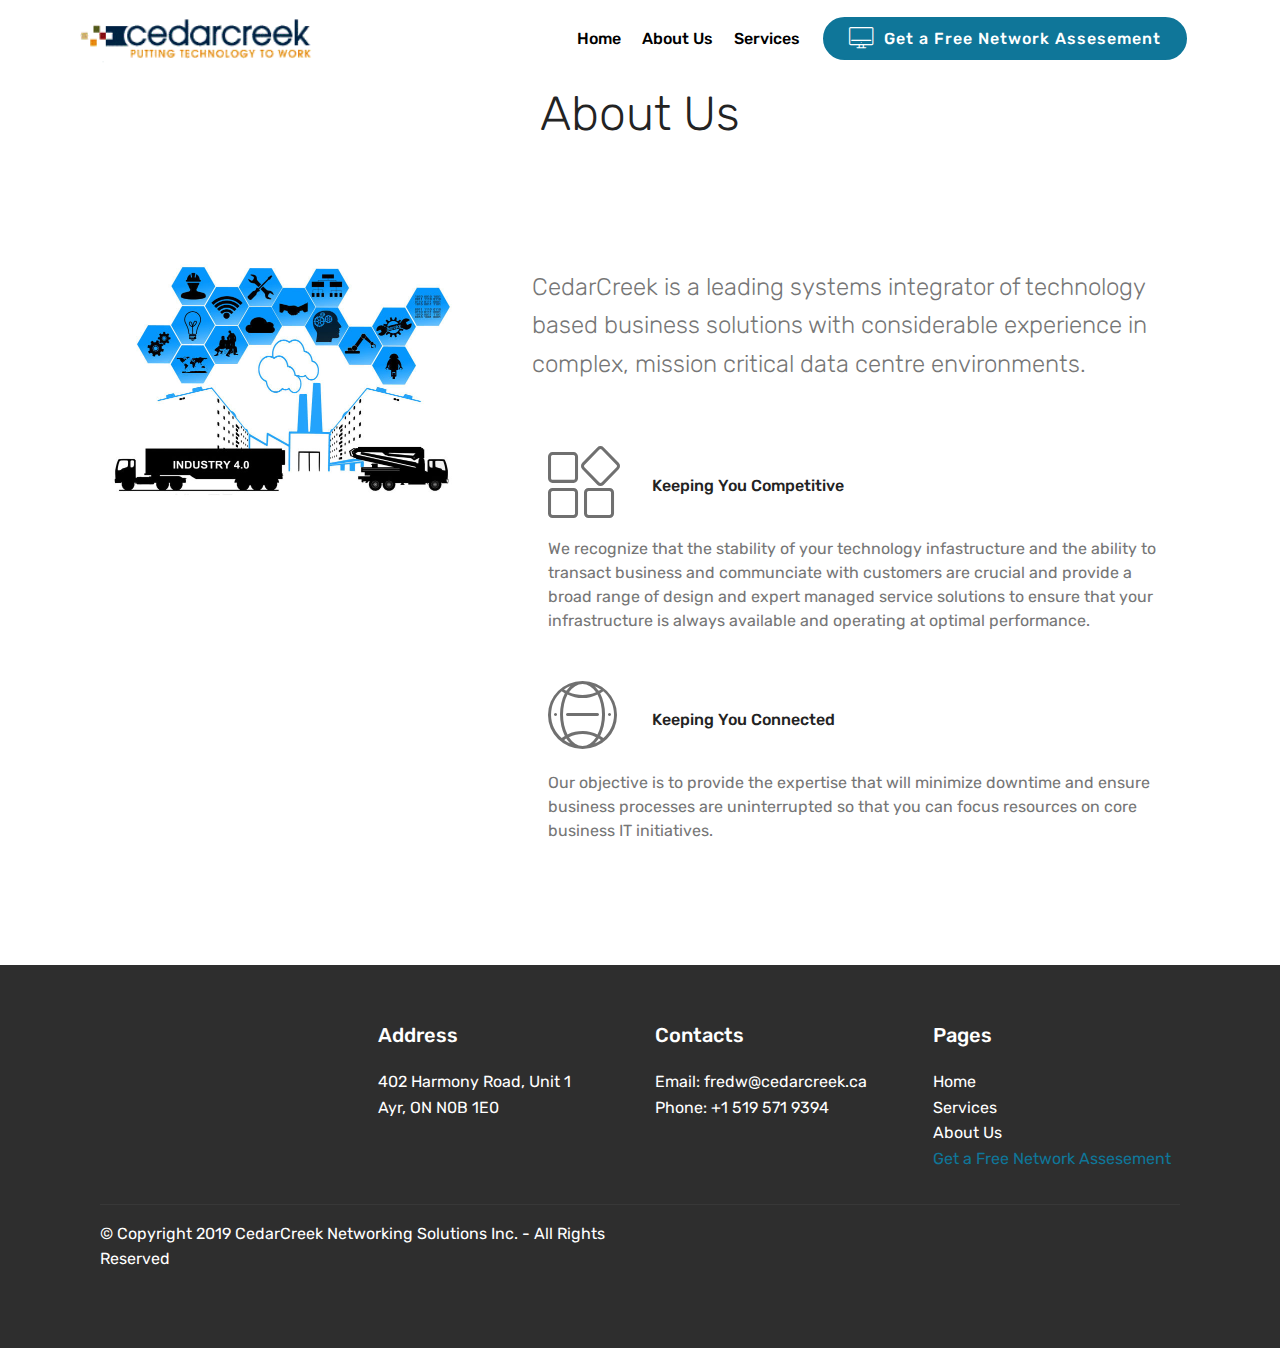
<file: Aboutus.html>
<!DOCTYPE html>
<html >
<head>
  <!-- Site made with Mobirise Website Builder v4.8.2, https://mobirise.com -->
  <meta charset="UTF-8">
  <meta http-equiv="X-UA-Compatible" content="IE=edge">
  <meta name="generator" content="Mobirise v4.8.2, mobirise.com">
  <meta name="viewport" content="width=device-width, initial-scale=1, minimum-scale=1">
  <link rel="shortcut icon" href="assets/images/cedar-creek-logo-email.gif" type="image/x-icon">
  <meta name="description" content="">
  <title>About Us</title>
  <link rel="stylesheet" href="assets/web/assets/mobirise-icons/mobirise-icons.css">
  <link rel="stylesheet" href="assets/tether/tether.min.css">
  <link rel="stylesheet" href="assets/bootstrap/css/bootstrap.min.css">
  <link rel="stylesheet" href="assets/bootstrap/css/bootstrap-grid.min.css">
  <link rel="stylesheet" href="assets/bootstrap/css/bootstrap-reboot.min.css">
  <link rel="stylesheet" href="assets/dropdown/css/style.css">
  <link rel="stylesheet" href="assets/socicon/css/styles.css">
  <link rel="stylesheet" href="assets/theme/css/style.css">
  <link rel="stylesheet" href="assets/mobirise/css/mbr-additional.css" type="text/css">
  
  
  
</head>
<body>
  <section class="menu cid-rmwcTLFN9d" once="menu" id="menu1-h">

    

    <nav class="navbar navbar-expand beta-menu navbar-dropdown align-items-center navbar-fixed-top navbar-toggleable-sm">
        <button class="navbar-toggler navbar-toggler-right" type="button" data-toggle="collapse" data-target="#navbarSupportedContent" aria-controls="navbarSupportedContent" aria-expanded="false" aria-label="Toggle navigation">
            <div class="hamburger">
                <span></span>
                <span></span>
                <span></span>
                <span></span>
            </div>
        </button>
        <div class="menu-logo">
            <div class="navbar-brand">
                <span class="navbar-logo">
                    <a href="https://mobirise.com">
                         <img src="assets/images/cedar-creek-logo-email.gif" alt="Mobirise" title="" style="height: 3.8rem;">
                    </a>
                </span>
                
            </div>
        </div>
        <div class="collapse navbar-collapse" id="navbarSupportedContent">
            <ul class="navbar-nav nav-dropdown" data-app-modern-menu="true"><li class="nav-item">
                    <a class="nav-link link text-black display-4" href="Home.html">
                        
                        Home</a>
                </li><li class="nav-item">
                    <a class="nav-link link text-black display-4" href="Aboutus.html">
                        
                        About Us
                    </a>
                </li><li class="nav-item"><a class="nav-link link text-black display-4" href="Services.html">
                        
                        Services
                    </a></li></ul>
            <div class="navbar-buttons mbr-section-btn"><a class="btn btn-sm btn-primary display-4" href="Network.html"><span class="mbri-desktop mbr-iconfont mbr-iconfont-btn"></span>
                    
                    Get a Free Network Assesement</a></div>
        </div>
    </nav>
</section>

<section class="engine"><a href="https://mobiri.se/f">easy website creator</a></section><section class="mbr-section content4 cid-rmwcTLc6Xs" id="content4-g">

    

    <div class="container">
        <div class="media-container-row">
            <div class="title col-12 col-md-8">
                <h2 class="align-center pb-3 mbr-fonts-style display-2">About Us</h2>
                
                
            </div>
        </div>
    </div>
</section>

<section class="features11 cid-rmwdM7bEdo" id="features11-l">

    

    

    <div class="container">   
        <div class="col-md-12">
            <div class="media-container-row">
                <div class="mbr-figure" style="width: 40%;">
                    <img src="assets/images/mbr-736x491.jpg" alt="Mobirise" title="">
                </div>
                <div class=" align-left aside-content">
                    
                    <div class="mbr-section-text">
                        <p class="mbr-text mb-5 pt-3 mbr-light mbr-fonts-style display-5">
                        CedarCreek is a leading systems integrator of technology based business solutions with considerable experience in complex, mission critical data centre environments.
                        </p>
                    </div>

                    <div class="block-content">
                        <div class="card p-3 pr-3">
                            <div class="media">
                                <div class=" align-self-center card-img pb-3">
                                    <span class="mbri-extension mbr-iconfont"></span>
                                </div>     
                                <div class="media-body">
                                    <h4 class="card-title mbr-fonts-style display-7">
                                        Keeping You Competitive</h4>
                                </div>
                            </div>                

                            <div class="card-box">
                                <p class="block-text mbr-fonts-style display-7">
                                   We recognize that the stability of your technology infastructure and the ability to transact business and communciate with customers are crucial and provide a broad range of design and expert managed service solutions to ensure that your infrastructure is always available and operating at optimal performance. 
                                </p>
                            </div>
                        </div>

                        <div class="card p-3 pr-3">
                            <div class="media">
                                <div class="align-self-center card-img pb-3">
                                    <span class="mbr-iconfont mbri-globe-2"></span>
                                </div>     
                                <div class="media-body">
                                    <h4 class="card-title mbr-fonts-style display-7">Keeping You Connected</h4>
                                </div>
                            </div>                

                            <div class="card-box">
                                <p class="block-text mbr-fonts-style display-7">Our objective is to provide the expertise that will minimize downtime and ensure business processes are uninterrupted so that you can focus resources on core business IT initiatives.<br></p>
                            </div>
                        </div>
                    </div>
                </div>
            </div>
        </div> 
    </div>          
</section>

<section class="cid-rmwcTNX5jJ" id="footer1-k">

    

    

    <div class="container">
        <div class="media-container-row content text-white">
            <div class="col-12 col-md-3">
                <div class="media-wrap">
                    <a href="https://mobirise.com/">
                        <img src="assets/images/logo2-2.png" alt="Mobirise" title="">
                    </a>
                </div>
            </div>
            <div class="col-12 col-md-3 mbr-fonts-style display-7">
                <h5 class="pb-3">
                    Address
                </h5>
                <p class="mbr-text">402 Harmony Road, Unit 1<br>Ayr, ON N0B 1E0</p>
            </div>
            <div class="col-12 col-md-3 mbr-fonts-style display-7">
                <h5 class="pb-3">
                    Contacts
                </h5>
                <p class="mbr-text">Email: <a href="mailto:fredw@cedarcreek.ca" class="text-white">fredw@cedarcreek.ca</a><br>Phone:<a href="tel: +1 519 571 9394 " class="text-white"> +1 519 571 9394&nbsp;</a></p>
            </div>
            <div class="col-12 col-md-3 mbr-fonts-style display-7">
                <h5 class="pb-3">
                    Pages</h5>
                <p class="mbr-text"><a href="index.html" class="text-white">Home</a><br><a href="page1.html" class="text-white">Services</a><br><a href="page2.html" class="text-white">About Us</a><br><a href="page3.html">Get a Free Network Assesement</a></p>
            </div>
        </div>
        <div class="footer-lower">
            <div class="media-container-row">
                <div class="col-sm-12">
                    <hr>
                </div>
            </div>
            <div class="media-container-row mbr-white">
                <div class="col-sm-6 copyright">
                    <p class="mbr-text mbr-fonts-style display-7">
                        © Copyright 2019 CedarCreek Networking Solutions Inc. - All Rights Reserved
                    </p>
                </div>
                <div class="col-md-6">
                    
                </div>
            </div>
        </div>
    </div>
</section>


  <script src="assets/web/assets/jquery/jquery.min.js"></script>
  <script src="assets/popper/popper.min.js"></script>
  <script src="assets/tether/tether.min.js"></script>
  <script src="assets/bootstrap/js/bootstrap.min.js"></script>
  <script src="assets/smoothscroll/smooth-scroll.js"></script>
  <script src="assets/dropdown/js/script.min.js"></script>
  <script src="assets/touchswipe/jquery.touch-swipe.min.js"></script>
  <script src="assets/theme/js/script.js"></script>
  
  
</body>
</html>
</file>
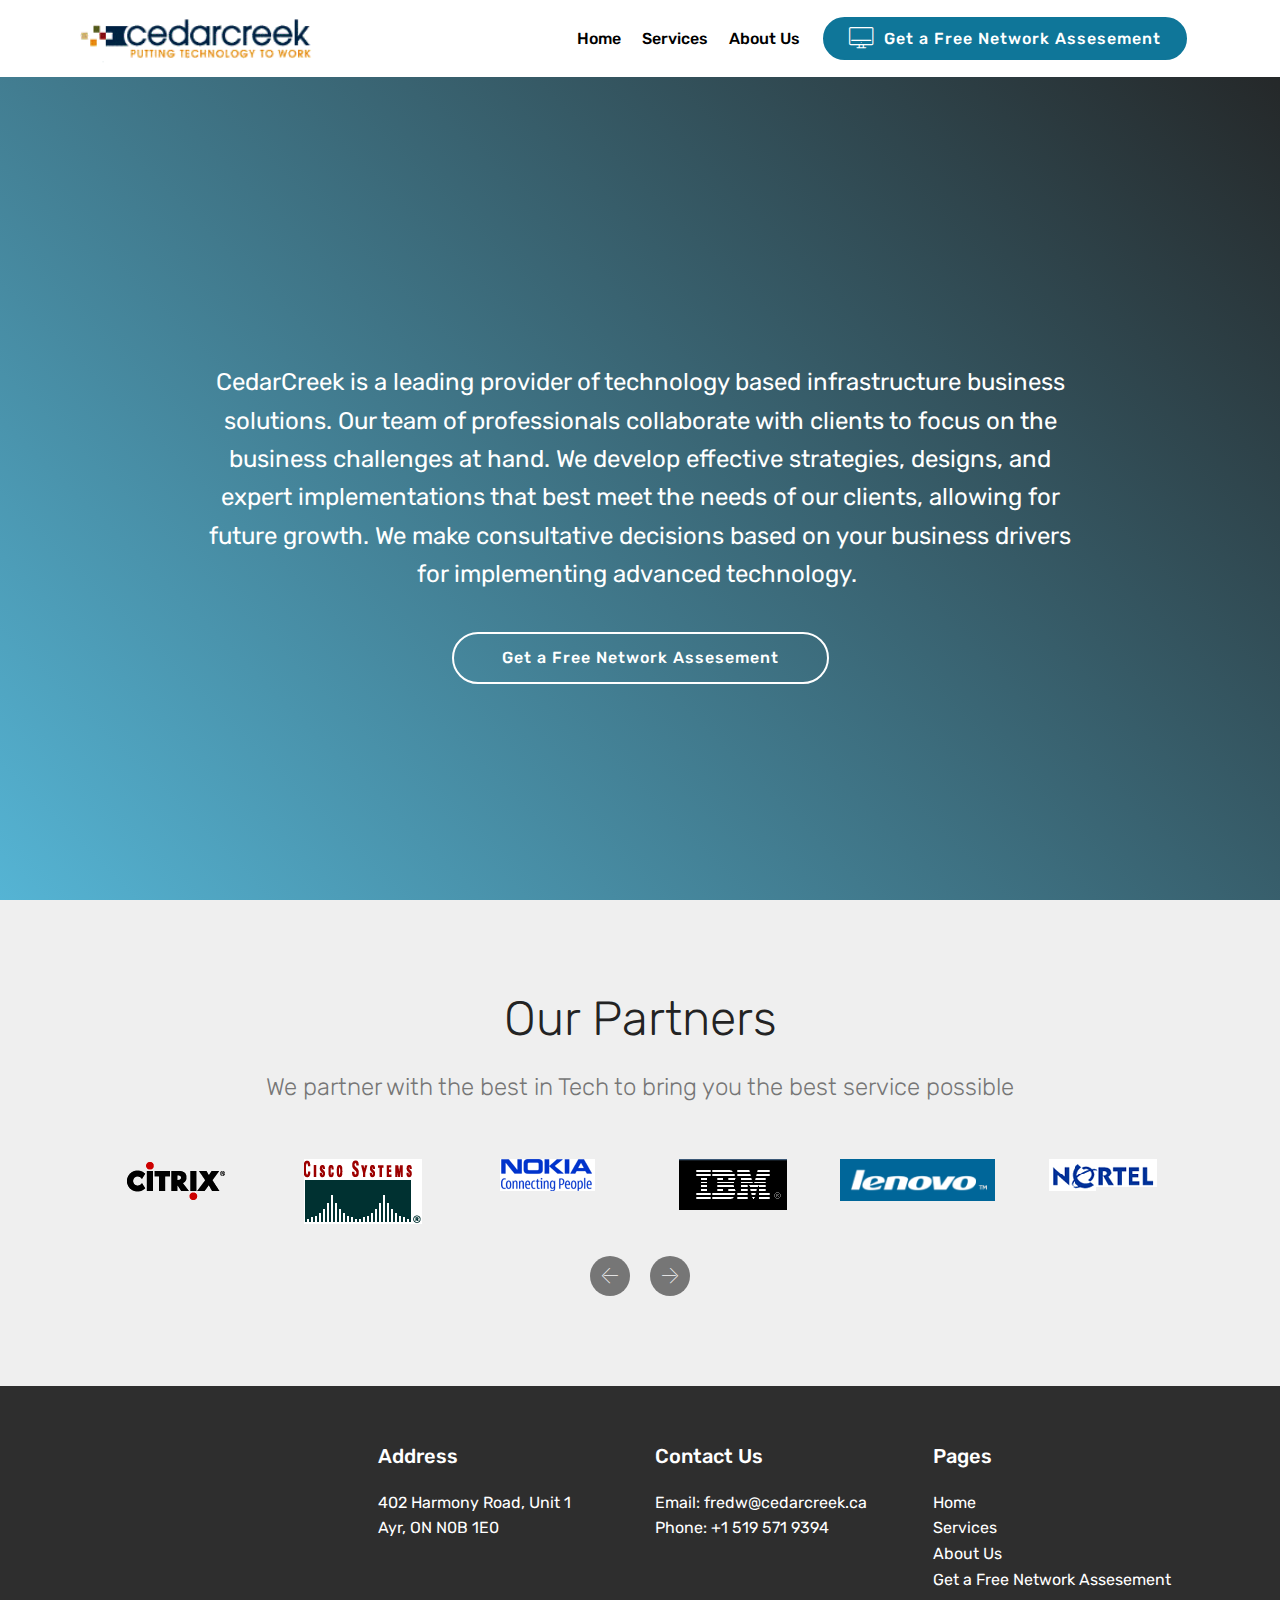
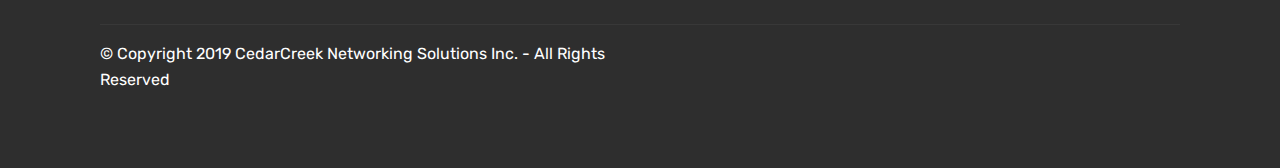
<file: Home.html>
<!DOCTYPE html>
<html >
<head>
  <!-- Site made with Mobirise Website Builder v4.8.2, https://mobirise.com -->
  <meta charset="UTF-8">
  <meta http-equiv="X-UA-Compatible" content="IE=edge">
  <meta name="generator" content="Mobirise v4.8.2, mobirise.com">
  <meta name="viewport" content="width=device-width, initial-scale=1, minimum-scale=1">
  <link rel="shortcut icon" href="assets/images/cedar-creek-logo-email.gif" type="image/x-icon">
  <meta name="description" content="">
  <title>Home</title>
  <link rel="stylesheet" href="assets/web/assets/mobirise-icons/mobirise-icons.css">
  <link rel="stylesheet" href="assets/tether/tether.min.css">
  <link rel="stylesheet" href="assets/bootstrap/css/bootstrap.min.css">
  <link rel="stylesheet" href="assets/bootstrap/css/bootstrap-grid.min.css">
  <link rel="stylesheet" href="assets/bootstrap/css/bootstrap-reboot.min.css">
  <link rel="stylesheet" href="assets/socicon/css/styles.css">
  <link rel="stylesheet" href="assets/dropdown/css/style.css">
  <link rel="stylesheet" href="assets/theme/css/style.css">
  <link rel="stylesheet" href="assets/mobirise/css/mbr-additional.css" type="text/css">
  
  
  
</head>
<body>
  <section class="menu cid-qTkzRZLJNu" once="menu" id="menu1-0">

    

    <nav class="navbar navbar-expand beta-menu navbar-dropdown align-items-center navbar-fixed-top navbar-toggleable-sm">
        <button class="navbar-toggler navbar-toggler-right" type="button" data-toggle="collapse" data-target="#navbarSupportedContent" aria-controls="navbarSupportedContent" aria-expanded="false" aria-label="Toggle navigation">
            <div class="hamburger">
                <span></span>
                <span></span>
                <span></span>
                <span></span>
            </div>
        </button>
        <div class="menu-logo">
            <div class="navbar-brand">
                <span class="navbar-logo">
                    <a href="Home.html">
                         <img src="assets/images/cedar-creek-logo-email.gif" alt="Mobirise" title="" style="height: 3.8rem;">
                    </a>
                </span>
                
            </div>
        </div>
        <div class="collapse navbar-collapse" id="navbarSupportedContent">
            <ul class="navbar-nav nav-dropdown" data-app-modern-menu="true"><li class="nav-item">
                    <a class="nav-link link text-black display-4" href="Home.html">
                        
                        Home</a>
                </li><li class="nav-item"><a class="nav-link link text-black display-4" href="Services.html">
                        
                        Services
                    </a></li>
                <li class="nav-item">
                    <a class="nav-link link text-black display-4" href="Aboutus.html">
                        
                        About Us
                    </a>
                </li></ul>
            <div class="navbar-buttons mbr-section-btn"><a class="btn btn-sm btn-primary display-4" href="Network.html"><span class="mbri-desktop mbr-iconfont mbr-iconfont-btn"></span>
                    
                    Get a Free Network Assesement</a></div>
        </div>
    </nav>
</section>

<section class="engine"><a href="https://mobiri.se/j">website templates</a></section><section class="header5 cid-rmw3ZNehnZ mbr-fullscreen" id="header5-6">

    

    
    <div class="container">
        <div class="row justify-content-center">
            <div class="mbr-white col-md-10">
                
                <p class="mbr-text align-center display-5 pb-3 mbr-fonts-style"><br><br><br><br>CedarCreek is a leading provider of technology based infrastructure business <br>solutions. Our team of professionals collaborate with clients to focus on the <br>business challenges at hand. We develop effective strategies, designs, and <br>expert implementations that best meet the needs of our clients, allowing for <br>future growth. We make consultative decisions based on your business drivers <br>for implementing advanced technology.&nbsp;</p>
                <div class="mbr-section-btn align-center"><a class="btn btn-md btn-white-outline display-4" href="https://mobirise.com">Get a Free Network Assesement</a></div>
            </div>
        </div>
    </div>

    
</section>

<section class="clients cid-rmw6o2UE3s" id="clients-8">
      

    
        <div class="container mb-5">
            <div class="media-container-row">
                <div class="col-12 align-center">
                    <h2 class="mbr-section-title pb-3 mbr-fonts-style display-2">Our Partners</h2>
                    <h3 class="mbr-section-subtitle mbr-light mbr-fonts-style display-5">
                        We partner with the best in Tech to bring you the best service possible<br></h3>
                </div>
            </div>
        </div>

    <div class="container">
        <div class="carousel slide" data-ride="carousel" role="listbox">
            <div class="carousel-inner" data-visible="6">
                
                
                
                
                
            <div class="carousel-item ">
                    <div class="media-container-row">
                        <div class="col-md-12">
                            <div class="wrap-img ">
                                <img src="assets/images/citrix-logo.gif" class="img-responsive clients-img" alt="" title="">
                            </div>
                        </div>
                    </div>
                </div><div class="carousel-item ">
                    <div class="media-container-row">
                        <div class="col-md-12">
                            <div class="wrap-img ">
                                <img src="assets/images/cisco-sm.gif" class="img-responsive clients-img" alt="" title="">
                            </div>
                        </div>
                    </div>
                </div><div class="carousel-item ">
                    <div class="media-container-row">
                        <div class="col-md-12">
                            <div class="wrap-img ">
                                <img src="assets/images/nokia-logo.gif" class="img-responsive clients-img" alt="" title="">
                            </div>
                        </div>
                    </div>
                </div><div class="carousel-item ">
                    <div class="media-container-row">
                        <div class="col-md-12">
                            <div class="wrap-img ">
                                <img src="assets/images/ibm-sm.gif" class="img-responsive clients-img" alt="" title="">
                            </div>
                        </div>
                    </div>
                </div><div class="carousel-item ">
                    <div class="media-container-row">
                        <div class="col-md-12">
                            <div class="wrap-img ">
                                <img src="assets/images/lenovo-logo.gif" class="img-responsive clients-img" alt="" title="">
                            </div>
                        </div>
                    </div>
                </div><div class="carousel-item ">
                    <div class="media-container-row">
                        <div class="col-md-12">
                            <div class="wrap-img ">
                                <img src="assets/images/nortel-sm.gif" class="img-responsive clients-img" alt="" title="">
                            </div>
                        </div>
                    </div>
                </div><div class="carousel-item ">
                    <div class="media-container-row">
                        <div class="col-md-12">
                            <div class="wrap-img ">
                                <img src="assets/images/communitech.gif" class="img-responsive clients-img" alt="" title="">
                            </div>
                        </div>
                    </div>
                </div><div class="carousel-item ">
                    <div class="media-container-row">
                        <div class="col-md-12">
                            <div class="wrap-img ">
                                <img src="assets/images/venturetech.gif" class="img-responsive clients-img" alt="" title="">
                            </div>
                        </div>
                    </div>
                </div></div>
            <div class="carousel-controls">
                <a data-app-prevent-settings="" class="carousel-control carousel-control-prev" role="button" data-slide="prev">
                    <span aria-hidden="true" class="mbri-left mbr-iconfont"></span>
                    <span class="sr-only">Previous</span>
                </a>
                <a data-app-prevent-settings="" class="carousel-control carousel-control-next" role="button" data-slide="next">
                    <span aria-hidden="true" class="mbri-right mbr-iconfont"></span>
                    <span class="sr-only">Next</span>
                </a>
            </div>
        </div>
    </div>
</section>

<section class="cid-rmw1o50BdS" id="footer1-5">

    

    

    <div class="container">
        <div class="media-container-row content text-white">
            <div class="col-12 col-md-3">
                <div class="media-wrap">
                    <a href="https://mobirise.com/">
                        <img src="assets/images/logo2-1.png" alt="Mobirise" title="">
                    </a>
                </div>
            </div>
            <div class="col-12 col-md-3 mbr-fonts-style display-7">
                <h5 class="pb-3">
                    Address
                </h5>
                <p class="mbr-text">402 Harmony Road, Unit 1<br>Ayr, ON N0B 1E0</p>
            </div>
            <div class="col-12 col-md-3 mbr-fonts-style display-7">
                <h5 class="pb-3">
                    Contact Us</h5>
                <p class="mbr-text">Email: <a href="mailto:fredw@cedarcreek.ca" class="text-white">fredw@cedarcreek.ca</a><br>Phone: <a href="tel:+1 519 571 9394" class="text-white">+1 519 571 9394</a>&nbsp;<br></p>
            </div>
            <div class="col-12 col-md-3 mbr-fonts-style display-7">
                <h5 class="pb-3">Pages</h5>
                <p class="mbr-text">Home<br><a href="Services.html" class="text-white">Services</a><br><a href="Aboutus.html" class="text-white">About Us</a><br><a href="Network.html" class="text-white">Get a Free Network Assesement</a><br></p>
            </div>
        </div>
        <div class="footer-lower">
            <div class="media-container-row">
                <div class="col-sm-12">
                    <hr>
                </div>
            </div>
            <div class="media-container-row mbr-white">
                <div class="col-sm-6 copyright">
                    <p class="mbr-text mbr-fonts-style display-7">
                        © Copyright 2019 CedarCreek Networking Solutions Inc. - All Rights Reserved
                    </p>
                </div>
                <div class="col-md-6">
                    
                </div>
            </div>
        </div>
    </div>
</section>


  <script src="assets/web/assets/jquery/jquery.min.js"></script>
  <script src="assets/popper/popper.min.js"></script>
  <script src="assets/tether/tether.min.js"></script>
  <script src="assets/bootstrap/js/bootstrap.min.js"></script>
  <script src="assets/smoothscroll/smooth-scroll.js"></script>
  <script src="assets/mbr-clients-slider/mbr-clients-slider.js"></script>
  <script src="assets/dropdown/js/script.min.js"></script>
  <script src="assets/touchswipe/jquery.touch-swipe.min.js"></script>
  <script src="assets/bootstrapcarouselswipe/bootstrap-carousel-swipe.js"></script>
  <script src="assets/theme/js/script.js"></script>
  
  
</body>
</html>
</file>
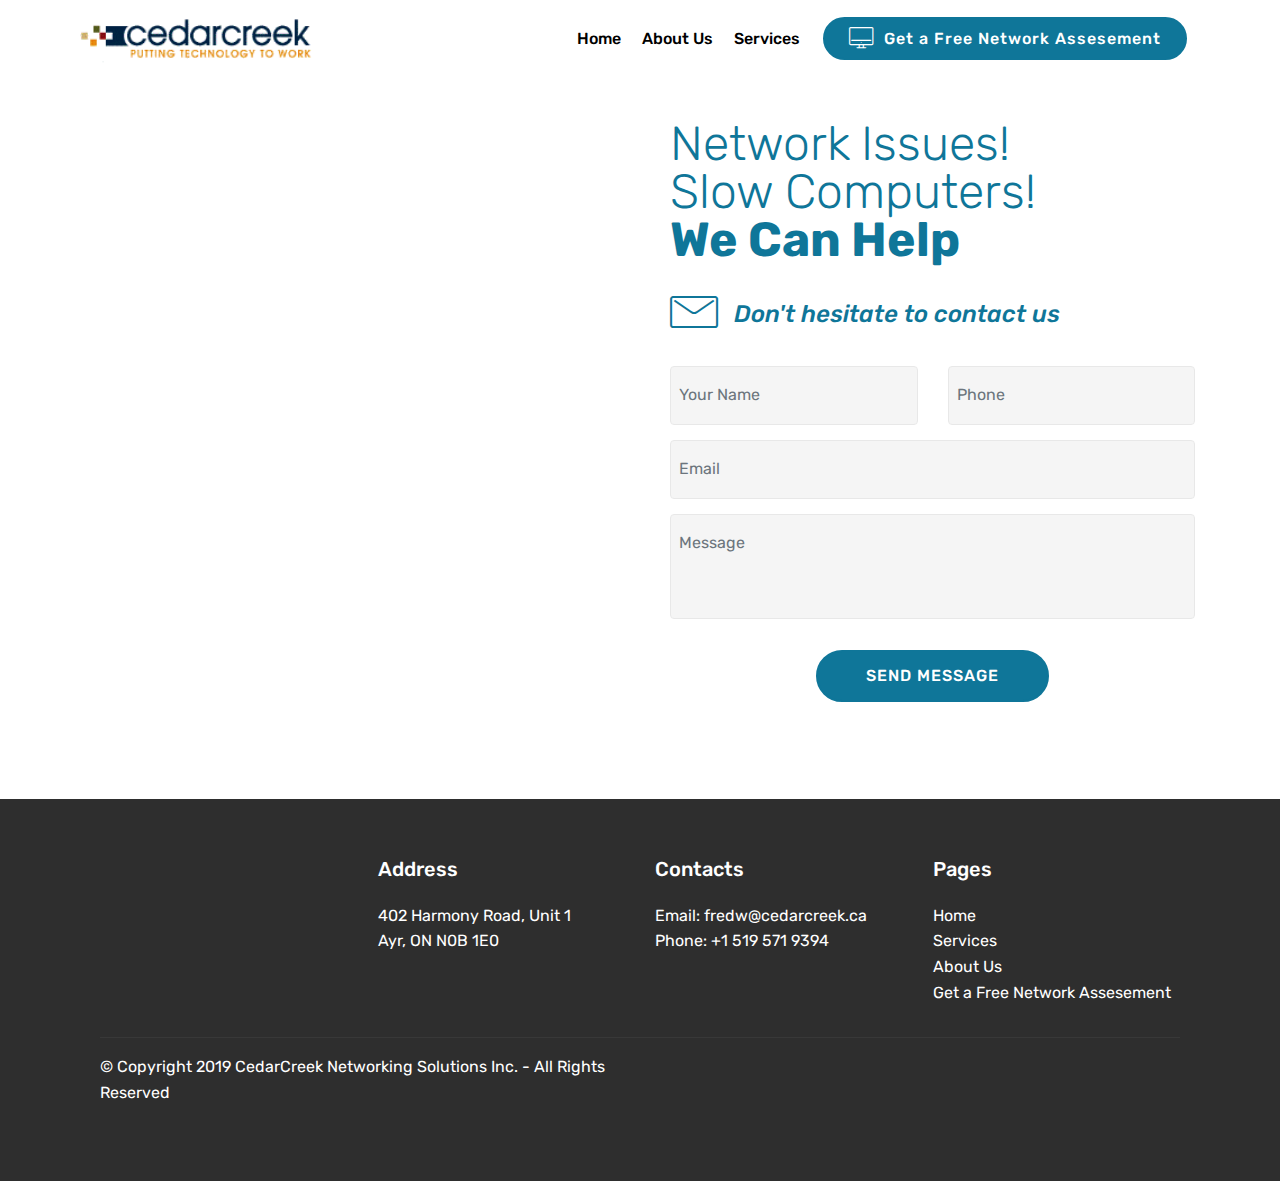
<file: Network.html>
<!DOCTYPE html>
<html >
<head>
  <!-- Site made with Mobirise Website Builder v4.8.2, https://mobirise.com -->
  <meta charset="UTF-8">
  <meta http-equiv="X-UA-Compatible" content="IE=edge">
  <meta name="generator" content="Mobirise v4.8.2, mobirise.com">
  <meta name="viewport" content="width=device-width, initial-scale=1, minimum-scale=1">
  <link rel="shortcut icon" href="assets/images/cedar-creek-logo-email.gif" type="image/x-icon">
  <meta name="description" content="">
  <title>Get a Free Network Assesement</title>
  <link rel="stylesheet" href="assets/web/assets/mobirise-icons/mobirise-icons.css">
  <link rel="stylesheet" href="assets/tether/tether.min.css">
  <link rel="stylesheet" href="assets/bootstrap/css/bootstrap.min.css">
  <link rel="stylesheet" href="assets/bootstrap/css/bootstrap-grid.min.css">
  <link rel="stylesheet" href="assets/bootstrap/css/bootstrap-reboot.min.css">
  <link rel="stylesheet" href="assets/dropdown/css/style.css">
  <link rel="stylesheet" href="assets/socicon/css/styles.css">
  <link rel="stylesheet" href="assets/theme/css/style.css">
  <link rel="stylesheet" href="assets/mobirise/css/mbr-additional.css" type="text/css">
  
  
  
</head>
<body>
  <section class="menu cid-rmwfEA3tUY" once="menu" id="menu1-p">

    

    <nav class="navbar navbar-expand beta-menu navbar-dropdown align-items-center navbar-fixed-top navbar-toggleable-sm">
        <button class="navbar-toggler navbar-toggler-right" type="button" data-toggle="collapse" data-target="#navbarSupportedContent" aria-controls="navbarSupportedContent" aria-expanded="false" aria-label="Toggle navigation">
            <div class="hamburger">
                <span></span>
                <span></span>
                <span></span>
                <span></span>
            </div>
        </button>
        <div class="menu-logo">
            <div class="navbar-brand">
                <span class="navbar-logo">
                    <a href="https://mobirise.com">
                         <img src="assets/images/cedar-creek-logo-email.gif" alt="Mobirise" title="" style="height: 3.8rem;">
                    </a>
                </span>
                
            </div>
        </div>
        <div class="collapse navbar-collapse" id="navbarSupportedContent">
            <ul class="navbar-nav nav-dropdown" data-app-modern-menu="true"><li class="nav-item">
                    <a class="nav-link link text-black display-4" href="Home.html">
                        
                        Home</a>
                </li><li class="nav-item">
                    <a class="nav-link link text-black display-4" href="Aboutus.html">
                        
                        About Us
                    </a>
                </li><li class="nav-item"><a class="nav-link link text-black display-4" href="Services.html">
                        
                        Services
                    </a></li></ul>
            <div class="navbar-buttons mbr-section-btn"><a class="btn btn-sm btn-primary display-4" href="Network.html"><span class="mbri-desktop mbr-iconfont mbr-iconfont-btn"></span>
                    
                    Get a Free Network Assesement</a></div>
        </div>
    </nav>
</section>

<section class="engine"><a href="https://mobiri.se">Mobirise</a></section><section class="mbr-section form4 cid-rmwgvjrS6H" id="form4-r">

    

    
    <div class="container">
        <div class="row">
            <div class="col-md-6">
                <div class="google-map"><iframe frameborder="0" style="border:0" src="https://www.google.com/maps/embed/v1/place?key=AIzaSyA0Dx_boXQiwvdz8sJHoYeZNVTdoWONYkU&amp;q=place_id:ChIJhWdK0L50LIgRIS8mfJYUEmg" allowfullscreen=""></iframe></div>
            </div>
            <div class="col-md-6">
                <h2 class="pb-3 align-left mbr-fonts-style display-2">
                    Network Issues!<br>Slow Computers!<br><strong>We Can Help</strong></h2>
                <div>
                    <div class="icon-block pb-3">
                        <span class="icon-block__icon">
                            <span class="mbr-iconfont mbri-letter" style="color: rgb(15, 118, 153);"></span>
                        </span>
                        <h4 class="icon-block__title align-left mbr-fonts-style display-5">
                            Don't hesitate to contact us
                        </h4>
                    </div>
                    
                </div>
                <div data-form-type="formoid">
                    <div data-form-alert="" hidden="">Thank you for getting in contact. We will reach out as soon as possible!</div>
                    <form class="block mbr-form" action="https://mobirise.com/" method="post" data-form-title="Mobirise Form"><input type="hidden" name="email" data-form-email="true" value="LnJ2sEv5qdn5f8OOdzxLr92ayGA1w0UqlxGQeLYOoaduj7phF4w2agWPspG5OQvvwUgq2Mzz7hNVHj7Zv/dSfWDxp9rs6O+ciHj8Tj/DGJXrFjjl4oRO5IEpro6e0mCi" data-form-field="Email">
                        <div class="row">
                            <div class="col-md-6 multi-horizontal" data-for="name">
                                <input type="text" class="form-control input" name="name" data-form-field="Name" placeholder="Your Name" required="" id="name-form4-r">
                            </div>
                            <div class="col-md-6 multi-horizontal" data-for="phone">
                                <input type="text" class="form-control input" name="phone" data-form-field="Phone" placeholder="Phone" required="" id="phone-form4-r">
                            </div>
                            <div class="col-md-12" data-for="email">
                                <input type="text" class="form-control input" name="email" data-form-field="Email" placeholder="Email" required="" id="email-form4-r">
                            </div>
                            <div class="col-md-12" data-for="message">
                                <textarea class="form-control input" name="message" rows="3" data-form-field="Message" placeholder="Message" style="resize:none" id="message-form4-r"></textarea>
                            </div>
                            <div class="input-group-btn col-md-12" style="margin-top: 10px;">
                                <button href="" type="submit" class="btn btn-primary btn-form display-4">SEND MESSAGE</button>
                            </div>
                        </div>
                    </form>
                </div>
            </div>
        </div>
    </div>
</section>

<section class="cid-rmwfEABaFP" id="footer1-q">

    

    

    <div class="container">
        <div class="media-container-row content text-white">
            <div class="col-12 col-md-3">
                <div class="media-wrap">
                    <a href="https://mobirise.com/">
                        <img src="assets/images/logo2-2.png" alt="Mobirise" title="">
                    </a>
                </div>
            </div>
            <div class="col-12 col-md-3 mbr-fonts-style display-7">
                <h5 class="pb-3">
                    Address
                </h5>
                <p class="mbr-text">402 Harmony Road, Unit 1<br>Ayr, ON N0B 1E0</p>
            </div>
            <div class="col-12 col-md-3 mbr-fonts-style display-7">
                <h5 class="pb-3">
                    Contacts
                </h5>
                <p class="mbr-text">Email: <a href="mailto:fredw@cedarcreek.ca" class="text-white">fredw@cedarcreek.ca</a><br>Phone:<a href="tel: +1 519 571 9394 " class="text-white"> +1 519 571 9394&nbsp;</a></p>
            </div>
            <div class="col-12 col-md-3 mbr-fonts-style display-7">
                <h5 class="pb-3">
                    Pages</h5>
                <p class="mbr-text"><a href="index.html" class="text-white">Home</a><br><a href="page1.html" class="text-white">Services</a><br><a href="page2.html" class="text-white">About Us</a><br><a href="page3.html" class="text-white">Get a Free Network Assesement</a></p>
            </div>
        </div>
        <div class="footer-lower">
            <div class="media-container-row">
                <div class="col-sm-12">
                    <hr>
                </div>
            </div>
            <div class="media-container-row mbr-white">
                <div class="col-sm-6 copyright">
                    <p class="mbr-text mbr-fonts-style display-7">
                        © Copyright 2019 CedarCreek Networking Solutions Inc. - All Rights Reserved
                    </p>
                </div>
                <div class="col-md-6">
                    
                </div>
            </div>
        </div>
    </div>
</section>


  <script src="assets/web/assets/jquery/jquery.min.js"></script>
  <script src="assets/popper/popper.min.js"></script>
  <script src="assets/tether/tether.min.js"></script>
  <script src="assets/bootstrap/js/bootstrap.min.js"></script>
  <script src="assets/smoothscroll/smooth-scroll.js"></script>
  <script src="assets/dropdown/js/script.min.js"></script>
  <script src="assets/touchswipe/jquery.touch-swipe.min.js"></script>
  <script src="assets/theme/js/script.js"></script>
  <script src="assets/formoid/formoid.min.js"></script>
  
  
</body>
</html>
</file>
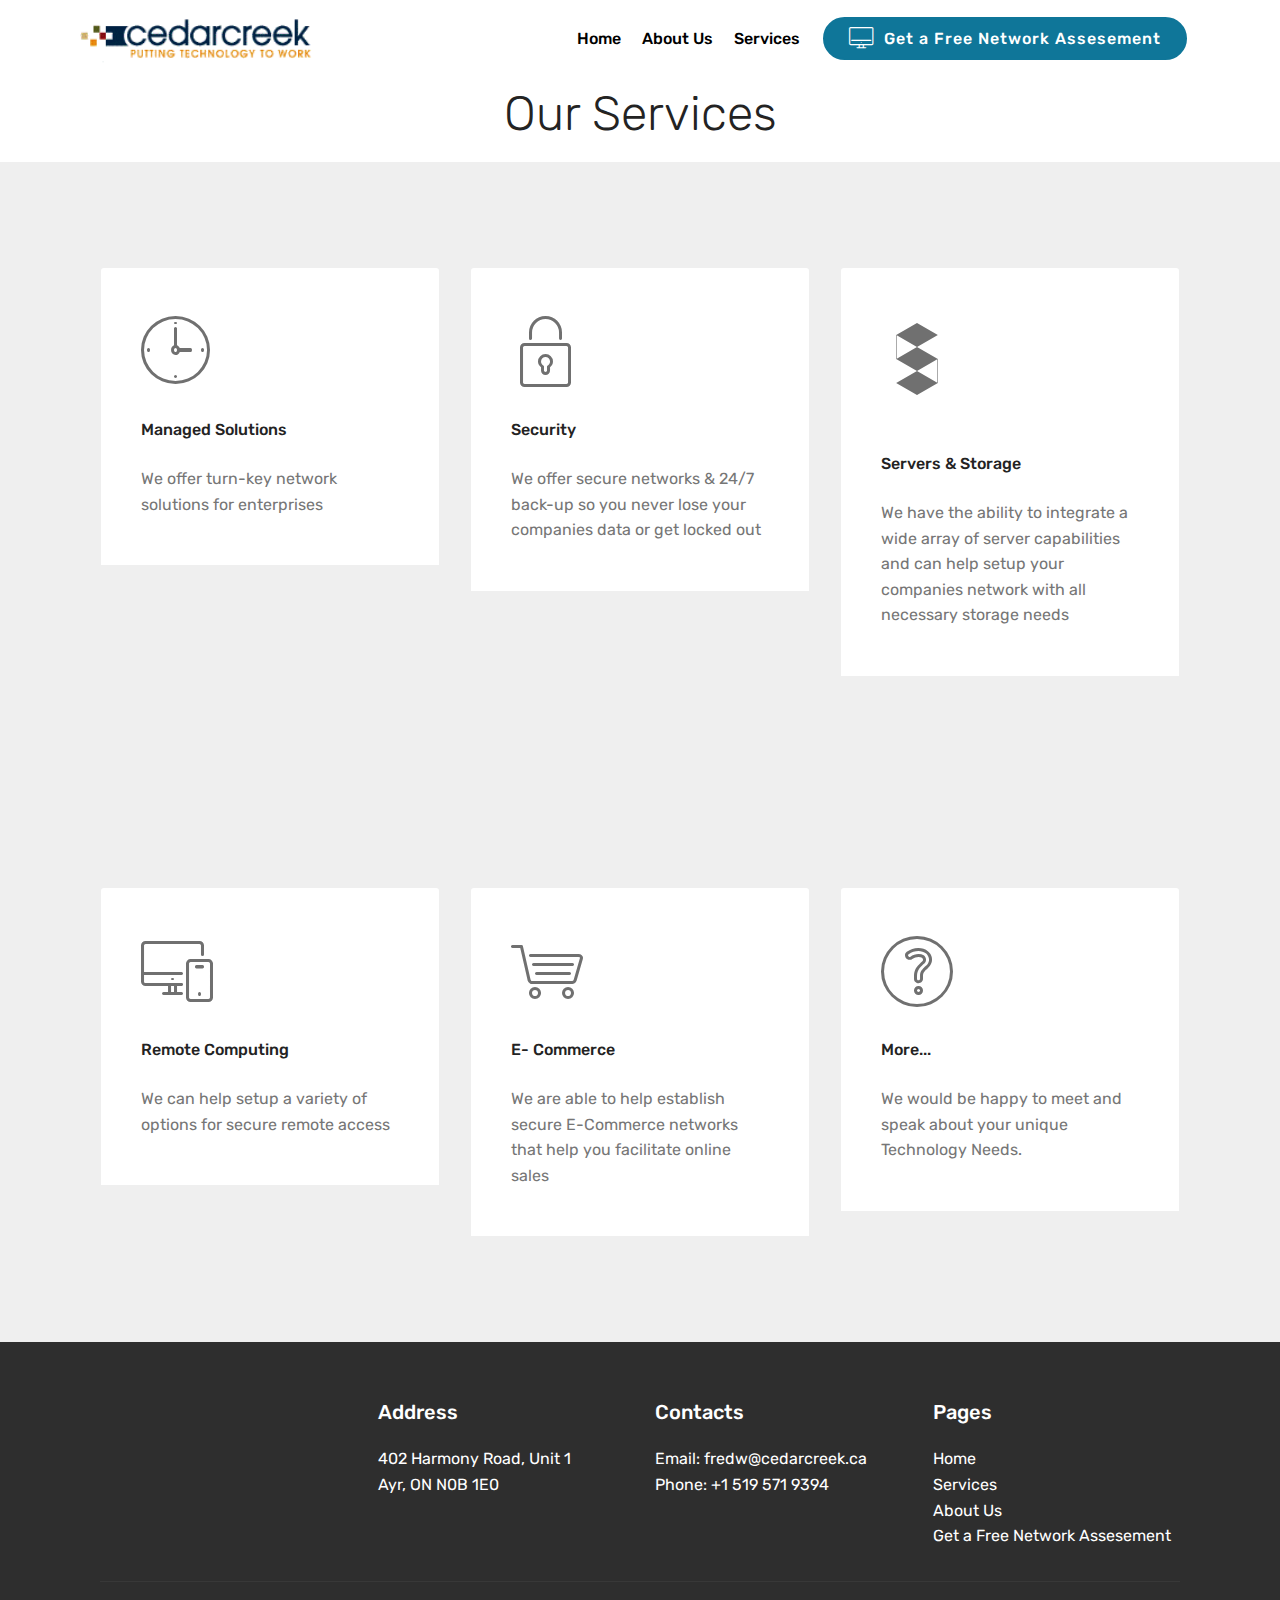
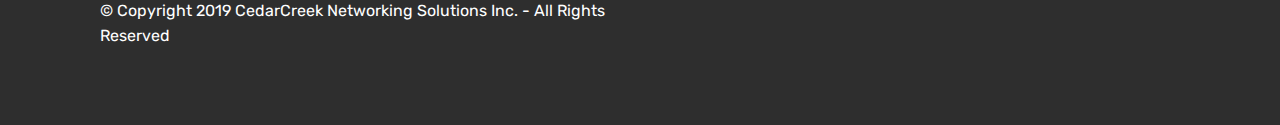
<file: Services.html>
<!DOCTYPE html>
<html >
<head>
  <!-- Site made with Mobirise Website Builder v4.8.2, https://mobirise.com -->
  <meta charset="UTF-8">
  <meta http-equiv="X-UA-Compatible" content="IE=edge">
  <meta name="generator" content="Mobirise v4.8.2, mobirise.com">
  <meta name="viewport" content="width=device-width, initial-scale=1, minimum-scale=1">
  <link rel="shortcut icon" href="assets/images/cedar-creek-logo-email.gif" type="image/x-icon">
  <meta name="description" content="">
  <title>Services</title>
  <link rel="stylesheet" href="assets/web/assets/mobirise-icons/mobirise-icons.css">
  <link rel="stylesheet" href="assets/tether/tether.min.css">
  <link rel="stylesheet" href="assets/bootstrap/css/bootstrap.min.css">
  <link rel="stylesheet" href="assets/bootstrap/css/bootstrap-grid.min.css">
  <link rel="stylesheet" href="assets/bootstrap/css/bootstrap-reboot.min.css">
  <link rel="stylesheet" href="assets/dropdown/css/style.css">
  <link rel="stylesheet" href="assets/socicon/css/styles.css">
  <link rel="stylesheet" href="assets/theme/css/style.css">
  <link rel="stylesheet" href="assets/mobirise/css/mbr-additional.css" type="text/css">
  
  
  
</head>
<body>
  <section class="menu cid-qTkzRZLJNu" once="menu" id="menu1-7">

    

    <nav class="navbar navbar-expand beta-menu navbar-dropdown align-items-center navbar-fixed-top navbar-toggleable-sm">
        <button class="navbar-toggler navbar-toggler-right" type="button" data-toggle="collapse" data-target="#navbarSupportedContent" aria-controls="navbarSupportedContent" aria-expanded="false" aria-label="Toggle navigation">
            <div class="hamburger">
                <span></span>
                <span></span>
                <span></span>
                <span></span>
            </div>
        </button>
        <div class="menu-logo">
            <div class="navbar-brand">
                <span class="navbar-logo">
                    <a href="https://mobirise.com">
                         <img src="assets/images/cedar-creek-logo-email.gif" alt="Mobirise" title="" style="height: 3.8rem;">
                    </a>
                </span>
                
            </div>
        </div>
        <div class="collapse navbar-collapse" id="navbarSupportedContent">
            <ul class="navbar-nav nav-dropdown" data-app-modern-menu="true"><li class="nav-item">
                    <a class="nav-link link text-black display-4" href="Home.html">
                        
                        Home</a>
                </li><li class="nav-item">
                    <a class="nav-link link text-black display-4" href="Aboutus.html">
                        
                        About Us
                    </a>
                </li><li class="nav-item"><a class="nav-link link text-black display-4" href="Services.html">
                        
                        Services
                    </a></li></ul>
            <div class="navbar-buttons mbr-section-btn"><a class="btn btn-sm btn-primary display-4" href="Network.html"><span class="mbri-desktop mbr-iconfont mbr-iconfont-btn"></span>
                    
                    Get a Free Network Assesement</a></div>
        </div>
    </nav>
</section>

<section class="engine"><a href="https://mobiri.se/b">create your own site for free</a></section><section class="mbr-section content4 cid-rmwa9o1e2p" id="content4-d">

    

    <div class="container">
        <div class="media-container-row">
            <div class="title col-12 col-md-8">
                <h2 class="align-center pb-3 mbr-fonts-style display-2">Our Services</h2>
                
                
            </div>
        </div>
    </div>
</section>

<section class="features6 cid-rmw9m2ryex" id="features6-b">
    
    

    
    <div class="container">
        <div class="media-container-row">

            <div class="card p-3 col-12 col-md-6 col-lg-4">
                <div class="card-img pb-3">
                    <span class="mbr-iconfont mbri-clock"></span>
                </div>
                <div class="card-box">
                    <h4 class="card-title py-3 mbr-fonts-style display-7">
                        Managed Solutions</h4>
                    <p class="mbr-text mbr-fonts-style display-7">
                       We offer turn-key network solutions for enterprises</p>
                </div>
            </div>

            <div class="card p-3 col-12 col-md-6 col-lg-4">
                <div class="card-img pb-3">
                    <span class="mbr-iconfont mbri-lock"></span>
                </div>
                <div class="card-box">
                    <h4 class="card-title py-3 mbr-fonts-style display-7">
                        Security</h4>
                    <p class="mbr-text mbr-fonts-style display-7">
                       We offer secure networks &amp; 24/7 back-up so you never lose your companies data or get locked out</p>
                </div>
            </div>

            <div class="card p-3 col-12 col-md-6 col-lg-4">
                <div class="card-img pb-3">
                    <span class="mbr-iconfont socicon-storehouse socicon"></span>
                </div>
                <div class="card-box">
                    <h4 class="card-title py-3 mbr-fonts-style display-7">
                        Servers &amp; Storage</h4>
                    <p class="mbr-text mbr-fonts-style display-7">
                       We have the ability to integrate a wide array of server capabilities and can help setup your companies network with all necessary storage needs</p>
                </div>
            </div>

            

        </div>

    </div>

</section>

<section class="features6 cid-rmwbfbZGzh" id="features6-e">
    
    

    
    <div class="container">
        <div class="media-container-row">

            <div class="card p-3 col-12 col-md-6 col-lg-4">
                <div class="card-img pb-3">
                    <span class="mbr-iconfont mbri-responsive"></span>
                </div>
                <div class="card-box">
                    <h4 class="card-title py-3 mbr-fonts-style display-7">Remote Computing</h4>
                    <p class="mbr-text mbr-fonts-style display-7">
                       We can help setup a variety of options for secure remote access&nbsp;</p>
                </div>
            </div>

            <div class="card p-3 col-12 col-md-6 col-lg-4">
                <div class="card-img pb-3">
                    <span class="mbr-iconfont mbri-shopping-cart"></span>
                </div>
                <div class="card-box">
                    <h4 class="card-title py-3 mbr-fonts-style display-7">
                        E- Commerce</h4>
                    <p class="mbr-text mbr-fonts-style display-7">
                       We are able to help establish secure E-Commerce networks that help you facilitate online sales&nbsp;</p>
                </div>
            </div>

            <div class="card p-3 col-12 col-md-6 col-lg-4">
                <div class="card-img pb-3">
                    <span class="mbr-iconfont mbri-question"></span>
                </div>
                <div class="card-box">
                    <h4 class="card-title py-3 mbr-fonts-style display-7">
                        More...</h4>
                    <p class="mbr-text mbr-fonts-style display-7">
                       We would be happy to meet and speak about your unique Technology Needs.&nbsp;</p>
                </div>
            </div>

            

        </div>

    </div>

</section>

<section class="cid-rmwc3S2aZT" id="footer1-f">

    

    

    <div class="container">
        <div class="media-container-row content text-white">
            <div class="col-12 col-md-3">
                <div class="media-wrap">
                    <a href="https://mobirise.com/">
                        <img src="assets/images/logo2-2.png" alt="Mobirise" title="">
                    </a>
                </div>
            </div>
            <div class="col-12 col-md-3 mbr-fonts-style display-7">
                <h5 class="pb-3">
                    Address
                </h5>
                <p class="mbr-text">402 Harmony Road, Unit 1<br>Ayr, ON N0B 1E0</p>
            </div>
            <div class="col-12 col-md-3 mbr-fonts-style display-7">
                <h5 class="pb-3">
                    Contacts
                </h5>
                <p class="mbr-text">Email: <a href="mailto:fredw@cedarcreek.ca" class="text-white">fredw@cedarcreek.ca</a><br>Phone: <a href="tel:+1 519 571 9394" class="text-white">+1 519 571 9394</a>&nbsp;</p>
            </div>
            <div class="col-12 col-md-3 mbr-fonts-style display-7">
                <h5 class="pb-3">
                    Pages</h5>
                <p class="mbr-text"><a href="index.html" class="text-white">Home</a><br><a href="page1.html" class="text-white">Services</a><br><a href="page2.html" class="text-white">About Us</a><br><a href="page3.html" class="text-white">Get a Free Network Assesement</a></p>
            </div>
        </div>
        <div class="footer-lower">
            <div class="media-container-row">
                <div class="col-sm-12">
                    <hr>
                </div>
            </div>
            <div class="media-container-row mbr-white">
                <div class="col-sm-6 copyright">
                    <p class="mbr-text mbr-fonts-style display-7">
                        © Copyright 2019 CedarCreek Networking Solutions Inc. - All Rights Reserved
                    </p>
                </div>
                <div class="col-md-6">
                    
                </div>
            </div>
        </div>
    </div>
</section>


  <script src="assets/web/assets/jquery/jquery.min.js"></script>
  <script src="assets/popper/popper.min.js"></script>
  <script src="assets/tether/tether.min.js"></script>
  <script src="assets/bootstrap/js/bootstrap.min.js"></script>
  <script src="assets/smoothscroll/smooth-scroll.js"></script>
  <script src="assets/dropdown/js/script.min.js"></script>
  <script src="assets/touchswipe/jquery.touch-swipe.min.js"></script>
  <script src="assets/theme/js/script.js"></script>
  
  
</body>
</html>
</file>
<file: assets/web/assets/mobirise-icons/mobirise-icons.css>
@font-face {
  font-family: 'MobiriseIcons';
  src:  url('mobirise-icons.eot?spat4u');
  src:  url('mobirise-icons.eot?spat4u#iefix') format('embedded-opentype'),
    url('mobirise-icons.ttf?spat4u') format('truetype'),
    url('mobirise-icons.woff?spat4u') format('woff'),
    url('mobirise-icons.svg?spat4u#MobiriseIcons') format('svg');
  font-weight: normal;
  font-style: normal;
}

[class^="mbri-"], [class*=" mbri-"] {
  /* use !important to prevent issues with browser extensions that change fonts */
  font-family: MobiriseIcons !important;
  speak: none;
  font-style: normal;
  font-weight: normal;
  font-variant: normal;
  text-transform: none;
  line-height: 1;

  /* Better Font Rendering =========== */
  -webkit-font-smoothing: antialiased;
  -moz-osx-font-smoothing: grayscale;
}

.mbri-add-submenu:before {
  content: "\e900";
}
.mbri-alert:before {
  content: "\e901";
}
.mbri-align-center:before {
  content: "\e902";
}
.mbri-align-justify:before {
  content: "\e903";
}
.mbri-align-left:before {
  content: "\e904";
}
.mbri-align-right:before {
  content: "\e905";
}
.mbri-android:before {
  content: "\e906";
}
.mbri-apple:before {
  content: "\e907";
}
.mbri-arrow-down:before {
  content: "\e908";
}
.mbri-arrow-next:before {
  content: "\e909";
}
.mbri-arrow-prev:before {
  content: "\e90a";
}
.mbri-arrow-up:before {
  content: "\e90b";
}
.mbri-bold:before {
  content: "\e90c";
}
.mbri-bookmark:before {
  content: "\e90d";
}
.mbri-bootstrap:before {
  content: "\e90e";
}
.mbri-briefcase:before {
  content: "\e90f";
}
.mbri-browse:before {
  content: "\e910";
}
.mbri-bulleted-list:before {
  content: "\e911";
}
.mbri-calendar:before {
  content: "\e912";
}
.mbri-camera:before {
  content: "\e913";
}
.mbri-cart-add:before {
  content: "\e914";
}
.mbri-cart-full:before {
  content: "\e915";
}
.mbri-cash:before {
  content: "\e916";
}
.mbri-change-style:before {
  content: "\e917";
}
.mbri-chat:before {
  content: "\e918";
}
.mbri-clock:before {
  content: "\e919";
}
.mbri-close:before {
  content: "\e91a";
}
.mbri-cloud:before {
  content: "\e91b";
}
.mbri-code:before {
  content: "\e91c";
}
.mbri-contact-form:before {
  content: "\e91d";
}
.mbri-credit-card:before {
  content: "\e91e";
}
.mbri-cursor-click:before {
  content: "\e91f";
}
.mbri-cust-feedback:before {
  content: "\e920";
}
.mbri-database:before {
  content: "\e921";
}
.mbri-delivery:before {
  content: "\e922";
}
.mbri-desktop:before {
  content: "\e923";
}
.mbri-devices:before {
  content: "\e924";
}
.mbri-down:before {
  content: "\e925";
}
.mbri-download:before {
  content: "\e989";
}
.mbri-drag-n-drop:before {
  content: "\e927";
}
.mbri-drag-n-drop2:before {
  content: "\e928";
}
.mbri-edit:before {
  content: "\e929";
}
.mbri-edit2:before {
  content: "\e92a";
}
.mbri-error:before {
  content: "\e92b";
}
.mbri-extension:before {
  content: "\e92c";
}
.mbri-features:before {
  content: "\e92d";
}
.mbri-file:before {
  content: "\e92e";
}
.mbri-flag:before {
  content: "\e92f";
}
.mbri-folder:before {
  content: "\e930";
}
.mbri-gift:before {
  content: "\e931";
}
.mbri-github:before {
  content: "\e932";
}
.mbri-globe:before {
  content: "\e933";
}
.mbri-globe-2:before {
  content: "\e934";
}
.mbri-growing-chart:before {
  content: "\e935";
}
.mbri-hearth:before {
  content: "\e936";
}
.mbri-help:before {
  content: "\e937";
}
.mbri-home:before {
  content: "\e938";
}
.mbri-hot-cup:before {
  content: "\e939";
}
.mbri-idea:before {
  content: "\e93a";
}
.mbri-image-gallery:before {
  content: "\e93b";
}
.mbri-image-slider:before {
  content: "\e93c";
}
.mbri-info:before {
  content: "\e93d";
}
.mbri-italic:before {
  content: "\e93e";
}
.mbri-key:before {
  content: "\e93f";
}
.mbri-laptop:before {
  content: "\e940";
}
.mbri-layers:before {
  content: "\e941";
}
.mbri-left-right:before {
  content: "\e942";
}
.mbri-left:before {
  content: "\e943";
}
.mbri-letter:before {
  content: "\e944";
}
.mbri-like:before {
  content: "\e945";
}
.mbri-link:before {
  content: "\e946";
}
.mbri-lock:before {
  content: "\e947";
}
.mbri-login:before {
  content: "\e948";
}
.mbri-logout:before {
  content: "\e949";
}
.mbri-magic-stick:before {
  content: "\e94a";
}
.mbri-map-pin:before {
  content: "\e94b";
}
.mbri-menu:before {
  content: "\e94c";
}
.mbri-mobile:before {
  content: "\e94d";
}
.mbri-mobile2:before {
  content: "\e94e";
}
.mbri-mobirise:before {
  content: "\e94f";
}
.mbri-more-horizontal:before {
  content: "\e950";
}
.mbri-more-vertical:before {
  content: "\e951";
}
.mbri-music:before {
  content: "\e952";
}
.mbri-new-file:before {
  content: "\e953";
}
.mbri-numbered-list:before {
  content: "\e954";
}
.mbri-opened-folder:before {
  content: "\e955";
}
.mbri-pages:before {
  content: "\e956";
}
.mbri-paper-plane:before {
  content: "\e957";
}
.mbri-paperclip:before {
  content: "\e958";
}
.mbri-photo:before {
  content: "\e959";
}
.mbri-photos:before {
  content: "\e95a";
}
.mbri-pin:before {
  content: "\e95b";
}
.mbri-play:before {
  content: "\e95c";
}
.mbri-plus:before {
  content: "\e95d";
}
.mbri-preview:before {
  content: "\e95e";
}
.mbri-print:before {
  content: "\e95f";
}
.mbri-protect:before {
  content: "\e960";
}
.mbri-question:before {
  content: "\e961";
}
.mbri-quote-left:before {
  content: "\e962";
}
.mbri-quote-right:before {
  content: "\e963";
}
.mbri-refresh:before {
  content: "\e964";
}
.mbri-responsive:before {
  content: "\e965";
}
.mbri-right:before {
  content: "\e966";
}
.mbri-rocket:before {
  content: "\e967";
}
.mbri-sad-face:before {
  content: "\e968";
}
.mbri-sale:before {
  content: "\e969";
}
.mbri-save:before {
  content: "\e96a";
}
.mbri-search:before {
  content: "\e96b";
}
.mbri-setting:before {
  content: "\e96c";
}
.mbri-setting2:before {
  content: "\e96d";
}
.mbri-setting3:before {
  content: "\e96e";
}
.mbri-share:before {
  content: "\e96f";
}
.mbri-shopping-bag:before {
  content: "\e970";
}
.mbri-shopping-basket:before {
  content: "\e971";
}
.mbri-shopping-cart:before {
  content: "\e972";
}
.mbri-sites:before {
  content: "\e973";
}
.mbri-smile-face:before {
  content: "\e974";
}
.mbri-speed:before {
  content: "\e975";
}
.mbri-star:before {
  content: "\e976";
}
.mbri-success:before {
  content: "\e977";
}
.mbri-sun:before {
  content: "\e978";
}
.mbri-sun2:before {
  content: "\e979";
}
.mbri-tablet:before {
  content: "\e97a";
}
.mbri-tablet-vertical:before {
  content: "\e97b";
}
.mbri-target:before {
  content: "\e97c";
}
.mbri-timer:before {
  content: "\e97d";
}
.mbri-to-ftp:before {
  content: "\e97e";
}
.mbri-to-local-drive:before {
  content: "\e97f";
}
.mbri-touch-swipe:before {
  content: "\e980";
}
.mbri-touch:before {
  content: "\e981";
}
.mbri-trash:before {
  content: "\e982";
}
.mbri-underline:before {
  content: "\e983";
}
.mbri-unlink:before {
  content: "\e984";
}
.mbri-unlock:before {
  content: "\e985";
}
.mbri-up-down:before {
  content: "\e986";
}
.mbri-up:before {
  content: "\e987";
}
.mbri-update:before {
  content: "\e988";
}
.mbri-upload:before {
 content: "\e926"; 
}
.mbri-user:before {
  content: "\e98a";
}
.mbri-user2:before {
  content: "\e98b";
}
.mbri-users:before {
  content: "\e98c";
}
.mbri-video:before {
  content: "\e98d";
}
.mbri-video-play:before {
  content: "\e98e";
}
.mbri-watch:before {
  content: "\e98f";
}
.mbri-website-theme:before {
  content: "\e990";
}
.mbri-wifi:before {
  content: "\e991";
}
.mbri-windows:before {
  content: "\e992";
}
.mbri-zoom-out:before {
  content: "\e993";
}
.mbri-redo:before {
  content: "\e994";
}
.mbri-undo:before {
  content: "\e995";
}
</file>
<file: assets/dropdown/css/style.css>
.navbar-dropdown {
  left: 0;
  padding: 0;
  position: absolute;
  right: 0;
  top: 0;
  transition: all 0.45s ease;
  z-index: 1030;
  background: #282828; }
  .navbar-dropdown .navbar-logo {
    margin-right: 0.8rem;
    transition: margin 0.3s ease-in-out;
    vertical-align: middle; }
    .navbar-dropdown .navbar-logo img {
      height: 3.125rem;
      transition: all 0.3s ease-in-out; }
    .navbar-dropdown .navbar-logo.mbr-iconfont {
      font-size: 3.125rem;
      line-height: 3.125rem; }
  .navbar-dropdown .navbar-caption {
    font-weight: 700;
    white-space: normal;
    vertical-align: -4px;
    line-height: 3.125rem !important; }
    .navbar-dropdown .navbar-caption, .navbar-dropdown .navbar-caption:hover {
      color: inherit;
      text-decoration: none; }
  .navbar-dropdown .mbr-iconfont + .navbar-caption {
    vertical-align: -1px; }
  .navbar-dropdown.navbar-fixed-top {
    position: fixed; }
  .navbar-dropdown .navbar-brand span {
    vertical-align: -4px; }
  .navbar-dropdown.bg-color.transparent {
    background: none; }
  .navbar-dropdown.navbar-short .navbar-brand {
    padding: 0.625rem 0; }
    .navbar-dropdown.navbar-short .navbar-brand span {
      vertical-align: -1px; }
  .navbar-dropdown.navbar-short .navbar-caption {
    line-height: 2.375rem !important;
    vertical-align: -2px; }
  .navbar-dropdown.navbar-short .navbar-logo {
    margin-right: 0.5rem; }
    .navbar-dropdown.navbar-short .navbar-logo img {
      height: 2.375rem; }
    .navbar-dropdown.navbar-short .navbar-logo.mbr-iconfont {
      font-size: 2.375rem;
      line-height: 2.375rem; }
  .navbar-dropdown.navbar-short .mbr-table-cell {
    height: 3.625rem; }
  .navbar-dropdown .navbar-close {
    left: 0.6875rem;
    position: fixed;
    top: 0.75rem;
    z-index: 1000; }
  .navbar-dropdown .hamburger-icon {
    content: "";
    display: inline-block;
    vertical-align: middle;
    width: 16px;
    -webkit-box-shadow: 0 -6px 0 1px #282828,0 0 0 1px #282828,0 6px 0 1px #282828;
    -moz-box-shadow: 0 -6px 0 1px #282828,0 0 0 1px #282828,0 6px 0 1px #282828;
    box-shadow: 0 -6px 0 1px #282828,0 0 0 1px #282828,0 6px 0 1px #282828; }

.dropdown-menu .dropdown-toggle[data-toggle="dropdown-submenu"]::after {
  border-bottom: 0.35em solid transparent;
  border-left: 0.35em solid;
  border-right: 0;
  border-top: 0.35em solid transparent;
  margin-left: 0.3rem; }

.dropdown-menu .dropdown-item:focus {
  outline: 0; }

.nav-dropdown {
  font-size: 0.75rem;
  font-weight: 500;
  height: auto !important; }
  .nav-dropdown .nav-btn {
    padding-left: 1rem; }
  .nav-dropdown .link {
    margin: .667em 1.667em;
    font-weight: 500;
    padding: 0;
    transition: color .2s ease-in-out; }
    .nav-dropdown .link.dropdown-toggle {
      margin-right: 2.583em; }
      .nav-dropdown .link.dropdown-toggle::after {
        margin-left: .25rem;
        border-top: 0.35em solid;
        border-right: 0.35em solid transparent;
        border-left: 0.35em solid transparent;
        border-bottom: 0; }
      .nav-dropdown .link.dropdown-toggle[aria-expanded="true"] {
        margin: 0;
        padding: 0.667em 3.263em  0.667em 1.667em; }
  .nav-dropdown .link::after,
  .nav-dropdown .dropdown-item::after {
    color: inherit; }
  .nav-dropdown .btn {
    font-size: 0.75rem;
    font-weight: 700;
    letter-spacing: 0;
    margin-bottom: 0;
    padding-left: 1.25rem;
    padding-right: 1.25rem; }
  .nav-dropdown .dropdown-menu {
    border-radius: 0;
    border: 0;
    left: 0;
    margin: 0;
    padding-bottom: 1.25rem;
    padding-top: 1.25rem;
    position: relative; }
  .nav-dropdown .dropdown-submenu {
    margin-left: 0.125rem;
    top: 0; }
  .nav-dropdown .dropdown-item {
    font-weight: 500;
    line-height: 2;
    padding: 0.3846em 4.615em 0.3846em 1.5385em;
    position: relative;
    transition: color .2s ease-in-out, background-color .2s ease-in-out; }
    .nav-dropdown .dropdown-item::after {
      margin-top: -0.3077em;
      position: absolute;
      right: 1.1538em;
      top: 50%; }
    .nav-dropdown .dropdown-item:focus, .nav-dropdown .dropdown-item:hover {
      background: none; }

@media (max-width: 767px) {
  .nav-dropdown.navbar-toggleable-sm {
    bottom: 0;
    display: none;
    left: 0;
    overflow-x: hidden;
    position: fixed;
    top: 0;
    transform: translateX(-100%);
    -ms-transform: translateX(-100%);
    -webkit-transform: translateX(-100%);
    width: 18.75rem;
    z-index: 999; } }
.nav-dropdown.navbar-toggleable-xl {
  bottom: 0;
  display: none;
  left: 0;
  overflow-x: hidden;
  position: fixed;
  top: 0;
  transform: translateX(-100%);
  -ms-transform: translateX(-100%);
  -webkit-transform: translateX(-100%);
  width: 18.75rem;
  z-index: 999; }

.nav-dropdown-sm {
  display: block !important;
  overflow-x: hidden;
  overflow: auto;
  padding-top: 3.875rem; }
  .nav-dropdown-sm::after {
    content: "";
    display: block;
    height: 3rem;
    width: 100%; }
  .nav-dropdown-sm.collapse.in ~ .navbar-close {
    display: block !important; }
  .nav-dropdown-sm.collapsing, .nav-dropdown-sm.collapse.in {
    transform: translateX(0);
    -ms-transform: translateX(0);
    -webkit-transform: translateX(0);
    transition: all 0.25s ease-out;
    -webkit-transition: all 0.25s ease-out;
    background: #282828; }
  .nav-dropdown-sm.collapsing[aria-expanded="false"] {
    transform: translateX(-100%);
    -ms-transform: translateX(-100%);
    -webkit-transform: translateX(-100%); }
  .nav-dropdown-sm .nav-item {
    display: block;
    margin-left: 0 !important;
    padding-left: 0; }
  .nav-dropdown-sm .link,
  .nav-dropdown-sm .dropdown-item {
    border-top: 1px dotted rgba(255, 255, 255, 0.1);
    font-size: 0.8125rem;
    line-height: 1.6;
    margin: 0 !important;
    padding: 0.875rem 2.4rem 0.875rem 1.5625rem !important;
    position: relative;
    white-space: normal; }
    .nav-dropdown-sm .link:focus, .nav-dropdown-sm .link:hover,
    .nav-dropdown-sm .dropdown-item:focus,
    .nav-dropdown-sm .dropdown-item:hover {
      background: rgba(0, 0, 0, 0.2) !important;
      color: #c0a375; }
  .nav-dropdown-sm .nav-btn {
    position: relative;
    padding: 1.5625rem 1.5625rem 0 1.5625rem; }
    .nav-dropdown-sm .nav-btn::before {
      border-top: 1px dotted rgba(255, 255, 255, 0.1);
      content: "";
      left: 0;
      position: absolute;
      top: 0;
      width: 100%; }
    .nav-dropdown-sm .nav-btn + .nav-btn {
      padding-top: 0.625rem; }
      .nav-dropdown-sm .nav-btn + .nav-btn::before {
        display: none; }
  .nav-dropdown-sm .btn {
    padding: 0.625rem 0; }
  .nav-dropdown-sm .dropdown-toggle[data-toggle="dropdown-submenu"]::after {
    margin-left: .25rem;
    border-top: 0.35em solid;
    border-right: 0.35em solid transparent;
    border-left: 0.35em solid transparent;
    border-bottom: 0; }
  .nav-dropdown-sm .dropdown-toggle[data-toggle="dropdown-submenu"][aria-expanded="true"]::after {
    border-top: 0;
    border-right: 0.35em solid transparent;
    border-left: 0.35em solid transparent;
    border-bottom: 0.35em solid; }
  .nav-dropdown-sm .dropdown-menu {
    margin: 0;
    padding: 0;
    position: relative;
    top: 0;
    left: 0;
    width: 100%;
    border: 0;
    float: none;
    border-radius: 0;
    background: none; }
  .nav-dropdown-sm .dropdown-submenu {
    left: 100%;
    margin-left: 0.125rem;
    margin-top: -1.25rem;
    top: 0; }

.navbar-toggleable-sm .nav-dropdown .dropdown-menu {
  position: absolute; }

.navbar-toggleable-sm .nav-dropdown .dropdown-submenu {
  left: 100%;
  margin-left: 0.125rem;
  margin-top: -1.25rem;
  top: 0; }

.navbar-toggleable-sm.opened .nav-dropdown .dropdown-menu {
  position: relative; }

.navbar-toggleable-sm.opened .nav-dropdown .dropdown-submenu {
  left: 0;
  margin-left: 00rem;
  margin-top: 0rem;
  top: 0; }

.is-builder .nav-dropdown.collapsing {
  transition: none !important; }

/*# sourceMappingURL=style.css.map */
</file>
<file: assets/socicon/css/styles.css>
@charset "UTF-8";

@font-face {
  font-family: "socicon";
  src:url("../fonts/socicon.eot");
  src:url("../fonts/socicon.eot?#iefix") format("embedded-opentype"),
    url("../fonts/socicon.woff") format("woff"),
    url("../fonts/socicon.ttf") format("truetype"),
    url("../fonts/socicon.svg#socicon") format("svg");
  font-weight: normal;
  font-style: normal;

}

[data-icon]:before {
  font-family: "socicon" !important;
  content: attr(data-icon);
  font-style: normal !important;
  font-weight: normal !important;
  font-variant: normal !important;
  text-transform: none !important;
  speak: none;
  line-height: 1;
  -webkit-font-smoothing: antialiased;
  -moz-osx-font-smoothing: grayscale;
}

[class^="socicon-"]:before,
[class*=" socicon-"]:before {
  font-family: "socicon" !important;
  font-style: normal !important;
  font-weight: normal !important;
  font-variant: normal !important;
  text-transform: none !important;
  speak: none;
  line-height: 1;
  -webkit-font-smoothing: antialiased;
  -moz-osx-font-smoothing: grayscale;
}

.socicon-modelmayhem:before {
  content: "\e000";
}
.socicon-mixcloud:before {
  content: "\e001";
}
.socicon-drupal:before {
  content: "\e002";
}
.socicon-swarm:before {
  content: "\e003";
}
.socicon-istock:before {
  content: "\e004";
}
.socicon-yammer:before {
  content: "\e005";
}
.socicon-ello:before {
  content: "\e006";
}
.socicon-stackoverflow:before {
  content: "\e007";
}
.socicon-persona:before {
  content: "\e008";
}
.socicon-triplej:before {
  content: "\e009";
}
.socicon-houzz:before {
  content: "\e00a";
}
.socicon-rss:before {
  content: "\e00b";
}
.socicon-paypal:before {
  content: "\e00c";
}
.socicon-odnoklassniki:before {
  content: "\e00d";
}
.socicon-airbnb:before {
  content: "\e00e";
}
.socicon-periscope:before {
  content: "\e00f";
}
.socicon-outlook:before {
  content: "\e010";
}
.socicon-coderwall:before {
  content: "\e011";
}
.socicon-tripadvisor:before {
  content: "\e012";
}
.socicon-appnet:before {
  content: "\e013";
}
.socicon-goodreads:before {
  content: "\e014";
}
.socicon-tripit:before {
  content: "\e015";
}
.socicon-lanyrd:before {
  content: "\e016";
}
.socicon-slideshare:before {
  content: "\e017";
}
.socicon-buffer:before {
  content: "\e018";
}
.socicon-disqus:before {
  content: "\e019";
}
.socicon-vkontakte:before {
  content: "\e01a";
}
.socicon-whatsapp:before {
  content: "\e01b";
}
.socicon-patreon:before {
  content: "\e01c";
}
.socicon-storehouse:before {
  content: "\e01d";
}
.socicon-pocket:before {
  content: "\e01e";
}
.socicon-mail:before {
  content: "\e01f";
}
.socicon-blogger:before {
  content: "\e020";
}
.socicon-technorati:before {
  content: "\e021";
}
.socicon-reddit:before {
  content: "\e022";
}
.socicon-dribbble:before {
  content: "\e023";
}
.socicon-stumbleupon:before {
  content: "\e024";
}
.socicon-digg:before {
  content: "\e025";
}
.socicon-envato:before {
  content: "\e026";
}
.socicon-behance:before {
  content: "\e027";
}
.socicon-delicious:before {
  content: "\e028";
}
.socicon-deviantart:before {
  content: "\e029";
}
.socicon-forrst:before {
  content: "\e02a";
}
.socicon-play:before {
  content: "\e02b";
}
.socicon-zerply:before {
  content: "\e02c";
}
.socicon-wikipedia:before {
  content: "\e02d";
}
.socicon-apple:before {
  content: "\e02e";
}
.socicon-flattr:before {
  content: "\e02f";
}
.socicon-github:before {
  content: "\e030";
}
.socicon-renren:before {
  content: "\e031";
}
.socicon-friendfeed:before {
  content: "\e032";
}
.socicon-newsvine:before {
  content: "\e033";
}
.socicon-identica:before {
  content: "\e034";
}
.socicon-bebo:before {
  content: "\e035";
}
.socicon-zynga:before {
  content: "\e036";
}
.socicon-steam:before {
  content: "\e037";
}
.socicon-xbox:before {
  content: "\e038";
}
.socicon-windows:before {
  content: "\e039";
}
.socicon-qq:before {
  content: "\e03a";
}
.socicon-douban:before {
  content: "\e03b";
}
.socicon-meetup:before {
  content: "\e03c";
}
.socicon-playstation:before {
  content: "\e03d";
}
.socicon-android:before {
  content: "\e03e";
}
.socicon-snapchat:before {
  content: "\e03f";
}
.socicon-twitter:before {
  content: "\e040";
}
.socicon-facebook:before {
  content: "\e041";
}
.socicon-googleplus:before {
  content: "\e042";
}
.socicon-pinterest:before {
  content: "\e043";
}
.socicon-foursquare:before {
  content: "\e044";
}
.socicon-yahoo:before {
  content: "\e045";
}
.socicon-skype:before {
  content: "\e046";
}
.socicon-yelp:before {
  content: "\e047";
}
.socicon-feedburner:before {
  content: "\e048";
}
.socicon-linkedin:before {
  content: "\e049";
}
.socicon-viadeo:before {
  content: "\e04a";
}
.socicon-xing:before {
  content: "\e04b";
}
.socicon-myspace:before {
  content: "\e04c";
}
.socicon-soundcloud:before {
  content: "\e04d";
}
.socicon-spotify:before {
  content: "\e04e";
}
.socicon-grooveshark:before {
  content: "\e04f";
}
.socicon-lastfm:before {
  content: "\e050";
}
.socicon-youtube:before {
  content: "\e051";
}
.socicon-vimeo:before {
  content: "\e052";
}
.socicon-dailymotion:before {
  content: "\e053";
}
.socicon-vine:before {
  content: "\e054";
}
.socicon-flickr:before {
  content: "\e055";
}
.socicon-500px:before {
  content: "\e056";
}
.socicon-wordpress:before {
  content: "\e058";
}
.socicon-tumblr:before {
  content: "\e059";
}
.socicon-twitch:before {
  content: "\e05a";
}
.socicon-8tracks:before {
  content: "\e05b";
}
.socicon-amazon:before {
  content: "\e05c";
}
.socicon-icq:before {
  content: "\e05d";
}
.socicon-smugmug:before {
  content: "\e05e";
}
.socicon-ravelry:before {
  content: "\e05f";
}
.socicon-weibo:before {
  content: "\e060";
}
.socicon-baidu:before {
  content: "\e061";
}
.socicon-angellist:before {
  content: "\e062";
}
.socicon-ebay:before {
  content: "\e063";
}
.socicon-imdb:before {
  content: "\e064";
}
.socicon-stayfriends:before {
  content: "\e065";
}
.socicon-residentadvisor:before {
  content: "\e066";
}
.socicon-google:before {
  content: "\e067";
}
.socicon-yandex:before {
  content: "\e068";
}
.socicon-sharethis:before {
  content: "\e069";
}
.socicon-bandcamp:before {
  content: "\e06a";
}
.socicon-itunes:before {
  content: "\e06b";
}
.socicon-deezer:before {
  content: "\e06c";
}
.socicon-telegram:before {
  content: "\e06e";
}
.socicon-openid:before {
  content: "\e06f";
}
.socicon-amplement:before {
  content: "\e070";
}
.socicon-viber:before {
  content: "\e071";
}
.socicon-zomato:before {
  content: "\e072";
}
.socicon-draugiem:before {
  content: "\e074";
}
.socicon-endomodo:before {
  content: "\e075";
}
.socicon-filmweb:before {
  content: "\e076";
}
.socicon-stackexchange:before {
  content: "\e077";
}
.socicon-wykop:before {
  content: "\e078";
}
.socicon-teamspeak:before {
  content: "\e079";
}
.socicon-teamviewer:before {
  content: "\e07a";
}
.socicon-ventrilo:before {
  content: "\e07b";
}
.socicon-younow:before {
  content: "\e07c";
}
.socicon-raidcall:before {
  content: "\e07d";
}
.socicon-mumble:before {
  content: "\e07e";
}
.socicon-medium:before {
  content: "\e06d";
}
.socicon-bebee:before {
  content: "\e07f";
}
.socicon-hitbox:before {
  content: "\e080";
}
.socicon-reverbnation:before {
  content: "\e081";
}
.socicon-formulr:before {
  content: "\e082";
}
.socicon-instagram:before {
  content: "\e057";
}
.socicon-battlenet:before {
  content: "\e083";
}
.socicon-chrome:before {
  content: "\e084";
}
.socicon-discord:before {
  content: "\e086";
}
.socicon-issuu:before {
  content: "\e087";
}
.socicon-macos:before {
  content: "\e088";
}
.socicon-firefox:before {
  content: "\e089";
}
.socicon-opera:before {
  content: "\e08d";
}
.socicon-keybase:before {
  content: "\e090";
}
.socicon-alliance:before {
  content: "\e091";
}
.socicon-livejournal:before {
  content: "\e092";
}
.socicon-googlephotos:before {
  content: "\e093";
}
.socicon-horde:before {
  content: "\e094";
}
.socicon-etsy:before {
  content: "\e095";
}
.socicon-zapier:before {
  content: "\e096";
}
.socicon-google-scholar:before {
  content: "\e097";
}
.socicon-researchgate:before {
  content: "\e098";
}
.socicon-wechat:before {
  content: "\e099";
}
.socicon-strava:before {
  content: "\e09a";
}
.socicon-line:before {
  content: "\e09b";
}
.socicon-lyft:before {
  content: "\e09c";
}
.socicon-uber:before {
  content: "\e09d";
}
.socicon-songkick:before {
  content: "\e09e";
}
.socicon-viewbug:before {
  content: "\e09f";
}
.socicon-googlegroups:before {
  content: "\e0a0";
}
.socicon-quora:before {
  content: "\e073";
}
.socicon-diablo:before {
  content: "\e085";
}
.socicon-blizzard:before {
  content: "\e0a1";
}
.socicon-hearthstone:before {
  content: "\e08b";
}
.socicon-heroes:before {
  content: "\e08a";
}
.socicon-overwatch:before {
  content: "\e08c";
}
.socicon-warcraft:before {
  content: "\e08e";
}
.socicon-starcraft:before {
  content: "\e08f";
}
.socicon-beam:before {
  content: "\e0a2";
}
.socicon-curse:before {
  content: "\e0a3";
}
.socicon-player:before {
  content: "\e0a4";
}
.socicon-streamjar:before {
  content: "\e0a5";
}
.socicon-nintendo:before {
  content: "\e0a6";
}
.socicon-hellocoton:before {
  content: "\e0a7";
}
</file>
<file: assets/theme/css/style.css>
/*!
 * Mobirise v4 theme (https://mobirise.com/)
 * Copyright 2017 Mobirise
 */
section {
  background-color: #eeeeee; }

section,
.container,
.container-fluid {
  position: relative;
  word-wrap: break-word; }

a.mbr-iconfont:hover {
  text-decoration: none; }

.article .lead p, .article .lead ul, .article .lead ol, .article .lead pre, .article .lead blockquote {
  margin-bottom: 0; }

a {
  font-style: normal;
  font-weight: 400;
  cursor: pointer; }
  a, a:hover {
    text-decoration: none; }

figure {
  margin-bottom: 0; }

body {
  color: #232323; }

h1, h2, h3, h4, h5, h6,
.h1, .h2, .h3, .h4, .h5, .h6,
.display-1, .display-2, .display-3, .display-4 {
  line-height: 1;
  word-break: break-word;
  word-wrap: break-word; }

b, strong {
  font-weight: bold; }

blockquote {
  padding: 10px 0 10px 20px;
  position: relative;
  border-left: 2px solid;
  border-color: #ff3366; }

input:-webkit-autofill, input:-webkit-autofill:hover, input:-webkit-autofill:focus, input:-webkit-autofill:active {
  transition-delay: 9999s;
  transition-property: background-color, color; }

textarea[type="hidden"] {
  display: none; }

body {
  position: relative; }

section {
  background-position: 50% 50%;
  background-repeat: no-repeat;
  background-size: cover; }
  section .mbr-background-video,
  section .mbr-background-video-preview {
    position: absolute;
    bottom: 0;
    left: 0;
    right: 0;
    top: 0; }

.hidden {
  visibility: hidden; }

.mbr-z-index20 {
  z-index: 20; }

/*! Base colors */
.mbr-white {
  color: #ffffff; }

.mbr-black {
  color: #000000; }

.mbr-bg-white {
  background-color: #ffffff; }

.mbr-bg-black {
  background-color: #000000; }

/*! Text-aligns */
.align-left {
  text-align: left; }

.align-center {
  text-align: center; }

.align-right {
  text-align: right; }

@media (max-width: 767px) {
  .align-left, .align-center, .align-right, .mbr-section-btn, .mbr-section-title {
    text-align: center; } }
/*! Font-weight  */
.mbr-light {
  font-weight: 300; }

.mbr-regular {
  font-weight: 400; }

.mbr-semibold {
  font-weight: 500; }

.mbr-bold {
  font-weight: 700; }

/*! Media  */
.media-size-item {
  -webkit-flex: 1 1 auto;
  -moz-flex: 1 1 auto;
  -ms-flex: 1 1 auto;
  -o-flex: 1 1 auto;
  flex: 1 1 auto; }

.media-content {
  -webkit-flex-basis: 100%;
  flex-basis: 100%; }

.media-container-row {
  display: -ms-flexbox;
  display: -webkit-flex;
  display: flex;
  -webkit-flex-direction: row;
  -ms-flex-direction: row;
  flex-direction: row;
  -webkit-flex-wrap: wrap;
  -ms-flex-wrap: wrap;
  flex-wrap: wrap;
  -webkit-justify-content: center;
  -ms-flex-pack: center;
  justify-content: center;
  -webkit-align-content: center;
  -ms-flex-line-pack: center;
  align-content: center;
  -webkit-align-items: start;
  -ms-flex-align: start;
  align-items: start; }
  .media-container-row .media-size-item {
    width: 400px; }

.media-container-column {
  display: -ms-flexbox;
  display: -webkit-flex;
  display: flex;
  -webkit-flex-direction: column;
  -ms-flex-direction: column;
  flex-direction: column;
  -webkit-flex-wrap: wrap;
  -ms-flex-wrap: wrap;
  flex-wrap: wrap;
  -webkit-justify-content: center;
  -ms-flex-pack: center;
  justify-content: center;
  -webkit-align-content: center;
  -ms-flex-line-pack: center;
  align-content: center;
  -webkit-align-items: stretch;
  -ms-flex-align: stretch;
  align-items: stretch; }
  .media-container-column > * {
    width: 100%; }

@media (min-width: 992px) {
  .media-container-row {
    -webkit-flex-wrap: nowrap;
    -ms-flex-wrap: nowrap;
    flex-wrap: nowrap; } }
figure {
  overflow: hidden; }

figure[mbr-media-size] {
  transition: width 0.1s; }

.mbr-figure img, .mbr-figure iframe {
  display: block;
  width: 100%; }

.card {
  background-color: transparent;
  border: none; }

.card-img {
  text-align: center;
  flex-shrink: 0; }

.media {
  max-width: 100%;
  margin: 0 auto; }

.mbr-figure {
  -ms-flex-item-align: center;
  -ms-grid-row-align: center;
  -webkit-align-self: center;
  align-self: center; }

.media-container > div {
  max-width: 100%; }

.mbr-figure img, .card-img img {
  width: 100%; }

@media (max-width: 991px) {
  .media-size-item {
    width: auto !important; }

  .media {
    width: auto; }

  .mbr-figure {
    width: 100% !important; } }
/*! Buttons */
.mbr-section-btn {
  margin-left: -.25rem;
  margin-right: -.25rem;
  font-size: 0; }

nav .mbr-section-btn {
  margin-left: 0rem;
  margin-right: 0rem; }

/*! Btn icon margin */
.btn .mbr-iconfont, .btn.btn-sm .mbr-iconfont {
  cursor: pointer;
  margin-right: 0.5rem; }

.btn.btn-md .mbr-iconfont, .btn.btn-md .mbr-iconfont {
  margin-right: 0.8rem; }

.mbr-regular {
  font-weight: 400; }

.mbr-semibold {
  font-weight: 500; }

.mbr-bold {
  font-weight: 700; }

[type="submit"] {
  -webkit-appearance: none; }

/*! Full-screen */
.mbr-fullscreen .mbr-overlay {
  min-height: 100vh; }

.mbr-fullscreen {
  display: flex;
  display: -webkit-flex;
  display: -moz-flex;
  display: -ms-flex;
  display: -o-flex;
  align-items: center;
  -webkit-align-items: center;
  min-height: 100vh;
  padding-top: 3rem;
  padding-bottom: 3rem; }

/*! Map */
.map {
  height: 25rem;
  position: relative; }
  .map iframe {
    width: 100%;
    height: 100%; }

/* Form */
.form-asterisk {
  font-family: initial;
  position: absolute;
  top: -2px;
  font-weight: normal; }

/*! Scroll to top arrow */
.mbr-arrow-up {
  bottom: 25px;
  right: 90px;
  position: fixed;
  text-align: right;
  z-index: 5000;
  color: #ffffff;
  font-size: 32px;
  transform: rotate(180deg);
  -webkit-transform: rotate(180deg); }

.mbr-arrow-up a {
  background: rgba(0, 0, 0, 0.2);
  border-radius: 3px;
  color: #fff;
  display: inline-block;
  height: 60px;
  width: 60px;
  outline-style: none !important;
  position: relative;
  text-decoration: none;
  transition: all .3s ease-in-out;
  cursor: pointer;
  text-align: center; }
  .mbr-arrow-up a:hover {
    background-color: rgba(0, 0, 0, 0.4); }
  .mbr-arrow-up a i {
    line-height: 60px; }

.mbr-arrow-up-icon {
  display: block;
  color: #fff; }

.mbr-arrow-up-icon::before {
  content: "\203a";
  display: inline-block;
  font-family: serif;
  font-size: 32px;
  line-height: 1;
  font-style: normal;
  position: relative;
  top: 6px;
  left: -4px;
  -webkit-transform: rotate(-90deg);
  transform: rotate(-90deg); }

/*! Arrow Down */
.mbr-arrow {
  position: absolute;
  bottom: 45px;
  left: 50%;
  width: 60px;
  height: 60px;
  cursor: pointer;
  background-color: rgba(80, 80, 80, 0.5);
  border-radius: 50%;
  -webkit-transform: translateX(-50%);
  transform: translateX(-50%); }
  .mbr-arrow > a {
    display: inline-block;
    text-decoration: none;
    outline-style: none;
    -webkit-animation: arrowdown 1.7s ease-in-out infinite;
    animation: arrowdown 1.7s ease-in-out infinite; }
    .mbr-arrow > a > i {
      position: absolute;
      top: -2px;
      left: 15px;
      font-size: 2rem; }

@keyframes arrowdown {
  0% {
    transform: translateY(0px);
    -webkit-transform: translateY(0px); }
  50% {
    transform: translateY(-5px);
    -webkit-transform: translateY(-5px); }
  100% {
    transform: translateY(0px);
    -webkit-transform: translateY(0px); } }
@-webkit-keyframes arrowdown {
  0% {
    transform: translateY(0px);
    -webkit-transform: translateY(0px); }
  50% {
    transform: translateY(-5px);
    -webkit-transform: translateY(-5px); }
  100% {
    transform: translateY(0px);
    -webkit-transform: translateY(0px); } }
@media (max-width: 500px) {
  .mbr-arrow-up {
    left: 50%;
    right: auto;
    transform: translateX(-50%) rotate(180deg);
    -webkit-transform: translateX(-50%) rotate(180deg); } }
/*Gradients animation*/
@keyframes gradient-animation {
  from {
    background-position: 0% 100%;
    animation-timing-function: ease-in-out; }
  to {
    background-position: 100% 0%;
    animation-timing-function: ease-in-out; } }
@-webkit-keyframes gradient-animation {
  from {
    background-position: 0% 100%;
    animation-timing-function: ease-in-out; }
  to {
    background-position: 100% 0%;
    animation-timing-function: ease-in-out; } }
.bg-gradient {
  background-size: 200% 200%;
  animation: gradient-animation 5s infinite alternate;
  -webkit-animation: gradient-animation 5s infinite alternate; }

.menu .navbar-brand {
  display: -webkit-flex; }
  .menu .navbar-brand span {
    display: flex;
    display: -webkit-flex; }
  .menu .navbar-brand .navbar-caption-wrap {
    display: -webkit-flex; }
  .menu .navbar-brand .navbar-logo img {
    display: -webkit-flex; }
@media (min-width: 768px) and (max-width: 991px) {
  .menu .navbar-toggleable-sm .navbar-nav {
    display: -webkit-box;
    display: -webkit-flex;
    display: -ms-flexbox; } }
@media (min-width: 992px) {
  .menu .navbar-nav.nav-dropdown {
    display: -webkit-flex; }
  .menu .navbar-toggleable-sm .navbar-collapse {
    display: -webkit-flex !important; } }

/*# sourceMappingURL=style.css.map */
.engine {
	position: absolute;
	text-indent: -2400px;
	text-align: center;
	padding: 0;
	top: 0;
	left: -2400px;
}
</file>
<file: assets/mobirise/css/mbr-additional.css>
@import url(https://fonts.googleapis.com/css?family=Rubik:300,300i,400,400i,500,500i,700,700i,900,900i);





body {
  font-style: normal;
  line-height: 1.5;
}
.mbr-section-title {
  font-style: normal;
  line-height: 1.2;
}
.mbr-section-subtitle {
  line-height: 1.3;
}
.mbr-text {
  font-style: normal;
  line-height: 1.6;
}
.display-1 {
  font-family: 'Rubik', sans-serif;
  font-size: 4.25rem;
}
.display-1 > .mbr-iconfont {
  font-size: 6.8rem;
}
.display-2 {
  font-family: 'Rubik', sans-serif;
  font-size: 3rem;
}
.display-2 > .mbr-iconfont {
  font-size: 4.8rem;
}
.display-4 {
  font-family: 'Rubik', sans-serif;
  font-size: 1rem;
}
.display-4 > .mbr-iconfont {
  font-size: 1.6rem;
}
.display-5 {
  font-family: 'Rubik', sans-serif;
  font-size: 1.5rem;
}
.display-5 > .mbr-iconfont {
  font-size: 2.4rem;
}
.display-7 {
  font-family: 'Rubik', sans-serif;
  font-size: 1rem;
}
.display-7 > .mbr-iconfont {
  font-size: 1.6rem;
}
/* ---- Fluid typography for mobile devices ---- */
/* 1.4 - font scale ratio ( bootstrap == 1.42857 ) */
/* 100vw - current viewport width */
/* (48 - 20)  48 == 48rem == 768px, 20 == 20rem == 320px(minimal supported viewport) */
/* 0.65 - min scale variable, may vary */
@media (max-width: 768px) {
  .display-1 {
    font-size: 3.4rem;
    font-size: calc( 2.1374999999999997rem + (4.25 - 2.1374999999999997) * ((100vw - 20rem) / (48 - 20)));
    line-height: calc( 1.4 * (2.1374999999999997rem + (4.25 - 2.1374999999999997) * ((100vw - 20rem) / (48 - 20))));
  }
  .display-2 {
    font-size: 2.4rem;
    font-size: calc( 1.7rem + (3 - 1.7) * ((100vw - 20rem) / (48 - 20)));
    line-height: calc( 1.4 * (1.7rem + (3 - 1.7) * ((100vw - 20rem) / (48 - 20))));
  }
  .display-4 {
    font-size: 0.8rem;
    font-size: calc( 1rem + (1 - 1) * ((100vw - 20rem) / (48 - 20)));
    line-height: calc( 1.4 * (1rem + (1 - 1) * ((100vw - 20rem) / (48 - 20))));
  }
  .display-5 {
    font-size: 1.2rem;
    font-size: calc( 1.175rem + (1.5 - 1.175) * ((100vw - 20rem) / (48 - 20)));
    line-height: calc( 1.4 * (1.175rem + (1.5 - 1.175) * ((100vw - 20rem) / (48 - 20))));
  }
}
/* Buttons */
.btn {
  font-weight: 500;
  border-width: 2px;
  font-style: normal;
  letter-spacing: 1px;
  margin: .4rem .8rem;
  white-space: normal;
  -webkit-transition: all 0.3s ease-in-out;
  -moz-transition: all 0.3s ease-in-out;
  transition: all 0.3s ease-in-out;
  padding: 1rem 3rem;
  border-radius: 3px;
  display: inline-flex;
  align-items: center;
  justify-content: center;
  word-break: break-word;
}
.btn-sm {
  font-weight: 500;
  letter-spacing: 1px;
  -webkit-transition: all 0.3s ease-in-out;
  -moz-transition: all 0.3s ease-in-out;
  transition: all 0.3s ease-in-out;
  padding: 0.6rem 1.5rem;
  border-radius: 3px;
}
.btn-md {
  font-weight: 500;
  letter-spacing: 1px;
  margin: .4rem .8rem !important;
  -webkit-transition: all 0.3s ease-in-out;
  -moz-transition: all 0.3s ease-in-out;
  transition: all 0.3s ease-in-out;
  padding: 1rem 3rem;
  border-radius: 3px;
}
.btn-lg {
  font-weight: 500;
  letter-spacing: 1px;
  margin: .4rem .8rem !important;
  -webkit-transition: all 0.3s ease-in-out;
  -moz-transition: all 0.3s ease-in-out;
  transition: all 0.3s ease-in-out;
  padding: 1.2rem 3.2rem;
  border-radius: 3px;
}
.bg-primary {
  background-color: #0f7699 !important;
}
.bg-success {
  background-color: #f7ed4a !important;
}
.bg-info {
  background-color: #82786e !important;
}
.bg-warning {
  background-color: #879a9f !important;
}
.bg-danger {
  background-color: #b1a374 !important;
}
.btn-primary,
.btn-primary:active {
  background-color: #0f7699 !important;
  border-color: #0f7699 !important;
  color: #ffffff !important;
}
.btn-primary:hover,
.btn-primary:focus,
.btn-primary.focus,
.btn-primary.active {
  color: #ffffff !important;
  background-color: #084053 !important;
  border-color: #084053 !important;
}
.btn-primary.disabled,
.btn-primary:disabled {
  color: #ffffff !important;
  background-color: #084053 !important;
  border-color: #084053 !important;
}
.btn-secondary,
.btn-secondary:active {
  background-color: #0f7699 !important;
  border-color: #0f7699 !important;
  color: #ffffff !important;
}
.btn-secondary:hover,
.btn-secondary:focus,
.btn-secondary.focus,
.btn-secondary.active {
  color: #ffffff !important;
  background-color: #084053 !important;
  border-color: #084053 !important;
}
.btn-secondary.disabled,
.btn-secondary:disabled {
  color: #ffffff !important;
  background-color: #084053 !important;
  border-color: #084053 !important;
}
.btn-info,
.btn-info:active {
  background-color: #82786e !important;
  border-color: #82786e !important;
  color: #ffffff !important;
}
.btn-info:hover,
.btn-info:focus,
.btn-info.focus,
.btn-info.active {
  color: #ffffff !important;
  background-color: #59524b !important;
  border-color: #59524b !important;
}
.btn-info.disabled,
.btn-info:disabled {
  color: #ffffff !important;
  background-color: #59524b !important;
  border-color: #59524b !important;
}
.btn-success,
.btn-success:active {
  background-color: #f7ed4a !important;
  border-color: #f7ed4a !important;
  color: #3f3c03 !important;
}
.btn-success:hover,
.btn-success:focus,
.btn-success.focus,
.btn-success.active {
  color: #3f3c03 !important;
  background-color: #eadd0a !important;
  border-color: #eadd0a !important;
}
.btn-success.disabled,
.btn-success:disabled {
  color: #3f3c03 !important;
  background-color: #eadd0a !important;
  border-color: #eadd0a !important;
}
.btn-warning,
.btn-warning:active {
  background-color: #879a9f !important;
  border-color: #879a9f !important;
  color: #ffffff !important;
}
.btn-warning:hover,
.btn-warning:focus,
.btn-warning.focus,
.btn-warning.active {
  color: #ffffff !important;
  background-color: #617479 !important;
  border-color: #617479 !important;
}
.btn-warning.disabled,
.btn-warning:disabled {
  color: #ffffff !important;
  background-color: #617479 !important;
  border-color: #617479 !important;
}
.btn-danger,
.btn-danger:active {
  background-color: #b1a374 !important;
  border-color: #b1a374 !important;
  color: #ffffff !important;
}
.btn-danger:hover,
.btn-danger:focus,
.btn-danger.focus,
.btn-danger.active {
  color: #ffffff !important;
  background-color: #8b7d4e !important;
  border-color: #8b7d4e !important;
}
.btn-danger.disabled,
.btn-danger:disabled {
  color: #ffffff !important;
  background-color: #8b7d4e !important;
  border-color: #8b7d4e !important;
}
.btn-white {
  color: #333333 !important;
}
.btn-white,
.btn-white:active {
  background-color: #ffffff !important;
  border-color: #ffffff !important;
  color: #808080 !important;
}
.btn-white:hover,
.btn-white:focus,
.btn-white.focus,
.btn-white.active {
  color: #808080 !important;
  background-color: #d9d9d9 !important;
  border-color: #d9d9d9 !important;
}
.btn-white.disabled,
.btn-white:disabled {
  color: #808080 !important;
  background-color: #d9d9d9 !important;
  border-color: #d9d9d9 !important;
}
.btn-black,
.btn-black:active {
  background-color: #333333 !important;
  border-color: #333333 !important;
  color: #ffffff !important;
}
.btn-black:hover,
.btn-black:focus,
.btn-black.focus,
.btn-black.active {
  color: #ffffff !important;
  background-color: #0d0d0d !important;
  border-color: #0d0d0d !important;
}
.btn-black.disabled,
.btn-black:disabled {
  color: #ffffff !important;
  background-color: #0d0d0d !important;
  border-color: #0d0d0d !important;
}
.btn-primary-outline,
.btn-primary-outline:active {
  background: none;
  border-color: #062e3c;
  color: #062e3c;
}
.btn-primary-outline:hover,
.btn-primary-outline:focus,
.btn-primary-outline.focus,
.btn-primary-outline.active {
  color: #ffffff;
  background-color: #0f7699;
  border-color: #0f7699;
}
.btn-primary-outline.disabled,
.btn-primary-outline:disabled {
  color: #ffffff !important;
  background-color: #0f7699 !important;
  border-color: #0f7699 !important;
}
.btn-secondary-outline,
.btn-secondary-outline:active {
  background: none;
  border-color: #062e3c;
  color: #062e3c;
}
.btn-secondary-outline:hover,
.btn-secondary-outline:focus,
.btn-secondary-outline.focus,
.btn-secondary-outline.active {
  color: #ffffff;
  background-color: #0f7699;
  border-color: #0f7699;
}
.btn-secondary-outline.disabled,
.btn-secondary-outline:disabled {
  color: #ffffff !important;
  background-color: #0f7699 !important;
  border-color: #0f7699 !important;
}
.btn-info-outline,
.btn-info-outline:active {
  background: none;
  border-color: #4b453f;
  color: #4b453f;
}
.btn-info-outline:hover,
.btn-info-outline:focus,
.btn-info-outline.focus,
.btn-info-outline.active {
  color: #ffffff;
  background-color: #82786e;
  border-color: #82786e;
}
.btn-info-outline.disabled,
.btn-info-outline:disabled {
  color: #ffffff !important;
  background-color: #82786e !important;
  border-color: #82786e !important;
}
.btn-success-outline,
.btn-success-outline:active {
  background: none;
  border-color: #d2c609;
  color: #d2c609;
}
.btn-success-outline:hover,
.btn-success-outline:focus,
.btn-success-outline.focus,
.btn-success-outline.active {
  color: #3f3c03;
  background-color: #f7ed4a;
  border-color: #f7ed4a;
}
.btn-success-outline.disabled,
.btn-success-outline:disabled {
  color: #3f3c03 !important;
  background-color: #f7ed4a !important;
  border-color: #f7ed4a !important;
}
.btn-warning-outline,
.btn-warning-outline:active {
  background: none;
  border-color: #55666b;
  color: #55666b;
}
.btn-warning-outline:hover,
.btn-warning-outline:focus,
.btn-warning-outline.focus,
.btn-warning-outline.active {
  color: #ffffff;
  background-color: #879a9f;
  border-color: #879a9f;
}
.btn-warning-outline.disabled,
.btn-warning-outline:disabled {
  color: #ffffff !important;
  background-color: #879a9f !important;
  border-color: #879a9f !important;
}
.btn-danger-outline,
.btn-danger-outline:active {
  background: none;
  border-color: #7a6e45;
  color: #7a6e45;
}
.btn-danger-outline:hover,
.btn-danger-outline:focus,
.btn-danger-outline.focus,
.btn-danger-outline.active {
  color: #ffffff;
  background-color: #b1a374;
  border-color: #b1a374;
}
.btn-danger-outline.disabled,
.btn-danger-outline:disabled {
  color: #ffffff !important;
  background-color: #b1a374 !important;
  border-color: #b1a374 !important;
}
.btn-black-outline,
.btn-black-outline:active {
  background: none;
  border-color: #000000;
  color: #000000;
}
.btn-black-outline:hover,
.btn-black-outline:focus,
.btn-black-outline.focus,
.btn-black-outline.active {
  color: #ffffff;
  background-color: #333333;
  border-color: #333333;
}
.btn-black-outline.disabled,
.btn-black-outline:disabled {
  color: #ffffff !important;
  background-color: #333333 !important;
  border-color: #333333 !important;
}
.btn-white-outline,
.btn-white-outline:active,
.btn-white-outline.active {
  background: none;
  border-color: #ffffff;
  color: #ffffff;
}
.btn-white-outline:hover,
.btn-white-outline:focus,
.btn-white-outline.focus {
  color: #333333;
  background-color: #ffffff;
  border-color: #ffffff;
}
.text-primary {
  color: #0f7699 !important;
}
.text-secondary {
  color: #0f7699 !important;
}
.text-success {
  color: #f7ed4a !important;
}
.text-info {
  color: #82786e !important;
}
.text-warning {
  color: #879a9f !important;
}
.text-danger {
  color: #b1a374 !important;
}
.text-white {
  color: #ffffff !important;
}
.text-black {
  color: #000000 !important;
}
a.text-primary:hover,
a.text-primary:focus {
  color: #062e3c !important;
}
a.text-secondary:hover,
a.text-secondary:focus {
  color: #062e3c !important;
}
a.text-success:hover,
a.text-success:focus {
  color: #d2c609 !important;
}
a.text-info:hover,
a.text-info:focus {
  color: #4b453f !important;
}
a.text-warning:hover,
a.text-warning:focus {
  color: #55666b !important;
}
a.text-danger:hover,
a.text-danger:focus {
  color: #7a6e45 !important;
}
a.text-white:hover,
a.text-white:focus {
  color: #b3b3b3 !important;
}
a.text-black:hover,
a.text-black:focus {
  color: #4d4d4d !important;
}
.alert-success {
  background-color: #70c770;
}
.alert-info {
  background-color: #82786e;
}
.alert-warning {
  background-color: #879a9f;
}
.alert-danger {
  background-color: #b1a374;
}
.mbr-section-btn a.btn:not(.btn-form) {
  border-radius: 100px;
}
.mbr-section-btn a.btn:not(.btn-form):hover,
.mbr-section-btn a.btn:not(.btn-form):focus {
  box-shadow: none !important;
}
.mbr-section-btn a.btn:not(.btn-form):hover,
.mbr-section-btn a.btn:not(.btn-form):focus {
  box-shadow: 0 10px 40px 0 rgba(0, 0, 0, 0.2) !important;
  -webkit-box-shadow: 0 10px 40px 0 rgba(0, 0, 0, 0.2) !important;
}
.mbr-gallery-filter li a {
  border-radius: 100px !important;
}
.mbr-gallery-filter li.active .btn {
  background-color: #0f7699;
  border-color: #0f7699;
  color: #ffffff;
}
.mbr-gallery-filter li.active .btn:focus {
  box-shadow: none;
}
.nav-tabs .nav-link {
  border-radius: 100px !important;
}
.btn-form {
  border-radius: 0;
}
.btn-form:hover {
  cursor: pointer;
}
a,
a:hover {
  color: #0f7699;
}
.mbr-plan-header.bg-primary .mbr-plan-subtitle,
.mbr-plan-header.bg-primary .mbr-plan-price-desc {
  color: #3cbfec;
}
.mbr-plan-header.bg-success .mbr-plan-subtitle,
.mbr-plan-header.bg-success .mbr-plan-price-desc {
  color: #ffffff;
}
.mbr-plan-header.bg-info .mbr-plan-subtitle,
.mbr-plan-header.bg-info .mbr-plan-price-desc {
  color: #beb8b2;
}
.mbr-plan-header.bg-warning .mbr-plan-subtitle,
.mbr-plan-header.bg-warning .mbr-plan-price-desc {
  color: #ced6d8;
}
.mbr-plan-header.bg-danger .mbr-plan-subtitle,
.mbr-plan-header.bg-danger .mbr-plan-price-desc {
  color: #dfd9c6;
}
/* Scroll to top button*/
.scrollToTop_wraper {
  display: none;
}
#scrollToTop a i:before {
  content: '';
  position: absolute;
  height: 40%;
  top: 25%;
  background: #fff;
  width: 2px;
  left: calc(50% - 1px);
}
#scrollToTop a i:after {
  content: '';
  position: absolute;
  display: block;
  border-top: 2px solid #fff;
  border-right: 2px solid #fff;
  width: 40%;
  height: 40%;
  left: 30%;
  bottom: 30%;
  transform: rotate(135deg);
}
/* Others*/
.note-check a[data-value=Rubik] {
  font-style: normal;
}
.mbr-arrow a {
  color: #ffffff;
}
@media (max-width: 767px) {
  .mbr-arrow {
    display: none;
  }
}
.form-control-label {
  position: relative;
  cursor: pointer;
  margin-bottom: .357em;
  padding: 0;
}
.alert {
  color: #ffffff;
  border-radius: 0;
  border: 0;
  font-size: .875rem;
  line-height: 1.5;
  margin-bottom: 1.875rem;
  padding: 1.25rem;
  position: relative;
}
.alert.alert-form::after {
  background-color: inherit;
  bottom: -7px;
  content: "";
  display: block;
  height: 14px;
  left: 50%;
  margin-left: -7px;
  position: absolute;
  transform: rotate(45deg);
  width: 14px;
}
.form-control {
  background-color: #f5f5f5;
  box-shadow: none;
  color: #565656;
  font-family: 'Rubik', sans-serif;
  font-size: 1rem;
  line-height: 1.43;
  min-height: 3.5em;
  padding: 1.07em .5em;
}
.form-control > .mbr-iconfont {
  font-size: 1.6rem;
}
.form-control,
.form-control:focus {
  border: 1px solid #e8e8e8;
}
.form-active .form-control:invalid {
  border-color: red;
}
.mbr-overlay {
  background-color: #000;
  bottom: 0;
  left: 0;
  opacity: .5;
  position: absolute;
  right: 0;
  top: 0;
  z-index: 0;
}
blockquote {
  font-style: italic;
  padding: 10px 0 10px 20px;
  font-size: 1.09rem;
  position: relative;
  border-color: #0f7699;
  border-width: 3px;
}
ul,
ol,
pre,
blockquote {
  margin-bottom: 2.3125rem;
}
pre {
  background: #f4f4f4;
  padding: 10px 24px;
  white-space: pre-wrap;
}
.inactive {
  -webkit-user-select: none;
  -moz-user-select: none;
  -ms-user-select: none;
  user-select: none;
  pointer-events: none;
  -webkit-user-drag: none;
  user-drag: none;
}
.mbr-section__comments .row {
  justify-content: center;
}
/* Forms */
.mbr-form .btn {
  margin: .4rem 0;
}
.mbr-form .input-group-btn a.btn {
  border-radius: 100px !important;
}
.mbr-form .input-group-btn a.btn:hover {
  box-shadow: 0 10px 40px 0 rgba(0, 0, 0, 0.2);
}
.mbr-form .input-group-btn button[type="submit"] {
  border-radius: 100px !important;
  padding: 1rem 3rem;
}
.mbr-form .input-group-btn button[type="submit"]:hover {
  box-shadow: 0 10px 40px 0 rgba(0, 0, 0, 0.2);
}
.form2 .form-control {
  border-top-left-radius: 100px;
  border-bottom-left-radius: 100px;
}
.form2 .input-group-btn a.btn {
  border-top-left-radius: 0 !important;
  border-bottom-left-radius: 0 !important;
}
.form2 .input-group-btn button[type="submit"] {
  border-top-left-radius: 0 !important;
  border-bottom-left-radius: 0 !important;
}
.form3 input[type="email"] {
  border-radius: 100px !important;
}
@media (max-width: 349px) {
  .form2 input[type="email"] {
    border-radius: 100px !important;
  }
  .form2 .input-group-btn a.btn {
    border-radius: 100px !important;
  }
  .form2 .input-group-btn button[type="submit"] {
    border-radius: 100px !important;
  }
}
@media (max-width: 767px) {
  .btn {
    font-size: .75rem !important;
  }
  .btn .mbr-iconfont {
    font-size: 1rem !important;
  }
}
/* Social block */
.btn-social {
  font-size: 20px;
  border-radius: 50%;
  padding: 0;
  width: 44px;
  height: 44px;
  line-height: 44px;
  text-align: center;
  position: relative;
  border: 2px solid #c0a375;
  border-color: #0f7699;
  color: #232323;
  cursor: pointer;
}
.btn-social i {
  top: 0;
  line-height: 44px;
  width: 44px;
}
.btn-social:hover {
  color: #fff;
  background: #0f7699;
}
.btn-social + .btn {
  margin-left: .1rem;
}
/* Footer */
.mbr-footer-content li::before,
.mbr-footer .mbr-contacts li::before {
  background: #0f7699;
}
.mbr-footer-content li a:hover,
.mbr-footer .mbr-contacts li a:hover {
  color: #0f7699;
}
.footer3 input[type="email"],
.footer4 input[type="email"] {
  border-radius: 100px !important;
}
.footer3 .input-group-btn a.btn,
.footer4 .input-group-btn a.btn {
  border-radius: 100px !important;
}
.footer3 .input-group-btn button[type="submit"],
.footer4 .input-group-btn button[type="submit"] {
  border-radius: 100px !important;
}
/* Headers*/
.header13 .form-inline input[type="email"],
.header14 .form-inline input[type="email"] {
  border-radius: 100px;
}
.header13 .form-inline input[type="text"],
.header14 .form-inline input[type="text"] {
  border-radius: 100px;
}
.header13 .form-inline input[type="tel"],
.header14 .form-inline input[type="tel"] {
  border-radius: 100px;
}
.header13 .form-inline a.btn,
.header14 .form-inline a.btn {
  border-radius: 100px;
}
.header13 .form-inline button,
.header14 .form-inline button {
  border-radius: 100px !important;
}
.offset-1 {
  margin-left: 8.33333%;
}
.offset-2 {
  margin-left: 16.66667%;
}
.offset-3 {
  margin-left: 25%;
}
.offset-4 {
  margin-left: 33.33333%;
}
.offset-5 {
  margin-left: 41.66667%;
}
.offset-6 {
  margin-left: 50%;
}
.offset-7 {
  margin-left: 58.33333%;
}
.offset-8 {
  margin-left: 66.66667%;
}
.offset-9 {
  margin-left: 75%;
}
.offset-10 {
  margin-left: 83.33333%;
}
.offset-11 {
  margin-left: 91.66667%;
}
@media (min-width: 576px) {
  .offset-sm-0 {
    margin-left: 0%;
  }
  .offset-sm-1 {
    margin-left: 8.33333%;
  }
  .offset-sm-2 {
    margin-left: 16.66667%;
  }
  .offset-sm-3 {
    margin-left: 25%;
  }
  .offset-sm-4 {
    margin-left: 33.33333%;
  }
  .offset-sm-5 {
    margin-left: 41.66667%;
  }
  .offset-sm-6 {
    margin-left: 50%;
  }
  .offset-sm-7 {
    margin-left: 58.33333%;
  }
  .offset-sm-8 {
    margin-left: 66.66667%;
  }
  .offset-sm-9 {
    margin-left: 75%;
  }
  .offset-sm-10 {
    margin-left: 83.33333%;
  }
  .offset-sm-11 {
    margin-left: 91.66667%;
  }
}
@media (min-width: 768px) {
  .offset-md-0 {
    margin-left: 0%;
  }
  .offset-md-1 {
    margin-left: 8.33333%;
  }
  .offset-md-2 {
    margin-left: 16.66667%;
  }
  .offset-md-3 {
    margin-left: 25%;
  }
  .offset-md-4 {
    margin-left: 33.33333%;
  }
  .offset-md-5 {
    margin-left: 41.66667%;
  }
  .offset-md-6 {
    margin-left: 50%;
  }
  .offset-md-7 {
    margin-left: 58.33333%;
  }
  .offset-md-8 {
    margin-left: 66.66667%;
  }
  .offset-md-9 {
    margin-left: 75%;
  }
  .offset-md-10 {
    margin-left: 83.33333%;
  }
  .offset-md-11 {
    margin-left: 91.66667%;
  }
}
@media (min-width: 992px) {
  .offset-lg-0 {
    margin-left: 0%;
  }
  .offset-lg-1 {
    margin-left: 8.33333%;
  }
  .offset-lg-2 {
    margin-left: 16.66667%;
  }
  .offset-lg-3 {
    margin-left: 25%;
  }
  .offset-lg-4 {
    margin-left: 33.33333%;
  }
  .offset-lg-5 {
    margin-left: 41.66667%;
  }
  .offset-lg-6 {
    margin-left: 50%;
  }
  .offset-lg-7 {
    margin-left: 58.33333%;
  }
  .offset-lg-8 {
    margin-left: 66.66667%;
  }
  .offset-lg-9 {
    margin-left: 75%;
  }
  .offset-lg-10 {
    margin-left: 83.33333%;
  }
  .offset-lg-11 {
    margin-left: 91.66667%;
  }
}
@media (min-width: 1200px) {
  .offset-xl-0 {
    margin-left: 0%;
  }
  .offset-xl-1 {
    margin-left: 8.33333%;
  }
  .offset-xl-2 {
    margin-left: 16.66667%;
  }
  .offset-xl-3 {
    margin-left: 25%;
  }
  .offset-xl-4 {
    margin-left: 33.33333%;
  }
  .offset-xl-5 {
    margin-left: 41.66667%;
  }
  .offset-xl-6 {
    margin-left: 50%;
  }
  .offset-xl-7 {
    margin-left: 58.33333%;
  }
  .offset-xl-8 {
    margin-left: 66.66667%;
  }
  .offset-xl-9 {
    margin-left: 75%;
  }
  .offset-xl-10 {
    margin-left: 83.33333%;
  }
  .offset-xl-11 {
    margin-left: 91.66667%;
  }
}
.navbar-toggler {
  -webkit-align-self: flex-start;
  -ms-flex-item-align: start;
  align-self: flex-start;
  padding: 0.25rem 0.75rem;
  font-size: 1.25rem;
  line-height: 1;
  background: transparent;
  border: 1px solid transparent;
  -webkit-border-radius: 0.25rem;
  border-radius: 0.25rem;
}
.navbar-toggler:focus,
.navbar-toggler:hover {
  text-decoration: none;
}
.navbar-toggler-icon {
  display: inline-block;
  width: 1.5em;
  height: 1.5em;
  vertical-align: middle;
  content: "";
  background: no-repeat center center;
  -webkit-background-size: 100% 100%;
  -o-background-size: 100% 100%;
  background-size: 100% 100%;
}
.navbar-toggler-left {
  position: absolute;
  left: 1rem;
}
.navbar-toggler-right {
  position: absolute;
  right: 1rem;
}
@media (max-width: 575px) {
  .navbar-toggleable .navbar-nav .dropdown-menu {
    position: static;
    float: none;
  }
  .navbar-toggleable > .container {
    padding-right: 0;
    padding-left: 0;
  }
}
@media (min-width: 576px) {
  .navbar-toggleable {
    -webkit-box-orient: horizontal;
    -webkit-box-direction: normal;
    -webkit-flex-direction: row;
    -ms-flex-direction: row;
    flex-direction: row;
    -webkit-flex-wrap: nowrap;
    -ms-flex-wrap: nowrap;
    flex-wrap: nowrap;
    -webkit-box-align: center;
    -webkit-align-items: center;
    -ms-flex-align: center;
    align-items: center;
  }
  .navbar-toggleable .navbar-nav {
    -webkit-box-orient: horizontal;
    -webkit-box-direction: normal;
    -webkit-flex-direction: row;
    -ms-flex-direction: row;
    flex-direction: row;
  }
  .navbar-toggleable .navbar-nav .nav-link {
    padding-right: .5rem;
    padding-left: .5rem;
  }
  .navbar-toggleable > .container {
    display: -webkit-box;
    display: -webkit-flex;
    display: -ms-flexbox;
    display: flex;
    -webkit-flex-wrap: nowrap;
    -ms-flex-wrap: nowrap;
    flex-wrap: nowrap;
    -webkit-box-align: center;
    -webkit-align-items: center;
    -ms-flex-align: center;
    align-items: center;
  }
  .navbar-toggleable .navbar-collapse {
    display: -webkit-box !important;
    display: -webkit-flex !important;
    display: -ms-flexbox !important;
    display: flex !important;
    width: 100%;
  }
  .navbar-toggleable .navbar-toggler {
    display: none;
  }
}
@media (max-width: 767px) {
  .navbar-toggleable-sm .navbar-nav .dropdown-menu {
    position: static;
    float: none;
  }
  .navbar-toggleable-sm > .container {
    padding-right: 0;
    padding-left: 0;
  }
}
@media (min-width: 768px) {
  .navbar-toggleable-sm {
    -webkit-box-orient: horizontal;
    -webkit-box-direction: normal;
    -webkit-flex-direction: row;
    -ms-flex-direction: row;
    flex-direction: row;
    -webkit-flex-wrap: nowrap;
    -ms-flex-wrap: nowrap;
    flex-wrap: nowrap;
    -webkit-box-align: center;
    -webkit-align-items: center;
    -ms-flex-align: center;
    align-items: center;
  }
  .navbar-toggleable-sm .navbar-nav {
    -webkit-box-orient: horizontal;
    -webkit-box-direction: normal;
    -webkit-flex-direction: row;
    -ms-flex-direction: row;
    flex-direction: row;
  }
  .navbar-toggleable-sm .navbar-nav .nav-link {
    padding-right: .5rem;
    padding-left: .5rem;
  }
  .navbar-toggleable-sm > .container {
    display: -webkit-box;
    display: -webkit-flex;
    display: -ms-flexbox;
    display: flex;
    -webkit-flex-wrap: nowrap;
    -ms-flex-wrap: nowrap;
    flex-wrap: nowrap;
    -webkit-box-align: center;
    -webkit-align-items: center;
    -ms-flex-align: center;
    align-items: center;
  }
  .navbar-toggleable-sm .navbar-collapse {
    display: -webkit-box !important;
    display: -webkit-flex !important;
    display: -ms-flexbox !important;
    display: flex !important;
    width: 100%;
  }
  .navbar-toggleable-sm .navbar-toggler {
    display: none;
  }
}
@media (max-width: 991px) {
  .navbar-toggleable-md .navbar-nav .dropdown-menu {
    position: static;
    float: none;
  }
  .navbar-toggleable-md > .container {
    padding-right: 0;
    padding-left: 0;
  }
}
@media (min-width: 992px) {
  .navbar-toggleable-md {
    -webkit-box-orient: horizontal;
    -webkit-box-direction: normal;
    -webkit-flex-direction: row;
    -ms-flex-direction: row;
    flex-direction: row;
    -webkit-flex-wrap: nowrap;
    -ms-flex-wrap: nowrap;
    flex-wrap: nowrap;
    -webkit-box-align: center;
    -webkit-align-items: center;
    -ms-flex-align: center;
    align-items: center;
  }
  .navbar-toggleable-md .navbar-nav {
    -webkit-box-orient: horizontal;
    -webkit-box-direction: normal;
    -webkit-flex-direction: row;
    -ms-flex-direction: row;
    flex-direction: row;
  }
  .navbar-toggleable-md .navbar-nav .nav-link {
    padding-right: .5rem;
    padding-left: .5rem;
  }
  .navbar-toggleable-md > .container {
    display: -webkit-box;
    display: -webkit-flex;
    display: -ms-flexbox;
    display: flex;
    -webkit-flex-wrap: nowrap;
    -ms-flex-wrap: nowrap;
    flex-wrap: nowrap;
    -webkit-box-align: center;
    -webkit-align-items: center;
    -ms-flex-align: center;
    align-items: center;
  }
  .navbar-toggleable-md .navbar-collapse {
    display: -webkit-box !important;
    display: -webkit-flex !important;
    display: -ms-flexbox !important;
    display: flex !important;
    width: 100%;
  }
  .navbar-toggleable-md .navbar-toggler {
    display: none;
  }
}
@media (max-width: 1199px) {
  .navbar-toggleable-lg .navbar-nav .dropdown-menu {
    position: static;
    float: none;
  }
  .navbar-toggleable-lg > .container {
    padding-right: 0;
    padding-left: 0;
  }
}
@media (min-width: 1200px) {
  .navbar-toggleable-lg {
    -webkit-box-orient: horizontal;
    -webkit-box-direction: normal;
    -webkit-flex-direction: row;
    -ms-flex-direction: row;
    flex-direction: row;
    -webkit-flex-wrap: nowrap;
    -ms-flex-wrap: nowrap;
    flex-wrap: nowrap;
    -webkit-box-align: center;
    -webkit-align-items: center;
    -ms-flex-align: center;
    align-items: center;
  }
  .navbar-toggleable-lg .navbar-nav {
    -webkit-box-orient: horizontal;
    -webkit-box-direction: normal;
    -webkit-flex-direction: row;
    -ms-flex-direction: row;
    flex-direction: row;
  }
  .navbar-toggleable-lg .navbar-nav .nav-link {
    padding-right: .5rem;
    padding-left: .5rem;
  }
  .navbar-toggleable-lg > .container {
    display: -webkit-box;
    display: -webkit-flex;
    display: -ms-flexbox;
    display: flex;
    -webkit-flex-wrap: nowrap;
    -ms-flex-wrap: nowrap;
    flex-wrap: nowrap;
    -webkit-box-align: center;
    -webkit-align-items: center;
    -ms-flex-align: center;
    align-items: center;
  }
  .navbar-toggleable-lg .navbar-collapse {
    display: -webkit-box !important;
    display: -webkit-flex !important;
    display: -ms-flexbox !important;
    display: flex !important;
    width: 100%;
  }
  .navbar-toggleable-lg .navbar-toggler {
    display: none;
  }
}
.navbar-toggleable-xl {
  -webkit-box-orient: horizontal;
  -webkit-box-direction: normal;
  -webkit-flex-direction: row;
  -ms-flex-direction: row;
  flex-direction: row;
  -webkit-flex-wrap: nowrap;
  -ms-flex-wrap: nowrap;
  flex-wrap: nowrap;
  -webkit-box-align: center;
  -webkit-align-items: center;
  -ms-flex-align: center;
  align-items: center;
}
.navbar-toggleable-xl .navbar-nav .dropdown-menu {
  position: static;
  float: none;
}
.navbar-toggleable-xl > .container {
  padding-right: 0;
  padding-left: 0;
}
.navbar-toggleable-xl .navbar-nav {
  -webkit-box-orient: horizontal;
  -webkit-box-direction: normal;
  -webkit-flex-direction: row;
  -ms-flex-direction: row;
  flex-direction: row;
}
.navbar-toggleable-xl .navbar-nav .nav-link {
  padding-right: .5rem;
  padding-left: .5rem;
}
.navbar-toggleable-xl > .container {
  display: -webkit-box;
  display: -webkit-flex;
  display: -ms-flexbox;
  display: flex;
  -webkit-flex-wrap: nowrap;
  -ms-flex-wrap: nowrap;
  flex-wrap: nowrap;
  -webkit-box-align: center;
  -webkit-align-items: center;
  -ms-flex-align: center;
  align-items: center;
}
.navbar-toggleable-xl .navbar-collapse {
  display: -webkit-box !important;
  display: -webkit-flex !important;
  display: -ms-flexbox !important;
  display: flex !important;
  width: 100%;
}
.navbar-toggleable-xl .navbar-toggler {
  display: none;
}
.card-img {
  width: auto;
}
.menu .navbar.collapsed:not(.beta-menu) {
  flex-direction: column;
}
.carousel-item.active,
.carousel-item-next,
.carousel-item-prev {
  display: -webkit-box;
  display: -webkit-flex;
  display: -ms-flexbox;
  display: flex;
}
.note-air-layout .dropup .dropdown-menu,
.note-air-layout .navbar-fixed-bottom .dropdown .dropdown-menu {
  bottom: initial !important;
}
html,
body {
  height: auto;
  min-height: 100vh;
}
.dropup .dropdown-toggle::after {
  display: none;
}
.cid-rmwa9o1e2p {
  padding-top: 90px;
  padding-bottom: 0px;
  background-color: #ffffff;
}
.cid-rmwa9o1e2p .mbr-section-subtitle {
  color: #767676;
}
.cid-qTkzRZLJNu .navbar {
  padding: .5rem 0;
  background: #ffffff;
  transition: none;
  min-height: 77px;
}
.cid-qTkzRZLJNu .navbar-dropdown.bg-color.transparent.opened {
  background: #ffffff;
}
.cid-qTkzRZLJNu a {
  font-style: normal;
}
.cid-qTkzRZLJNu .nav-item span {
  padding-right: 0.4em;
  line-height: 0.5em;
  vertical-align: text-bottom;
  position: relative;
  text-decoration: none;
}
.cid-qTkzRZLJNu .nav-item a {
  display: flex;
  align-items: center;
  justify-content: center;
  padding: 0.7rem 0 !important;
  margin: 0rem .65rem !important;
}
.cid-qTkzRZLJNu .nav-item:focus,
.cid-qTkzRZLJNu .nav-link:focus {
  outline: none;
}
.cid-qTkzRZLJNu .btn {
  padding: 0.4rem 1.5rem;
  display: inline-flex;
  align-items: center;
}
.cid-qTkzRZLJNu .btn .mbr-iconfont {
  font-size: 1.6rem;
}
.cid-qTkzRZLJNu .menu-logo {
  margin-right: auto;
}
.cid-qTkzRZLJNu .menu-logo .navbar-brand {
  display: flex;
  margin-left: 5rem;
  padding: 0;
  transition: padding .2s;
  min-height: 3.8rem;
  align-items: center;
}
.cid-qTkzRZLJNu .menu-logo .navbar-brand .navbar-caption-wrap {
  display: -webkit-flex;
  -webkit-align-items: center;
  align-items: center;
  word-break: break-word;
  min-width: 7rem;
  margin: .3rem 0;
}
.cid-qTkzRZLJNu .menu-logo .navbar-brand .navbar-caption-wrap .navbar-caption {
  line-height: 1.2rem !important;
  padding-right: 2rem;
}
.cid-qTkzRZLJNu .menu-logo .navbar-brand .navbar-logo {
  font-size: 4rem;
  transition: font-size 0.25s;
}
.cid-qTkzRZLJNu .menu-logo .navbar-brand .navbar-logo img {
  display: flex;
}
.cid-qTkzRZLJNu .menu-logo .navbar-brand .navbar-logo .mbr-iconfont {
  transition: font-size 0.25s;
}
.cid-qTkzRZLJNu .navbar-toggleable-sm .navbar-collapse {
  justify-content: flex-end;
  -webkit-justify-content: flex-end;
  padding-right: 5rem;
  width: auto;
}
.cid-qTkzRZLJNu .navbar-toggleable-sm .navbar-collapse .navbar-nav {
  flex-wrap: wrap;
  -webkit-flex-wrap: wrap;
  padding-left: 0;
}
.cid-qTkzRZLJNu .navbar-toggleable-sm .navbar-collapse .navbar-nav .nav-item {
  -webkit-align-self: center;
  align-self: center;
}
.cid-qTkzRZLJNu .navbar-toggleable-sm .navbar-collapse .navbar-buttons {
  padding-left: 0;
  padding-bottom: 0;
}
.cid-qTkzRZLJNu .dropdown .dropdown-menu {
  background: #ffffff;
  display: none;
  position: absolute;
  min-width: 5rem;
  padding-top: 1.4rem;
  padding-bottom: 1.4rem;
  text-align: left;
}
.cid-qTkzRZLJNu .dropdown .dropdown-menu .dropdown-item {
  width: auto;
  padding: 0.235em 1.5385em 0.235em 1.5385em !important;
}
.cid-qTkzRZLJNu .dropdown .dropdown-menu .dropdown-item::after {
  right: 0.5rem;
}
.cid-qTkzRZLJNu .dropdown .dropdown-menu .dropdown-submenu {
  margin: 0;
}
.cid-qTkzRZLJNu .dropdown.open > .dropdown-menu {
  display: block;
}
.cid-qTkzRZLJNu .navbar-toggleable-sm.opened:after {
  position: absolute;
  width: 100vw;
  height: 100vh;
  content: '';
  background-color: rgba(0, 0, 0, 0.1);
  left: 0;
  bottom: 0;
  transform: translateY(100%);
  -webkit-transform: translateY(100%);
  z-index: 1000;
}
.cid-qTkzRZLJNu .navbar.navbar-short {
  min-height: 60px;
  transition: all .2s;
}
.cid-qTkzRZLJNu .navbar.navbar-short .navbar-toggler-right {
  top: 20px;
}
.cid-qTkzRZLJNu .navbar.navbar-short .navbar-logo a {
  font-size: 2.5rem !important;
  line-height: 2.5rem;
  transition: font-size 0.25s;
}
.cid-qTkzRZLJNu .navbar.navbar-short .navbar-logo a .mbr-iconfont {
  font-size: 2.5rem !important;
}
.cid-qTkzRZLJNu .navbar.navbar-short .navbar-logo a img {
  height: 3rem !important;
}
.cid-qTkzRZLJNu .navbar.navbar-short .navbar-brand {
  min-height: 3rem;
}
.cid-qTkzRZLJNu button.navbar-toggler {
  width: 31px;
  height: 18px;
  cursor: pointer;
  transition: all .2s;
  top: 1.5rem;
  right: 1rem;
}
.cid-qTkzRZLJNu button.navbar-toggler:focus {
  outline: none;
}
.cid-qTkzRZLJNu button.navbar-toggler .hamburger span {
  position: absolute;
  right: 0;
  width: 30px;
  height: 2px;
  border-right: 5px;
  background-color: #232323;
}
.cid-qTkzRZLJNu button.navbar-toggler .hamburger span:nth-child(1) {
  top: 0;
  transition: all .2s;
}
.cid-qTkzRZLJNu button.navbar-toggler .hamburger span:nth-child(2) {
  top: 8px;
  transition: all .15s;
}
.cid-qTkzRZLJNu button.navbar-toggler .hamburger span:nth-child(3) {
  top: 8px;
  transition: all .15s;
}
.cid-qTkzRZLJNu button.navbar-toggler .hamburger span:nth-child(4) {
  top: 16px;
  transition: all .2s;
}
.cid-qTkzRZLJNu nav.opened .hamburger span:nth-child(1) {
  top: 8px;
  width: 0;
  opacity: 0;
  right: 50%;
  transition: all .2s;
}
.cid-qTkzRZLJNu nav.opened .hamburger span:nth-child(2) {
  -webkit-transform: rotate(45deg);
  transform: rotate(45deg);
  transition: all .25s;
}
.cid-qTkzRZLJNu nav.opened .hamburger span:nth-child(3) {
  -webkit-transform: rotate(-45deg);
  transform: rotate(-45deg);
  transition: all .25s;
}
.cid-qTkzRZLJNu nav.opened .hamburger span:nth-child(4) {
  top: 8px;
  width: 0;
  opacity: 0;
  right: 50%;
  transition: all .2s;
}
.cid-qTkzRZLJNu .collapsed.navbar-expand {
  flex-direction: column;
}
.cid-qTkzRZLJNu .collapsed .btn {
  display: flex;
}
.cid-qTkzRZLJNu .collapsed .navbar-collapse {
  display: none !important;
  padding-right: 0 !important;
}
.cid-qTkzRZLJNu .collapsed .navbar-collapse.collapsing,
.cid-qTkzRZLJNu .collapsed .navbar-collapse.show {
  display: block !important;
}
.cid-qTkzRZLJNu .collapsed .navbar-collapse.collapsing .navbar-nav,
.cid-qTkzRZLJNu .collapsed .navbar-collapse.show .navbar-nav {
  display: block;
  text-align: center;
}
.cid-qTkzRZLJNu .collapsed .navbar-collapse.collapsing .navbar-nav .nav-item,
.cid-qTkzRZLJNu .collapsed .navbar-collapse.show .navbar-nav .nav-item {
  clear: both;
}
.cid-qTkzRZLJNu .collapsed .navbar-collapse.collapsing .navbar-buttons,
.cid-qTkzRZLJNu .collapsed .navbar-collapse.show .navbar-buttons {
  text-align: center;
}
.cid-qTkzRZLJNu .collapsed .navbar-collapse.collapsing .navbar-buttons:last-child,
.cid-qTkzRZLJNu .collapsed .navbar-collapse.show .navbar-buttons:last-child {
  margin-bottom: 1rem;
}
.cid-qTkzRZLJNu .collapsed button.navbar-toggler {
  display: block;
}
.cid-qTkzRZLJNu .collapsed .navbar-brand {
  margin-left: 1rem !important;
}
.cid-qTkzRZLJNu .collapsed .navbar-toggleable-sm {
  flex-direction: column;
  -webkit-flex-direction: column;
}
.cid-qTkzRZLJNu .collapsed .dropdown .dropdown-menu {
  width: 100%;
  text-align: center;
  position: relative;
  opacity: 0;
  display: block;
  height: 0;
  visibility: hidden;
  padding: 0;
  transition-duration: .5s;
  transition-property: opacity,padding,height;
}
.cid-qTkzRZLJNu .collapsed .dropdown.open > .dropdown-menu {
  position: relative;
  opacity: 1;
  height: auto;
  padding: 1.4rem 0;
  visibility: visible;
}
.cid-qTkzRZLJNu .collapsed .dropdown .dropdown-submenu {
  left: 0;
  text-align: center;
  width: 100%;
}
.cid-qTkzRZLJNu .collapsed .dropdown .dropdown-toggle[data-toggle="dropdown-submenu"]::after {
  margin-top: 0;
  position: inherit;
  right: 0;
  top: 50%;
  display: inline-block;
  width: 0;
  height: 0;
  margin-left: .3em;
  vertical-align: middle;
  content: "";
  border-top: .30em solid;
  border-right: .30em solid transparent;
  border-left: .30em solid transparent;
}
@media (max-width: 991px) {
  .cid-qTkzRZLJNu .navbar-expand {
    flex-direction: column;
  }
  .cid-qTkzRZLJNu img {
    height: 3.8rem !important;
  }
  .cid-qTkzRZLJNu .btn {
    display: flex;
  }
  .cid-qTkzRZLJNu button.navbar-toggler {
    display: block;
  }
  .cid-qTkzRZLJNu .navbar-brand {
    margin-left: 1rem !important;
  }
  .cid-qTkzRZLJNu .navbar-toggleable-sm {
    flex-direction: column;
    -webkit-flex-direction: column;
  }
  .cid-qTkzRZLJNu .navbar-collapse {
    display: none !important;
    padding-right: 0 !important;
  }
  .cid-qTkzRZLJNu .navbar-collapse.collapsing,
  .cid-qTkzRZLJNu .navbar-collapse.show {
    display: block !important;
  }
  .cid-qTkzRZLJNu .navbar-collapse.collapsing .navbar-nav,
  .cid-qTkzRZLJNu .navbar-collapse.show .navbar-nav {
    display: block;
    text-align: center;
  }
  .cid-qTkzRZLJNu .navbar-collapse.collapsing .navbar-nav .nav-item,
  .cid-qTkzRZLJNu .navbar-collapse.show .navbar-nav .nav-item {
    clear: both;
  }
  .cid-qTkzRZLJNu .navbar-collapse.collapsing .navbar-buttons,
  .cid-qTkzRZLJNu .navbar-collapse.show .navbar-buttons {
    text-align: center;
  }
  .cid-qTkzRZLJNu .navbar-collapse.collapsing .navbar-buttons:last-child,
  .cid-qTkzRZLJNu .navbar-collapse.show .navbar-buttons:last-child {
    margin-bottom: 1rem;
  }
  .cid-qTkzRZLJNu .dropdown .dropdown-menu {
    width: 100%;
    text-align: center;
    position: relative;
    opacity: 0;
    display: block;
    height: 0;
    visibility: hidden;
    padding: 0;
    transition-duration: .5s;
    transition-property: opacity,padding,height;
  }
  .cid-qTkzRZLJNu .dropdown.open > .dropdown-menu {
    position: relative;
    opacity: 1;
    height: auto;
    padding: 1.4rem 0;
    visibility: visible;
  }
  .cid-qTkzRZLJNu .dropdown .dropdown-submenu {
    left: 0;
    text-align: center;
    width: 100%;
  }
  .cid-qTkzRZLJNu .dropdown .dropdown-toggle[data-toggle="dropdown-submenu"]::after {
    margin-top: 0;
    position: inherit;
    right: 0;
    top: 50%;
    display: inline-block;
    width: 0;
    height: 0;
    margin-left: .3em;
    vertical-align: middle;
    content: "";
    border-top: .30em solid;
    border-right: .30em solid transparent;
    border-left: .30em solid transparent;
  }
}
@media (min-width: 767px) {
  .cid-qTkzRZLJNu .menu-logo {
    flex-shrink: 0;
  }
}
.cid-qTkzRZLJNu .navbar-collapse {
  flex-basis: auto;
}
.cid-qTkzRZLJNu .nav-link:hover,
.cid-qTkzRZLJNu .dropdown-item:hover {
  color: #767676 !important;
}
.cid-rmw9m2ryex {
  padding-top: 90px;
  padding-bottom: 90px;
  background-color: #efefef;
}
.cid-rmw9m2ryex h4 {
  text-align: left;
  font-weight: 500;
}
.cid-rmw9m2ryex p {
  color: #767676;
  text-align: left;
  margin-bottom: 0;
}
.cid-rmw9m2ryex .card-img {
  text-align: left;
  background-color: #ffffff;
  border-bottom-right-radius: 0;
  border-bottom-left-radius: 0;
  padding: 3rem 2.5rem 0 2.5rem;
}
.cid-rmw9m2ryex .card-img span {
  font-size: 72px;
  color: #707070;
}
.cid-rmw9m2ryex .card-box {
  padding: 0rem 2.5rem 3rem 2.5rem;
  background-color: #ffffff;
}
.cid-rmwbfbZGzh {
  padding-top: 90px;
  padding-bottom: 90px;
  background-color: #efefef;
}
.cid-rmwbfbZGzh h4 {
  text-align: left;
  font-weight: 500;
}
.cid-rmwbfbZGzh p {
  color: #767676;
  text-align: left;
  margin-bottom: 0;
}
.cid-rmwbfbZGzh .card-img {
  text-align: left;
  background-color: #ffffff;
  border-bottom-right-radius: 0;
  border-bottom-left-radius: 0;
  padding: 3rem 2.5rem 0 2.5rem;
}
.cid-rmwbfbZGzh .card-img span {
  font-size: 72px;
  color: #707070;
}
.cid-rmwbfbZGzh .card-box {
  padding: 0rem 2.5rem 3rem 2.5rem;
  background-color: #ffffff;
}
.cid-rmwc3S2aZT {
  padding-top: 60px;
  padding-bottom: 60px;
  background-color: #2e2e2e;
}
@media (max-width: 767px) {
  .cid-rmwc3S2aZT .content {
    text-align: center;
  }
  .cid-rmwc3S2aZT .content > div:not(:last-child) {
    margin-bottom: 2rem;
  }
}
@media (max-width: 767px) {
  .cid-rmwc3S2aZT .media-wrap {
    margin-bottom: 1rem;
  }
}
.cid-rmwc3S2aZT .media-wrap .mbr-iconfont-logo {
  font-size: 7.5rem;
  color: #f36;
}
.cid-rmwc3S2aZT .media-wrap img {
  height: 6rem;
}
@media (max-width: 767px) {
  .cid-rmwc3S2aZT .footer-lower .copyright {
    margin-bottom: 1rem;
    text-align: center;
  }
}
.cid-rmwc3S2aZT .footer-lower hr {
  margin: 1rem 0;
  border-color: #fff;
  opacity: .05;
}
.cid-rmwc3S2aZT .footer-lower .social-list {
  padding-left: 0;
  margin-bottom: 0;
  list-style: none;
  display: flex;
  flex-wrap: wrap;
  justify-content: flex-end;
  -webkit-justify-content: flex-end;
}
.cid-rmwc3S2aZT .footer-lower .social-list .mbr-iconfont-social {
  font-size: 1.3rem;
  color: #fff;
}
.cid-rmwc3S2aZT .footer-lower .social-list .soc-item {
  margin: 0 .5rem;
}
.cid-rmwc3S2aZT .footer-lower .social-list a {
  margin: 0;
  opacity: .5;
  -webkit-transition: .2s linear;
  transition: .2s linear;
}
.cid-rmwc3S2aZT .footer-lower .social-list a:hover {
  opacity: 1;
}
@media (max-width: 767px) {
  .cid-rmwc3S2aZT .footer-lower .social-list {
    justify-content: center;
    -webkit-justify-content: center;
  }
}
.cid-rmwcTLc6Xs {
  padding-top: 90px;
  padding-bottom: 0px;
  background-color: #ffffff;
}
.cid-rmwcTLc6Xs .mbr-section-subtitle {
  color: #767676;
}
.cid-rmwdM7bEdo {
  padding-top: 90px;
  padding-bottom: 90px;
  background-color: #ffffff;
}
.cid-rmwdM7bEdo h2 {
  text-align: left;
}
.cid-rmwdM7bEdo h4 {
  text-align: left;
  font-weight: 500;
}
.cid-rmwdM7bEdo p {
  color: #767676;
  text-align: left;
}
.cid-rmwdM7bEdo .aside-content {
  flex-basis: 100%;
}
.cid-rmwdM7bEdo .block-content {
  display: -webkit-flex;
  flex-direction: column;
  -webkit-flex-direction: column;
  word-break: break-word;
}
.cid-rmwdM7bEdo .media {
  margin: initial;
  align-items: center;
}
.cid-rmwdM7bEdo .mbr-figure {
  align-self: flex-start;
  -webkit-align-self: flex-start;
  -webkit-flex-shrink: 0;
  flex-shrink: 0;
}
.cid-rmwdM7bEdo .card-img {
  padding-right: 2rem;
  width: auto;
}
.cid-rmwdM7bEdo .card-img span {
  font-size: 72px;
  color: #707070;
}
@media (min-width: 992px) {
  .cid-rmwdM7bEdo .mbr-figure {
    padding-right: 4rem;
  }
}
@media (max-width: 991px) {
  .cid-rmwdM7bEdo .mbr-figure {
    padding-right: 0;
    padding-bottom: 1rem;
    margin-bottom: 2rem;
  }
}
@media (max-width: 300px) {
  .cid-rmwdM7bEdo .card-img span {
    font-size: 40px !important;
  }
}
.cid-rmwcTLFN9d .navbar {
  padding: .5rem 0;
  background: #ffffff;
  transition: none;
  min-height: 77px;
}
.cid-rmwcTLFN9d .navbar-dropdown.bg-color.transparent.opened {
  background: #ffffff;
}
.cid-rmwcTLFN9d a {
  font-style: normal;
}
.cid-rmwcTLFN9d .nav-item span {
  padding-right: 0.4em;
  line-height: 0.5em;
  vertical-align: text-bottom;
  position: relative;
  text-decoration: none;
}
.cid-rmwcTLFN9d .nav-item a {
  display: flex;
  align-items: center;
  justify-content: center;
  padding: 0.7rem 0 !important;
  margin: 0rem .65rem !important;
}
.cid-rmwcTLFN9d .nav-item:focus,
.cid-rmwcTLFN9d .nav-link:focus {
  outline: none;
}
.cid-rmwcTLFN9d .btn {
  padding: 0.4rem 1.5rem;
  display: inline-flex;
  align-items: center;
}
.cid-rmwcTLFN9d .btn .mbr-iconfont {
  font-size: 1.6rem;
}
.cid-rmwcTLFN9d .menu-logo {
  margin-right: auto;
}
.cid-rmwcTLFN9d .menu-logo .navbar-brand {
  display: flex;
  margin-left: 5rem;
  padding: 0;
  transition: padding .2s;
  min-height: 3.8rem;
  align-items: center;
}
.cid-rmwcTLFN9d .menu-logo .navbar-brand .navbar-caption-wrap {
  display: -webkit-flex;
  -webkit-align-items: center;
  align-items: center;
  word-break: break-word;
  min-width: 7rem;
  margin: .3rem 0;
}
.cid-rmwcTLFN9d .menu-logo .navbar-brand .navbar-caption-wrap .navbar-caption {
  line-height: 1.2rem !important;
  padding-right: 2rem;
}
.cid-rmwcTLFN9d .menu-logo .navbar-brand .navbar-logo {
  font-size: 4rem;
  transition: font-size 0.25s;
}
.cid-rmwcTLFN9d .menu-logo .navbar-brand .navbar-logo img {
  display: flex;
}
.cid-rmwcTLFN9d .menu-logo .navbar-brand .navbar-logo .mbr-iconfont {
  transition: font-size 0.25s;
}
.cid-rmwcTLFN9d .navbar-toggleable-sm .navbar-collapse {
  justify-content: flex-end;
  -webkit-justify-content: flex-end;
  padding-right: 5rem;
  width: auto;
}
.cid-rmwcTLFN9d .navbar-toggleable-sm .navbar-collapse .navbar-nav {
  flex-wrap: wrap;
  -webkit-flex-wrap: wrap;
  padding-left: 0;
}
.cid-rmwcTLFN9d .navbar-toggleable-sm .navbar-collapse .navbar-nav .nav-item {
  -webkit-align-self: center;
  align-self: center;
}
.cid-rmwcTLFN9d .navbar-toggleable-sm .navbar-collapse .navbar-buttons {
  padding-left: 0;
  padding-bottom: 0;
}
.cid-rmwcTLFN9d .dropdown .dropdown-menu {
  background: #ffffff;
  display: none;
  position: absolute;
  min-width: 5rem;
  padding-top: 1.4rem;
  padding-bottom: 1.4rem;
  text-align: left;
}
.cid-rmwcTLFN9d .dropdown .dropdown-menu .dropdown-item {
  width: auto;
  padding: 0.235em 1.5385em 0.235em 1.5385em !important;
}
.cid-rmwcTLFN9d .dropdown .dropdown-menu .dropdown-item::after {
  right: 0.5rem;
}
.cid-rmwcTLFN9d .dropdown .dropdown-menu .dropdown-submenu {
  margin: 0;
}
.cid-rmwcTLFN9d .dropdown.open > .dropdown-menu {
  display: block;
}
.cid-rmwcTLFN9d .navbar-toggleable-sm.opened:after {
  position: absolute;
  width: 100vw;
  height: 100vh;
  content: '';
  background-color: rgba(0, 0, 0, 0.1);
  left: 0;
  bottom: 0;
  transform: translateY(100%);
  -webkit-transform: translateY(100%);
  z-index: 1000;
}
.cid-rmwcTLFN9d .navbar.navbar-short {
  min-height: 60px;
  transition: all .2s;
}
.cid-rmwcTLFN9d .navbar.navbar-short .navbar-toggler-right {
  top: 20px;
}
.cid-rmwcTLFN9d .navbar.navbar-short .navbar-logo a {
  font-size: 2.5rem !important;
  line-height: 2.5rem;
  transition: font-size 0.25s;
}
.cid-rmwcTLFN9d .navbar.navbar-short .navbar-logo a .mbr-iconfont {
  font-size: 2.5rem !important;
}
.cid-rmwcTLFN9d .navbar.navbar-short .navbar-logo a img {
  height: 3rem !important;
}
.cid-rmwcTLFN9d .navbar.navbar-short .navbar-brand {
  min-height: 3rem;
}
.cid-rmwcTLFN9d button.navbar-toggler {
  width: 31px;
  height: 18px;
  cursor: pointer;
  transition: all .2s;
  top: 1.5rem;
  right: 1rem;
}
.cid-rmwcTLFN9d button.navbar-toggler:focus {
  outline: none;
}
.cid-rmwcTLFN9d button.navbar-toggler .hamburger span {
  position: absolute;
  right: 0;
  width: 30px;
  height: 2px;
  border-right: 5px;
  background-color: #232323;
}
.cid-rmwcTLFN9d button.navbar-toggler .hamburger span:nth-child(1) {
  top: 0;
  transition: all .2s;
}
.cid-rmwcTLFN9d button.navbar-toggler .hamburger span:nth-child(2) {
  top: 8px;
  transition: all .15s;
}
.cid-rmwcTLFN9d button.navbar-toggler .hamburger span:nth-child(3) {
  top: 8px;
  transition: all .15s;
}
.cid-rmwcTLFN9d button.navbar-toggler .hamburger span:nth-child(4) {
  top: 16px;
  transition: all .2s;
}
.cid-rmwcTLFN9d nav.opened .hamburger span:nth-child(1) {
  top: 8px;
  width: 0;
  opacity: 0;
  right: 50%;
  transition: all .2s;
}
.cid-rmwcTLFN9d nav.opened .hamburger span:nth-child(2) {
  -webkit-transform: rotate(45deg);
  transform: rotate(45deg);
  transition: all .25s;
}
.cid-rmwcTLFN9d nav.opened .hamburger span:nth-child(3) {
  -webkit-transform: rotate(-45deg);
  transform: rotate(-45deg);
  transition: all .25s;
}
.cid-rmwcTLFN9d nav.opened .hamburger span:nth-child(4) {
  top: 8px;
  width: 0;
  opacity: 0;
  right: 50%;
  transition: all .2s;
}
.cid-rmwcTLFN9d .collapsed.navbar-expand {
  flex-direction: column;
}
.cid-rmwcTLFN9d .collapsed .btn {
  display: flex;
}
.cid-rmwcTLFN9d .collapsed .navbar-collapse {
  display: none !important;
  padding-right: 0 !important;
}
.cid-rmwcTLFN9d .collapsed .navbar-collapse.collapsing,
.cid-rmwcTLFN9d .collapsed .navbar-collapse.show {
  display: block !important;
}
.cid-rmwcTLFN9d .collapsed .navbar-collapse.collapsing .navbar-nav,
.cid-rmwcTLFN9d .collapsed .navbar-collapse.show .navbar-nav {
  display: block;
  text-align: center;
}
.cid-rmwcTLFN9d .collapsed .navbar-collapse.collapsing .navbar-nav .nav-item,
.cid-rmwcTLFN9d .collapsed .navbar-collapse.show .navbar-nav .nav-item {
  clear: both;
}
.cid-rmwcTLFN9d .collapsed .navbar-collapse.collapsing .navbar-buttons,
.cid-rmwcTLFN9d .collapsed .navbar-collapse.show .navbar-buttons {
  text-align: center;
}
.cid-rmwcTLFN9d .collapsed .navbar-collapse.collapsing .navbar-buttons:last-child,
.cid-rmwcTLFN9d .collapsed .navbar-collapse.show .navbar-buttons:last-child {
  margin-bottom: 1rem;
}
.cid-rmwcTLFN9d .collapsed button.navbar-toggler {
  display: block;
}
.cid-rmwcTLFN9d .collapsed .navbar-brand {
  margin-left: 1rem !important;
}
.cid-rmwcTLFN9d .collapsed .navbar-toggleable-sm {
  flex-direction: column;
  -webkit-flex-direction: column;
}
.cid-rmwcTLFN9d .collapsed .dropdown .dropdown-menu {
  width: 100%;
  text-align: center;
  position: relative;
  opacity: 0;
  display: block;
  height: 0;
  visibility: hidden;
  padding: 0;
  transition-duration: .5s;
  transition-property: opacity,padding,height;
}
.cid-rmwcTLFN9d .collapsed .dropdown.open > .dropdown-menu {
  position: relative;
  opacity: 1;
  height: auto;
  padding: 1.4rem 0;
  visibility: visible;
}
.cid-rmwcTLFN9d .collapsed .dropdown .dropdown-submenu {
  left: 0;
  text-align: center;
  width: 100%;
}
.cid-rmwcTLFN9d .collapsed .dropdown .dropdown-toggle[data-toggle="dropdown-submenu"]::after {
  margin-top: 0;
  position: inherit;
  right: 0;
  top: 50%;
  display: inline-block;
  width: 0;
  height: 0;
  margin-left: .3em;
  vertical-align: middle;
  content: "";
  border-top: .30em solid;
  border-right: .30em solid transparent;
  border-left: .30em solid transparent;
}
@media (max-width: 991px) {
  .cid-rmwcTLFN9d .navbar-expand {
    flex-direction: column;
  }
  .cid-rmwcTLFN9d img {
    height: 3.8rem !important;
  }
  .cid-rmwcTLFN9d .btn {
    display: flex;
  }
  .cid-rmwcTLFN9d button.navbar-toggler {
    display: block;
  }
  .cid-rmwcTLFN9d .navbar-brand {
    margin-left: 1rem !important;
  }
  .cid-rmwcTLFN9d .navbar-toggleable-sm {
    flex-direction: column;
    -webkit-flex-direction: column;
  }
  .cid-rmwcTLFN9d .navbar-collapse {
    display: none !important;
    padding-right: 0 !important;
  }
  .cid-rmwcTLFN9d .navbar-collapse.collapsing,
  .cid-rmwcTLFN9d .navbar-collapse.show {
    display: block !important;
  }
  .cid-rmwcTLFN9d .navbar-collapse.collapsing .navbar-nav,
  .cid-rmwcTLFN9d .navbar-collapse.show .navbar-nav {
    display: block;
    text-align: center;
  }
  .cid-rmwcTLFN9d .navbar-collapse.collapsing .navbar-nav .nav-item,
  .cid-rmwcTLFN9d .navbar-collapse.show .navbar-nav .nav-item {
    clear: both;
  }
  .cid-rmwcTLFN9d .navbar-collapse.collapsing .navbar-buttons,
  .cid-rmwcTLFN9d .navbar-collapse.show .navbar-buttons {
    text-align: center;
  }
  .cid-rmwcTLFN9d .navbar-collapse.collapsing .navbar-buttons:last-child,
  .cid-rmwcTLFN9d .navbar-collapse.show .navbar-buttons:last-child {
    margin-bottom: 1rem;
  }
  .cid-rmwcTLFN9d .dropdown .dropdown-menu {
    width: 100%;
    text-align: center;
    position: relative;
    opacity: 0;
    display: block;
    height: 0;
    visibility: hidden;
    padding: 0;
    transition-duration: .5s;
    transition-property: opacity,padding,height;
  }
  .cid-rmwcTLFN9d .dropdown.open > .dropdown-menu {
    position: relative;
    opacity: 1;
    height: auto;
    padding: 1.4rem 0;
    visibility: visible;
  }
  .cid-rmwcTLFN9d .dropdown .dropdown-submenu {
    left: 0;
    text-align: center;
    width: 100%;
  }
  .cid-rmwcTLFN9d .dropdown .dropdown-toggle[data-toggle="dropdown-submenu"]::after {
    margin-top: 0;
    position: inherit;
    right: 0;
    top: 50%;
    display: inline-block;
    width: 0;
    height: 0;
    margin-left: .3em;
    vertical-align: middle;
    content: "";
    border-top: .30em solid;
    border-right: .30em solid transparent;
    border-left: .30em solid transparent;
  }
}
@media (min-width: 767px) {
  .cid-rmwcTLFN9d .menu-logo {
    flex-shrink: 0;
  }
}
.cid-rmwcTLFN9d .navbar-collapse {
  flex-basis: auto;
}
.cid-rmwcTLFN9d .nav-link:hover,
.cid-rmwcTLFN9d .dropdown-item:hover {
  color: #767676 !important;
}
.cid-rmwcTNX5jJ {
  padding-top: 60px;
  padding-bottom: 60px;
  background-color: #2e2e2e;
}
@media (max-width: 767px) {
  .cid-rmwcTNX5jJ .content {
    text-align: center;
  }
  .cid-rmwcTNX5jJ .content > div:not(:last-child) {
    margin-bottom: 2rem;
  }
}
@media (max-width: 767px) {
  .cid-rmwcTNX5jJ .media-wrap {
    margin-bottom: 1rem;
  }
}
.cid-rmwcTNX5jJ .media-wrap .mbr-iconfont-logo {
  font-size: 7.5rem;
  color: #f36;
}
.cid-rmwcTNX5jJ .media-wrap img {
  height: 6rem;
}
@media (max-width: 767px) {
  .cid-rmwcTNX5jJ .footer-lower .copyright {
    margin-bottom: 1rem;
    text-align: center;
  }
}
.cid-rmwcTNX5jJ .footer-lower hr {
  margin: 1rem 0;
  border-color: #fff;
  opacity: .05;
}
.cid-rmwcTNX5jJ .footer-lower .social-list {
  padding-left: 0;
  margin-bottom: 0;
  list-style: none;
  display: flex;
  flex-wrap: wrap;
  justify-content: flex-end;
  -webkit-justify-content: flex-end;
}
.cid-rmwcTNX5jJ .footer-lower .social-list .mbr-iconfont-social {
  font-size: 1.3rem;
  color: #fff;
}
.cid-rmwcTNX5jJ .footer-lower .social-list .soc-item {
  margin: 0 .5rem;
}
.cid-rmwcTNX5jJ .footer-lower .social-list a {
  margin: 0;
  opacity: .5;
  -webkit-transition: .2s linear;
  transition: .2s linear;
}
.cid-rmwcTNX5jJ .footer-lower .social-list a:hover {
  opacity: 1;
}
@media (max-width: 767px) {
  .cid-rmwcTNX5jJ .footer-lower .social-list {
    justify-content: center;
    -webkit-justify-content: center;
  }
}
.cid-rmwgvjrS6H {
  padding-top: 120px;
  padding-bottom: 90px;
  background-color: #ffffff;
}
.cid-rmwgvjrS6H .mbr-iconfont {
  font-size: 48px;
  padding-right: 1rem;
}
.cid-rmwgvjrS6H .input {
  margin-bottom: 15px;
}
.cid-rmwgvjrS6H .map {
  width: 100%;
  height: 30rem;
}
.cid-rmwgvjrS6H .map iframe {
  width: inherit;
  height: 100%;
}
.cid-rmwgvjrS6H .icon-block {
  margin-bottom: 10px;
  display: -webkit-flex;
  align-items: center;
  -webkit-align-items: center;
}
.cid-rmwgvjrS6H .icon-block .icon-block__icon {
  display: inline-block;
  flex-shrink: 0;
  -webkit-flex-shrink: 0;
}
.cid-rmwgvjrS6H .icon-block .icon-block__title {
  display: inline-block;
  align-self: center;
  -webkit-align-self: center;
  margin-bottom: 0;
  line-height: 1;
  font-style: italic;
}
.cid-rmwgvjrS6H .mbr-text {
  color: #767676;
}
.cid-rmwgvjrS6H a:not([href]):not([tabindex]) {
  color: #fff;
  border-radius: 3px;
}
.cid-rmwgvjrS6H .multi-horizontal {
  flex-grow: 1;
  -webkit-flex-grow: 1;
  max-width: 100%;
}
.cid-rmwgvjrS6H .input-group-btn {
  display: block;
  text-align: center;
}
.cid-rmwgvjrS6H .google-map {
  height: 25rem;
  position: relative;
}
.cid-rmwgvjrS6H .google-map iframe {
  height: 100%;
  width: 100%;
}
.cid-rmwgvjrS6H .google-map [data-state-details] {
  color: #6b6763;
  font-family: Montserrat;
  height: 1.5em;
  margin-top: -0.75em;
  padding-left: 1.25rem;
  padding-right: 1.25rem;
  position: absolute;
  text-align: center;
  top: 50%;
  width: 100%;
}
.cid-rmwgvjrS6H .google-map[data-state] {
  background: #e9e5dc;
}
.cid-rmwgvjrS6H .google-map[data-state="loading"] [data-state-details] {
  display: none;
}
@media (max-width: 767px) {
  .cid-rmwgvjrS6H h2 {
    padding-top: 2rem;
  }
}
@media (min-width: 768px) {
  .cid-rmwgvjrS6H .container > .row > .col-md-6:first-child {
    padding-right: 30px;
  }
  .cid-rmwgvjrS6H .container > .row > .col-md-6:last-child {
    padding-left: 30px;
  }
}
.cid-rmwgvjrS6H B {
  color: #0f7699;
}
.cid-rmwgvjrS6H H2 {
  color: #0f7699;
}
.cid-rmwgvjrS6H H4 {
  color: #0f7699;
}
.cid-rmwfEA3tUY .navbar {
  padding: .5rem 0;
  background: #ffffff;
  transition: none;
  min-height: 77px;
}
.cid-rmwfEA3tUY .navbar-dropdown.bg-color.transparent.opened {
  background: #ffffff;
}
.cid-rmwfEA3tUY a {
  font-style: normal;
}
.cid-rmwfEA3tUY .nav-item span {
  padding-right: 0.4em;
  line-height: 0.5em;
  vertical-align: text-bottom;
  position: relative;
  text-decoration: none;
}
.cid-rmwfEA3tUY .nav-item a {
  display: flex;
  align-items: center;
  justify-content: center;
  padding: 0.7rem 0 !important;
  margin: 0rem .65rem !important;
}
.cid-rmwfEA3tUY .nav-item:focus,
.cid-rmwfEA3tUY .nav-link:focus {
  outline: none;
}
.cid-rmwfEA3tUY .btn {
  padding: 0.4rem 1.5rem;
  display: inline-flex;
  align-items: center;
}
.cid-rmwfEA3tUY .btn .mbr-iconfont {
  font-size: 1.6rem;
}
.cid-rmwfEA3tUY .menu-logo {
  margin-right: auto;
}
.cid-rmwfEA3tUY .menu-logo .navbar-brand {
  display: flex;
  margin-left: 5rem;
  padding: 0;
  transition: padding .2s;
  min-height: 3.8rem;
  align-items: center;
}
.cid-rmwfEA3tUY .menu-logo .navbar-brand .navbar-caption-wrap {
  display: -webkit-flex;
  -webkit-align-items: center;
  align-items: center;
  word-break: break-word;
  min-width: 7rem;
  margin: .3rem 0;
}
.cid-rmwfEA3tUY .menu-logo .navbar-brand .navbar-caption-wrap .navbar-caption {
  line-height: 1.2rem !important;
  padding-right: 2rem;
}
.cid-rmwfEA3tUY .menu-logo .navbar-brand .navbar-logo {
  font-size: 4rem;
  transition: font-size 0.25s;
}
.cid-rmwfEA3tUY .menu-logo .navbar-brand .navbar-logo img {
  display: flex;
}
.cid-rmwfEA3tUY .menu-logo .navbar-brand .navbar-logo .mbr-iconfont {
  transition: font-size 0.25s;
}
.cid-rmwfEA3tUY .navbar-toggleable-sm .navbar-collapse {
  justify-content: flex-end;
  -webkit-justify-content: flex-end;
  padding-right: 5rem;
  width: auto;
}
.cid-rmwfEA3tUY .navbar-toggleable-sm .navbar-collapse .navbar-nav {
  flex-wrap: wrap;
  -webkit-flex-wrap: wrap;
  padding-left: 0;
}
.cid-rmwfEA3tUY .navbar-toggleable-sm .navbar-collapse .navbar-nav .nav-item {
  -webkit-align-self: center;
  align-self: center;
}
.cid-rmwfEA3tUY .navbar-toggleable-sm .navbar-collapse .navbar-buttons {
  padding-left: 0;
  padding-bottom: 0;
}
.cid-rmwfEA3tUY .dropdown .dropdown-menu {
  background: #ffffff;
  display: none;
  position: absolute;
  min-width: 5rem;
  padding-top: 1.4rem;
  padding-bottom: 1.4rem;
  text-align: left;
}
.cid-rmwfEA3tUY .dropdown .dropdown-menu .dropdown-item {
  width: auto;
  padding: 0.235em 1.5385em 0.235em 1.5385em !important;
}
.cid-rmwfEA3tUY .dropdown .dropdown-menu .dropdown-item::after {
  right: 0.5rem;
}
.cid-rmwfEA3tUY .dropdown .dropdown-menu .dropdown-submenu {
  margin: 0;
}
.cid-rmwfEA3tUY .dropdown.open > .dropdown-menu {
  display: block;
}
.cid-rmwfEA3tUY .navbar-toggleable-sm.opened:after {
  position: absolute;
  width: 100vw;
  height: 100vh;
  content: '';
  background-color: rgba(0, 0, 0, 0.1);
  left: 0;
  bottom: 0;
  transform: translateY(100%);
  -webkit-transform: translateY(100%);
  z-index: 1000;
}
.cid-rmwfEA3tUY .navbar.navbar-short {
  min-height: 60px;
  transition: all .2s;
}
.cid-rmwfEA3tUY .navbar.navbar-short .navbar-toggler-right {
  top: 20px;
}
.cid-rmwfEA3tUY .navbar.navbar-short .navbar-logo a {
  font-size: 2.5rem !important;
  line-height: 2.5rem;
  transition: font-size 0.25s;
}
.cid-rmwfEA3tUY .navbar.navbar-short .navbar-logo a .mbr-iconfont {
  font-size: 2.5rem !important;
}
.cid-rmwfEA3tUY .navbar.navbar-short .navbar-logo a img {
  height: 3rem !important;
}
.cid-rmwfEA3tUY .navbar.navbar-short .navbar-brand {
  min-height: 3rem;
}
.cid-rmwfEA3tUY button.navbar-toggler {
  width: 31px;
  height: 18px;
  cursor: pointer;
  transition: all .2s;
  top: 1.5rem;
  right: 1rem;
}
.cid-rmwfEA3tUY button.navbar-toggler:focus {
  outline: none;
}
.cid-rmwfEA3tUY button.navbar-toggler .hamburger span {
  position: absolute;
  right: 0;
  width: 30px;
  height: 2px;
  border-right: 5px;
  background-color: #232323;
}
.cid-rmwfEA3tUY button.navbar-toggler .hamburger span:nth-child(1) {
  top: 0;
  transition: all .2s;
}
.cid-rmwfEA3tUY button.navbar-toggler .hamburger span:nth-child(2) {
  top: 8px;
  transition: all .15s;
}
.cid-rmwfEA3tUY button.navbar-toggler .hamburger span:nth-child(3) {
  top: 8px;
  transition: all .15s;
}
.cid-rmwfEA3tUY button.navbar-toggler .hamburger span:nth-child(4) {
  top: 16px;
  transition: all .2s;
}
.cid-rmwfEA3tUY nav.opened .hamburger span:nth-child(1) {
  top: 8px;
  width: 0;
  opacity: 0;
  right: 50%;
  transition: all .2s;
}
.cid-rmwfEA3tUY nav.opened .hamburger span:nth-child(2) {
  -webkit-transform: rotate(45deg);
  transform: rotate(45deg);
  transition: all .25s;
}
.cid-rmwfEA3tUY nav.opened .hamburger span:nth-child(3) {
  -webkit-transform: rotate(-45deg);
  transform: rotate(-45deg);
  transition: all .25s;
}
.cid-rmwfEA3tUY nav.opened .hamburger span:nth-child(4) {
  top: 8px;
  width: 0;
  opacity: 0;
  right: 50%;
  transition: all .2s;
}
.cid-rmwfEA3tUY .collapsed.navbar-expand {
  flex-direction: column;
}
.cid-rmwfEA3tUY .collapsed .btn {
  display: flex;
}
.cid-rmwfEA3tUY .collapsed .navbar-collapse {
  display: none !important;
  padding-right: 0 !important;
}
.cid-rmwfEA3tUY .collapsed .navbar-collapse.collapsing,
.cid-rmwfEA3tUY .collapsed .navbar-collapse.show {
  display: block !important;
}
.cid-rmwfEA3tUY .collapsed .navbar-collapse.collapsing .navbar-nav,
.cid-rmwfEA3tUY .collapsed .navbar-collapse.show .navbar-nav {
  display: block;
  text-align: center;
}
.cid-rmwfEA3tUY .collapsed .navbar-collapse.collapsing .navbar-nav .nav-item,
.cid-rmwfEA3tUY .collapsed .navbar-collapse.show .navbar-nav .nav-item {
  clear: both;
}
.cid-rmwfEA3tUY .collapsed .navbar-collapse.collapsing .navbar-buttons,
.cid-rmwfEA3tUY .collapsed .navbar-collapse.show .navbar-buttons {
  text-align: center;
}
.cid-rmwfEA3tUY .collapsed .navbar-collapse.collapsing .navbar-buttons:last-child,
.cid-rmwfEA3tUY .collapsed .navbar-collapse.show .navbar-buttons:last-child {
  margin-bottom: 1rem;
}
.cid-rmwfEA3tUY .collapsed button.navbar-toggler {
  display: block;
}
.cid-rmwfEA3tUY .collapsed .navbar-brand {
  margin-left: 1rem !important;
}
.cid-rmwfEA3tUY .collapsed .navbar-toggleable-sm {
  flex-direction: column;
  -webkit-flex-direction: column;
}
.cid-rmwfEA3tUY .collapsed .dropdown .dropdown-menu {
  width: 100%;
  text-align: center;
  position: relative;
  opacity: 0;
  display: block;
  height: 0;
  visibility: hidden;
  padding: 0;
  transition-duration: .5s;
  transition-property: opacity,padding,height;
}
.cid-rmwfEA3tUY .collapsed .dropdown.open > .dropdown-menu {
  position: relative;
  opacity: 1;
  height: auto;
  padding: 1.4rem 0;
  visibility: visible;
}
.cid-rmwfEA3tUY .collapsed .dropdown .dropdown-submenu {
  left: 0;
  text-align: center;
  width: 100%;
}
.cid-rmwfEA3tUY .collapsed .dropdown .dropdown-toggle[data-toggle="dropdown-submenu"]::after {
  margin-top: 0;
  position: inherit;
  right: 0;
  top: 50%;
  display: inline-block;
  width: 0;
  height: 0;
  margin-left: .3em;
  vertical-align: middle;
  content: "";
  border-top: .30em solid;
  border-right: .30em solid transparent;
  border-left: .30em solid transparent;
}
@media (max-width: 991px) {
  .cid-rmwfEA3tUY .navbar-expand {
    flex-direction: column;
  }
  .cid-rmwfEA3tUY img {
    height: 3.8rem !important;
  }
  .cid-rmwfEA3tUY .btn {
    display: flex;
  }
  .cid-rmwfEA3tUY button.navbar-toggler {
    display: block;
  }
  .cid-rmwfEA3tUY .navbar-brand {
    margin-left: 1rem !important;
  }
  .cid-rmwfEA3tUY .navbar-toggleable-sm {
    flex-direction: column;
    -webkit-flex-direction: column;
  }
  .cid-rmwfEA3tUY .navbar-collapse {
    display: none !important;
    padding-right: 0 !important;
  }
  .cid-rmwfEA3tUY .navbar-collapse.collapsing,
  .cid-rmwfEA3tUY .navbar-collapse.show {
    display: block !important;
  }
  .cid-rmwfEA3tUY .navbar-collapse.collapsing .navbar-nav,
  .cid-rmwfEA3tUY .navbar-collapse.show .navbar-nav {
    display: block;
    text-align: center;
  }
  .cid-rmwfEA3tUY .navbar-collapse.collapsing .navbar-nav .nav-item,
  .cid-rmwfEA3tUY .navbar-collapse.show .navbar-nav .nav-item {
    clear: both;
  }
  .cid-rmwfEA3tUY .navbar-collapse.collapsing .navbar-buttons,
  .cid-rmwfEA3tUY .navbar-collapse.show .navbar-buttons {
    text-align: center;
  }
  .cid-rmwfEA3tUY .navbar-collapse.collapsing .navbar-buttons:last-child,
  .cid-rmwfEA3tUY .navbar-collapse.show .navbar-buttons:last-child {
    margin-bottom: 1rem;
  }
  .cid-rmwfEA3tUY .dropdown .dropdown-menu {
    width: 100%;
    text-align: center;
    position: relative;
    opacity: 0;
    display: block;
    height: 0;
    visibility: hidden;
    padding: 0;
    transition-duration: .5s;
    transition-property: opacity,padding,height;
  }
  .cid-rmwfEA3tUY .dropdown.open > .dropdown-menu {
    position: relative;
    opacity: 1;
    height: auto;
    padding: 1.4rem 0;
    visibility: visible;
  }
  .cid-rmwfEA3tUY .dropdown .dropdown-submenu {
    left: 0;
    text-align: center;
    width: 100%;
  }
  .cid-rmwfEA3tUY .dropdown .dropdown-toggle[data-toggle="dropdown-submenu"]::after {
    margin-top: 0;
    position: inherit;
    right: 0;
    top: 50%;
    display: inline-block;
    width: 0;
    height: 0;
    margin-left: .3em;
    vertical-align: middle;
    content: "";
    border-top: .30em solid;
    border-right: .30em solid transparent;
    border-left: .30em solid transparent;
  }
}
@media (min-width: 767px) {
  .cid-rmwfEA3tUY .menu-logo {
    flex-shrink: 0;
  }
}
.cid-rmwfEA3tUY .navbar-collapse {
  flex-basis: auto;
}
.cid-rmwfEA3tUY .nav-link:hover,
.cid-rmwfEA3tUY .dropdown-item:hover {
  color: #767676 !important;
}
.cid-rmwfEABaFP {
  padding-top: 60px;
  padding-bottom: 60px;
  background-color: #2e2e2e;
}
@media (max-width: 767px) {
  .cid-rmwfEABaFP .content {
    text-align: center;
  }
  .cid-rmwfEABaFP .content > div:not(:last-child) {
    margin-bottom: 2rem;
  }
}
@media (max-width: 767px) {
  .cid-rmwfEABaFP .media-wrap {
    margin-bottom: 1rem;
  }
}
.cid-rmwfEABaFP .media-wrap .mbr-iconfont-logo {
  font-size: 7.5rem;
  color: #f36;
}
.cid-rmwfEABaFP .media-wrap img {
  height: 6rem;
}
@media (max-width: 767px) {
  .cid-rmwfEABaFP .footer-lower .copyright {
    margin-bottom: 1rem;
    text-align: center;
  }
}
.cid-rmwfEABaFP .footer-lower hr {
  margin: 1rem 0;
  border-color: #fff;
  opacity: .05;
}
.cid-rmwfEABaFP .footer-lower .social-list {
  padding-left: 0;
  margin-bottom: 0;
  list-style: none;
  display: flex;
  flex-wrap: wrap;
  justify-content: flex-end;
  -webkit-justify-content: flex-end;
}
.cid-rmwfEABaFP .footer-lower .social-list .mbr-iconfont-social {
  font-size: 1.3rem;
  color: #fff;
}
.cid-rmwfEABaFP .footer-lower .social-list .soc-item {
  margin: 0 .5rem;
}
.cid-rmwfEABaFP .footer-lower .social-list a {
  margin: 0;
  opacity: .5;
  -webkit-transition: .2s linear;
  transition: .2s linear;
}
.cid-rmwfEABaFP .footer-lower .social-list a:hover {
  opacity: 1;
}
@media (max-width: 767px) {
  .cid-rmwfEABaFP .footer-lower .social-list {
    justify-content: center;
    -webkit-justify-content: center;
  }
}
.cid-rmw3ZNehnZ {
  background: linear-gradient(45deg, #55b4d4, #232323);
}
.cid-rmw6o2UE3s {
  padding-top: 90px;
  padding-bottom: 90px;
  background-color: #efefef;
  background: linear-gradient(#efefef, #efefef);
}
.cid-rmw6o2UE3s .carousel-control {
  background: #000;
}
.cid-rmw6o2UE3s .mbr-section-subtitle {
  color: #767676;
}
.cid-rmw6o2UE3s .carousel-item {
  -webkit-justify-content: center;
  justify-content: center;
}
.cid-rmw6o2UE3s .carousel-item .media-container-row {
  -webkit-flex-grow: 1;
  flex-grow: 1;
}
.cid-rmw6o2UE3s .carousel-item .wrap-img {
  text-align: center;
}
.cid-rmw6o2UE3s .carousel-item .wrap-img img {
  max-height: 150px;
  width: auto;
  max-width: 100%;
}
.cid-rmw6o2UE3s .carousel-controls {
  display: flex;
  -webkit-justify-content: center;
  justify-content: center;
}
.cid-rmw6o2UE3s .carousel-controls .carousel-control {
  background: #000;
  border-radius: 50%;
  position: static;
  width: 40px;
  height: 40px;
  margin-top: 2rem;
  border-width: 1px;
}
.cid-rmw6o2UE3s .carousel-controls .carousel-control.carousel-control-prev {
  left: auto;
  margin-right: 20px;
  margin-left: 0;
}
.cid-rmw6o2UE3s .carousel-controls .carousel-control.carousel-control-next {
  right: auto;
  margin-right: 0;
}
.cid-rmw6o2UE3s .carousel-controls .carousel-control .mbr-iconfont {
  font-size: 1rem;
}
.cid-rmw6o2UE3s .cloneditem-1,
.cid-rmw6o2UE3s .cloneditem-2,
.cid-rmw6o2UE3s .cloneditem-3,
.cid-rmw6o2UE3s .cloneditem-4,
.cid-rmw6o2UE3s .cloneditem-5 {
  display: none;
}
.cid-rmw6o2UE3s .col-lg-15 {
  -webkit-box-flex: 0;
  -ms-flex: 0 0 100%;
  -webkit-flex: 0 0 100%;
  flex: 0 0 100%;
  max-width: 100%;
  position: relative;
  min-height: 1px;
  padding-right: 10px;
  padding-left: 10px;
  width: 100%;
}
@media (min-width: 992px) {
  .cid-rmw6o2UE3s .col-lg-15 {
    -ms-flex: 0 0 20%;
    -webkit-flex: 0 0 20%;
    flex: 0 0 20%;
    max-width: 20%;
    width: 20%;
  }
  .cid-rmw6o2UE3s .carousel-inner.slides2 > .carousel-item.active.carousel-item-right,
  .cid-rmw6o2UE3s .carousel-inner.slides2 > .carousel-item.carousel-item-next {
    left: 0;
    -webkit-transform: translate3d(50%, 0, 0);
    transform: translate3d(50%, 0, 0);
  }
  .cid-rmw6o2UE3s .carousel-inner.slides2 > .carousel-item.active.carousel-item-left,
  .cid-rmw6o2UE3s .carousel-inner.slides2 > .carousel-item.carousel-item-prev {
    left: 0;
    -webkit-transform: translate3d(-50%, 0, 0);
    transform: translate3d(-50%, 0, 0);
  }
  .cid-rmw6o2UE3s .carousel-inner.slides2 > .carousel-item.carousel-item-left,
  .cid-rmw6o2UE3s .carousel-inner.slides2 > .carousel-item.carousel-item-prev.carousel-item-right,
  .cid-rmw6o2UE3s .carousel-inner.slides2 > .carousel-item.active {
    left: 0;
    -webkit-transform: translate3d(0, 0, 0);
    transform: translate3d(0, 0, 0);
  }
  .cid-rmw6o2UE3s .carousel-inner.slides2 .cloneditem-1,
  .cid-rmw6o2UE3s .carousel-inner.slides2 .cloneditem-2,
  .cid-rmw6o2UE3s .carousel-inner.slides2 .cloneditem-3 {
    display: block;
  }
  .cid-rmw6o2UE3s .carousel-inner.slides3 > .carousel-item.active.carousel-item-right,
  .cid-rmw6o2UE3s .carousel-inner.slides3 > .carousel-item.carousel-item-next {
    left: 0;
    -webkit-transform: translate3d(33.333333%, 0, 0);
    transform: translate3d(33.333333%, 0, 0);
  }
  .cid-rmw6o2UE3s .carousel-inner.slides3 > .carousel-item.active.carousel-item-left,
  .cid-rmw6o2UE3s .carousel-inner.slides3 > .carousel-item.carousel-item-prev {
    left: 0;
    -webkit-transform: translate3d(-33.333333%, 0, 0);
    transform: translate3d(-33.333333%, 0, 0);
  }
  .cid-rmw6o2UE3s .carousel-inner.slides3 > .carousel-item.carousel-item-left,
  .cid-rmw6o2UE3s .carousel-inner.slides3 > .carousel-item.carousel-item-prev.carousel-item-right,
  .cid-rmw6o2UE3s .carousel-inner.slides3 > .carousel-item.active {
    left: 0;
    -webkit-transform: translate3d(0, 0, 0);
    transform: translate3d(0, 0, 0);
  }
  .cid-rmw6o2UE3s .carousel-inner.slides3 .cloneditem-1,
  .cid-rmw6o2UE3s .carousel-inner.slides3 .cloneditem-2,
  .cid-rmw6o2UE3s .carousel-inner.slides3 .cloneditem-3 {
    display: block;
  }
  .cid-rmw6o2UE3s .carousel-inner.slides4 > .carousel-item.active.carousel-item-right,
  .cid-rmw6o2UE3s .carousel-inner.slides4 > .carousel-item.carousel-item-next {
    left: 0;
    -webkit-transform: translate3d(25%, 0, 0);
    transform: translate3d(25%, 0, 0);
  }
  .cid-rmw6o2UE3s .carousel-inner.slides4 > .carousel-item.active.carousel-item-left,
  .cid-rmw6o2UE3s .carousel-inner.slides4 > .carousel-item.carousel-item-prev {
    left: 0;
    -webkit-transform: translate3d(-25%, 0, 0);
    transform: translate3d(-25%, 0, 0);
  }
  .cid-rmw6o2UE3s .carousel-inner.slides4 > .carousel-item.carousel-item-left,
  .cid-rmw6o2UE3s .carousel-inner.slides4 > .carousel-item.carousel-item-prev.carousel-item-right,
  .cid-rmw6o2UE3s .carousel-inner.slides4 > .carousel-item.active {
    left: 0;
    -webkit-transform: translate3d(0, 0, 0);
    transform: translate3d(0, 0, 0);
  }
  .cid-rmw6o2UE3s .carousel-inner.slides4 .cloneditem-1,
  .cid-rmw6o2UE3s .carousel-inner.slides4 .cloneditem-2,
  .cid-rmw6o2UE3s .carousel-inner.slides4 .cloneditem-3 {
    display: block;
  }
  .cid-rmw6o2UE3s .carousel-inner.slides5 > .carousel-item.active.carousel-item-right,
  .cid-rmw6o2UE3s .carousel-inner.slides5 > .carousel-item.carousel-item-next {
    left: 0;
    -webkit-transform: translate3d(20%, 0, 0);
    transform: translate3d(20%, 0, 0);
  }
  .cid-rmw6o2UE3s .carousel-inner.slides5 > .carousel-item.active.carousel-item-left,
  .cid-rmw6o2UE3s .carousel-inner.slides5 > .carousel-item.carousel-item-prev {
    left: 0;
    -webkit-transform: translate3d(-20%, 0, 0);
    transform: translate3d(-20%, 0, 0);
  }
  .cid-rmw6o2UE3s .carousel-inner.slides5 > .carousel-item.carousel-item-left,
  .cid-rmw6o2UE3s .carousel-inner.slides5 > .carousel-item.carousel-item-prev.carousel-item-right,
  .cid-rmw6o2UE3s .carousel-inner.slides5 > .carousel-item.active {
    left: 0;
    -webkit-transform: translate3d(0, 0, 0);
    transform: translate3d(0, 0, 0);
  }
  .cid-rmw6o2UE3s .carousel-inner.slides5 .cloneditem-1,
  .cid-rmw6o2UE3s .carousel-inner.slides5 .cloneditem-2,
  .cid-rmw6o2UE3s .carousel-inner.slides5 .cloneditem-3,
  .cid-rmw6o2UE3s .carousel-inner.slides5 .cloneditem-4 {
    display: block;
  }
  .cid-rmw6o2UE3s .carousel-inner.slides6 > .carousel-item.active.carousel-item-right,
  .cid-rmw6o2UE3s .carousel-inner.slides6 > .carousel-item.carousel-item-next {
    left: 0;
    -webkit-transform: translate3d(16.666667%, 0, 0);
    transform: translate3d(16.666667%, 0, 0);
  }
  .cid-rmw6o2UE3s .carousel-inner.slides6 > .carousel-item.active.carousel-item-left,
  .cid-rmw6o2UE3s .carousel-inner.slides6 > .carousel-item.carousel-item-prev {
    left: 0;
    -webkit-transform: translate3d(-16.666667%, 0, 0);
    transform: translate3d(-16.666667%, 0, 0);
  }
  .cid-rmw6o2UE3s .carousel-inner.slides6 > .carousel-item.carousel-item-left,
  .cid-rmw6o2UE3s .carousel-inner.slides6 > .carousel-item.carousel-item-prev.carousel-item-right,
  .cid-rmw6o2UE3s .carousel-inner.slides6 > .carousel-item.active {
    left: 0;
    -webkit-transform: translate3d(0, 0, 0);
    transform: translate3d(0, 0, 0);
  }
  .cid-rmw6o2UE3s .carousel-inner.slides6 .cloneditem-1,
  .cid-rmw6o2UE3s .carousel-inner.slides6 .cloneditem-2,
  .cid-rmw6o2UE3s .carousel-inner.slides6 .cloneditem-3,
  .cid-rmw6o2UE3s .carousel-inner.slides6 .cloneditem-4,
  .cid-rmw6o2UE3s .carousel-inner.slides6 .cloneditem-5 {
    display: block;
  }
}
.cid-qTkzRZLJNu .navbar {
  padding: .5rem 0;
  background: #ffffff;
  transition: none;
  min-height: 77px;
}
.cid-qTkzRZLJNu .navbar-dropdown.bg-color.transparent.opened {
  background: #ffffff;
}
.cid-qTkzRZLJNu a {
  font-style: normal;
}
.cid-qTkzRZLJNu .nav-item span {
  padding-right: 0.4em;
  line-height: 0.5em;
  vertical-align: text-bottom;
  position: relative;
  text-decoration: none;
}
.cid-qTkzRZLJNu .nav-item a {
  display: flex;
  align-items: center;
  justify-content: center;
  padding: 0.7rem 0 !important;
  margin: 0rem .65rem !important;
}
.cid-qTkzRZLJNu .nav-item:focus,
.cid-qTkzRZLJNu .nav-link:focus {
  outline: none;
}
.cid-qTkzRZLJNu .btn {
  padding: 0.4rem 1.5rem;
  display: inline-flex;
  align-items: center;
}
.cid-qTkzRZLJNu .btn .mbr-iconfont {
  font-size: 1.6rem;
}
.cid-qTkzRZLJNu .menu-logo {
  margin-right: auto;
}
.cid-qTkzRZLJNu .menu-logo .navbar-brand {
  display: flex;
  margin-left: 5rem;
  padding: 0;
  transition: padding .2s;
  min-height: 3.8rem;
  align-items: center;
}
.cid-qTkzRZLJNu .menu-logo .navbar-brand .navbar-caption-wrap {
  display: -webkit-flex;
  -webkit-align-items: center;
  align-items: center;
  word-break: break-word;
  min-width: 7rem;
  margin: .3rem 0;
}
.cid-qTkzRZLJNu .menu-logo .navbar-brand .navbar-caption-wrap .navbar-caption {
  line-height: 1.2rem !important;
  padding-right: 2rem;
}
.cid-qTkzRZLJNu .menu-logo .navbar-brand .navbar-logo {
  font-size: 4rem;
  transition: font-size 0.25s;
}
.cid-qTkzRZLJNu .menu-logo .navbar-brand .navbar-logo img {
  display: flex;
}
.cid-qTkzRZLJNu .menu-logo .navbar-brand .navbar-logo .mbr-iconfont {
  transition: font-size 0.25s;
}
.cid-qTkzRZLJNu .navbar-toggleable-sm .navbar-collapse {
  justify-content: flex-end;
  -webkit-justify-content: flex-end;
  padding-right: 5rem;
  width: auto;
}
.cid-qTkzRZLJNu .navbar-toggleable-sm .navbar-collapse .navbar-nav {
  flex-wrap: wrap;
  -webkit-flex-wrap: wrap;
  padding-left: 0;
}
.cid-qTkzRZLJNu .navbar-toggleable-sm .navbar-collapse .navbar-nav .nav-item {
  -webkit-align-self: center;
  align-self: center;
}
.cid-qTkzRZLJNu .navbar-toggleable-sm .navbar-collapse .navbar-buttons {
  padding-left: 0;
  padding-bottom: 0;
}
.cid-qTkzRZLJNu .dropdown .dropdown-menu {
  background: #ffffff;
  display: none;
  position: absolute;
  min-width: 5rem;
  padding-top: 1.4rem;
  padding-bottom: 1.4rem;
  text-align: left;
}
.cid-qTkzRZLJNu .dropdown .dropdown-menu .dropdown-item {
  width: auto;
  padding: 0.235em 1.5385em 0.235em 1.5385em !important;
}
.cid-qTkzRZLJNu .dropdown .dropdown-menu .dropdown-item::after {
  right: 0.5rem;
}
.cid-qTkzRZLJNu .dropdown .dropdown-menu .dropdown-submenu {
  margin: 0;
}
.cid-qTkzRZLJNu .dropdown.open > .dropdown-menu {
  display: block;
}
.cid-qTkzRZLJNu .navbar-toggleable-sm.opened:after {
  position: absolute;
  width: 100vw;
  height: 100vh;
  content: '';
  background-color: rgba(0, 0, 0, 0.1);
  left: 0;
  bottom: 0;
  transform: translateY(100%);
  -webkit-transform: translateY(100%);
  z-index: 1000;
}
.cid-qTkzRZLJNu .navbar.navbar-short {
  min-height: 60px;
  transition: all .2s;
}
.cid-qTkzRZLJNu .navbar.navbar-short .navbar-toggler-right {
  top: 20px;
}
.cid-qTkzRZLJNu .navbar.navbar-short .navbar-logo a {
  font-size: 2.5rem !important;
  line-height: 2.5rem;
  transition: font-size 0.25s;
}
.cid-qTkzRZLJNu .navbar.navbar-short .navbar-logo a .mbr-iconfont {
  font-size: 2.5rem !important;
}
.cid-qTkzRZLJNu .navbar.navbar-short .navbar-logo a img {
  height: 3rem !important;
}
.cid-qTkzRZLJNu .navbar.navbar-short .navbar-brand {
  min-height: 3rem;
}
.cid-qTkzRZLJNu button.navbar-toggler {
  width: 31px;
  height: 18px;
  cursor: pointer;
  transition: all .2s;
  top: 1.5rem;
  right: 1rem;
}
.cid-qTkzRZLJNu button.navbar-toggler:focus {
  outline: none;
}
.cid-qTkzRZLJNu button.navbar-toggler .hamburger span {
  position: absolute;
  right: 0;
  width: 30px;
  height: 2px;
  border-right: 5px;
  background-color: #232323;
}
.cid-qTkzRZLJNu button.navbar-toggler .hamburger span:nth-child(1) {
  top: 0;
  transition: all .2s;
}
.cid-qTkzRZLJNu button.navbar-toggler .hamburger span:nth-child(2) {
  top: 8px;
  transition: all .15s;
}
.cid-qTkzRZLJNu button.navbar-toggler .hamburger span:nth-child(3) {
  top: 8px;
  transition: all .15s;
}
.cid-qTkzRZLJNu button.navbar-toggler .hamburger span:nth-child(4) {
  top: 16px;
  transition: all .2s;
}
.cid-qTkzRZLJNu nav.opened .hamburger span:nth-child(1) {
  top: 8px;
  width: 0;
  opacity: 0;
  right: 50%;
  transition: all .2s;
}
.cid-qTkzRZLJNu nav.opened .hamburger span:nth-child(2) {
  -webkit-transform: rotate(45deg);
  transform: rotate(45deg);
  transition: all .25s;
}
.cid-qTkzRZLJNu nav.opened .hamburger span:nth-child(3) {
  -webkit-transform: rotate(-45deg);
  transform: rotate(-45deg);
  transition: all .25s;
}
.cid-qTkzRZLJNu nav.opened .hamburger span:nth-child(4) {
  top: 8px;
  width: 0;
  opacity: 0;
  right: 50%;
  transition: all .2s;
}
.cid-qTkzRZLJNu .collapsed.navbar-expand {
  flex-direction: column;
}
.cid-qTkzRZLJNu .collapsed .btn {
  display: flex;
}
.cid-qTkzRZLJNu .collapsed .navbar-collapse {
  display: none !important;
  padding-right: 0 !important;
}
.cid-qTkzRZLJNu .collapsed .navbar-collapse.collapsing,
.cid-qTkzRZLJNu .collapsed .navbar-collapse.show {
  display: block !important;
}
.cid-qTkzRZLJNu .collapsed .navbar-collapse.collapsing .navbar-nav,
.cid-qTkzRZLJNu .collapsed .navbar-collapse.show .navbar-nav {
  display: block;
  text-align: center;
}
.cid-qTkzRZLJNu .collapsed .navbar-collapse.collapsing .navbar-nav .nav-item,
.cid-qTkzRZLJNu .collapsed .navbar-collapse.show .navbar-nav .nav-item {
  clear: both;
}
.cid-qTkzRZLJNu .collapsed .navbar-collapse.collapsing .navbar-buttons,
.cid-qTkzRZLJNu .collapsed .navbar-collapse.show .navbar-buttons {
  text-align: center;
}
.cid-qTkzRZLJNu .collapsed .navbar-collapse.collapsing .navbar-buttons:last-child,
.cid-qTkzRZLJNu .collapsed .navbar-collapse.show .navbar-buttons:last-child {
  margin-bottom: 1rem;
}
.cid-qTkzRZLJNu .collapsed button.navbar-toggler {
  display: block;
}
.cid-qTkzRZLJNu .collapsed .navbar-brand {
  margin-left: 1rem !important;
}
.cid-qTkzRZLJNu .collapsed .navbar-toggleable-sm {
  flex-direction: column;
  -webkit-flex-direction: column;
}
.cid-qTkzRZLJNu .collapsed .dropdown .dropdown-menu {
  width: 100%;
  text-align: center;
  position: relative;
  opacity: 0;
  display: block;
  height: 0;
  visibility: hidden;
  padding: 0;
  transition-duration: .5s;
  transition-property: opacity,padding,height;
}
.cid-qTkzRZLJNu .collapsed .dropdown.open > .dropdown-menu {
  position: relative;
  opacity: 1;
  height: auto;
  padding: 1.4rem 0;
  visibility: visible;
}
.cid-qTkzRZLJNu .collapsed .dropdown .dropdown-submenu {
  left: 0;
  text-align: center;
  width: 100%;
}
.cid-qTkzRZLJNu .collapsed .dropdown .dropdown-toggle[data-toggle="dropdown-submenu"]::after {
  margin-top: 0;
  position: inherit;
  right: 0;
  top: 50%;
  display: inline-block;
  width: 0;
  height: 0;
  margin-left: .3em;
  vertical-align: middle;
  content: "";
  border-top: .30em solid;
  border-right: .30em solid transparent;
  border-left: .30em solid transparent;
}
@media (max-width: 991px) {
  .cid-qTkzRZLJNu .navbar-expand {
    flex-direction: column;
  }
  .cid-qTkzRZLJNu img {
    height: 3.8rem !important;
  }
  .cid-qTkzRZLJNu .btn {
    display: flex;
  }
  .cid-qTkzRZLJNu button.navbar-toggler {
    display: block;
  }
  .cid-qTkzRZLJNu .navbar-brand {
    margin-left: 1rem !important;
  }
  .cid-qTkzRZLJNu .navbar-toggleable-sm {
    flex-direction: column;
    -webkit-flex-direction: column;
  }
  .cid-qTkzRZLJNu .navbar-collapse {
    display: none !important;
    padding-right: 0 !important;
  }
  .cid-qTkzRZLJNu .navbar-collapse.collapsing,
  .cid-qTkzRZLJNu .navbar-collapse.show {
    display: block !important;
  }
  .cid-qTkzRZLJNu .navbar-collapse.collapsing .navbar-nav,
  .cid-qTkzRZLJNu .navbar-collapse.show .navbar-nav {
    display: block;
    text-align: center;
  }
  .cid-qTkzRZLJNu .navbar-collapse.collapsing .navbar-nav .nav-item,
  .cid-qTkzRZLJNu .navbar-collapse.show .navbar-nav .nav-item {
    clear: both;
  }
  .cid-qTkzRZLJNu .navbar-collapse.collapsing .navbar-buttons,
  .cid-qTkzRZLJNu .navbar-collapse.show .navbar-buttons {
    text-align: center;
  }
  .cid-qTkzRZLJNu .navbar-collapse.collapsing .navbar-buttons:last-child,
  .cid-qTkzRZLJNu .navbar-collapse.show .navbar-buttons:last-child {
    margin-bottom: 1rem;
  }
  .cid-qTkzRZLJNu .dropdown .dropdown-menu {
    width: 100%;
    text-align: center;
    position: relative;
    opacity: 0;
    display: block;
    height: 0;
    visibility: hidden;
    padding: 0;
    transition-duration: .5s;
    transition-property: opacity,padding,height;
  }
  .cid-qTkzRZLJNu .dropdown.open > .dropdown-menu {
    position: relative;
    opacity: 1;
    height: auto;
    padding: 1.4rem 0;
    visibility: visible;
  }
  .cid-qTkzRZLJNu .dropdown .dropdown-submenu {
    left: 0;
    text-align: center;
    width: 100%;
  }
  .cid-qTkzRZLJNu .dropdown .dropdown-toggle[data-toggle="dropdown-submenu"]::after {
    margin-top: 0;
    position: inherit;
    right: 0;
    top: 50%;
    display: inline-block;
    width: 0;
    height: 0;
    margin-left: .3em;
    vertical-align: middle;
    content: "";
    border-top: .30em solid;
    border-right: .30em solid transparent;
    border-left: .30em solid transparent;
  }
}
@media (min-width: 767px) {
  .cid-qTkzRZLJNu .menu-logo {
    flex-shrink: 0;
  }
}
.cid-qTkzRZLJNu .navbar-collapse {
  flex-basis: auto;
}
.cid-qTkzRZLJNu .nav-link:hover,
.cid-qTkzRZLJNu .dropdown-item:hover {
  color: #767676 !important;
}
.cid-rmw1o50BdS {
  padding-top: 60px;
  padding-bottom: 60px;
  background-color: #2e2e2e;
}
@media (max-width: 767px) {
  .cid-rmw1o50BdS .content {
    text-align: center;
  }
  .cid-rmw1o50BdS .content > div:not(:last-child) {
    margin-bottom: 2rem;
  }
}
@media (max-width: 767px) {
  .cid-rmw1o50BdS .media-wrap {
    margin-bottom: 1rem;
  }
}
.cid-rmw1o50BdS .media-wrap .mbr-iconfont-logo {
  font-size: 7.5rem;
  color: #f36;
}
.cid-rmw1o50BdS .media-wrap img {
  height: 6rem;
}
@media (max-width: 767px) {
  .cid-rmw1o50BdS .footer-lower .copyright {
    margin-bottom: 1rem;
    text-align: center;
  }
}
.cid-rmw1o50BdS .footer-lower hr {
  margin: 1rem 0;
  border-color: #fff;
  opacity: .05;
}
.cid-rmw1o50BdS .footer-lower .social-list {
  padding-left: 0;
  margin-bottom: 0;
  list-style: none;
  display: flex;
  flex-wrap: wrap;
  justify-content: flex-end;
  -webkit-justify-content: flex-end;
}
.cid-rmw1o50BdS .footer-lower .social-list .mbr-iconfont-social {
  font-size: 1.3rem;
  color: #fff;
}
.cid-rmw1o50BdS .footer-lower .social-list .soc-item {
  margin: 0 .5rem;
}
.cid-rmw1o50BdS .footer-lower .social-list a {
  margin: 0;
  opacity: .5;
  -webkit-transition: .2s linear;
  transition: .2s linear;
}
.cid-rmw1o50BdS .footer-lower .social-list a:hover {
  opacity: 1;
}
@media (max-width: 767px) {
  .cid-rmw1o50BdS .footer-lower .social-list {
    justify-content: center;
    -webkit-justify-content: center;
  }
}
</file>
